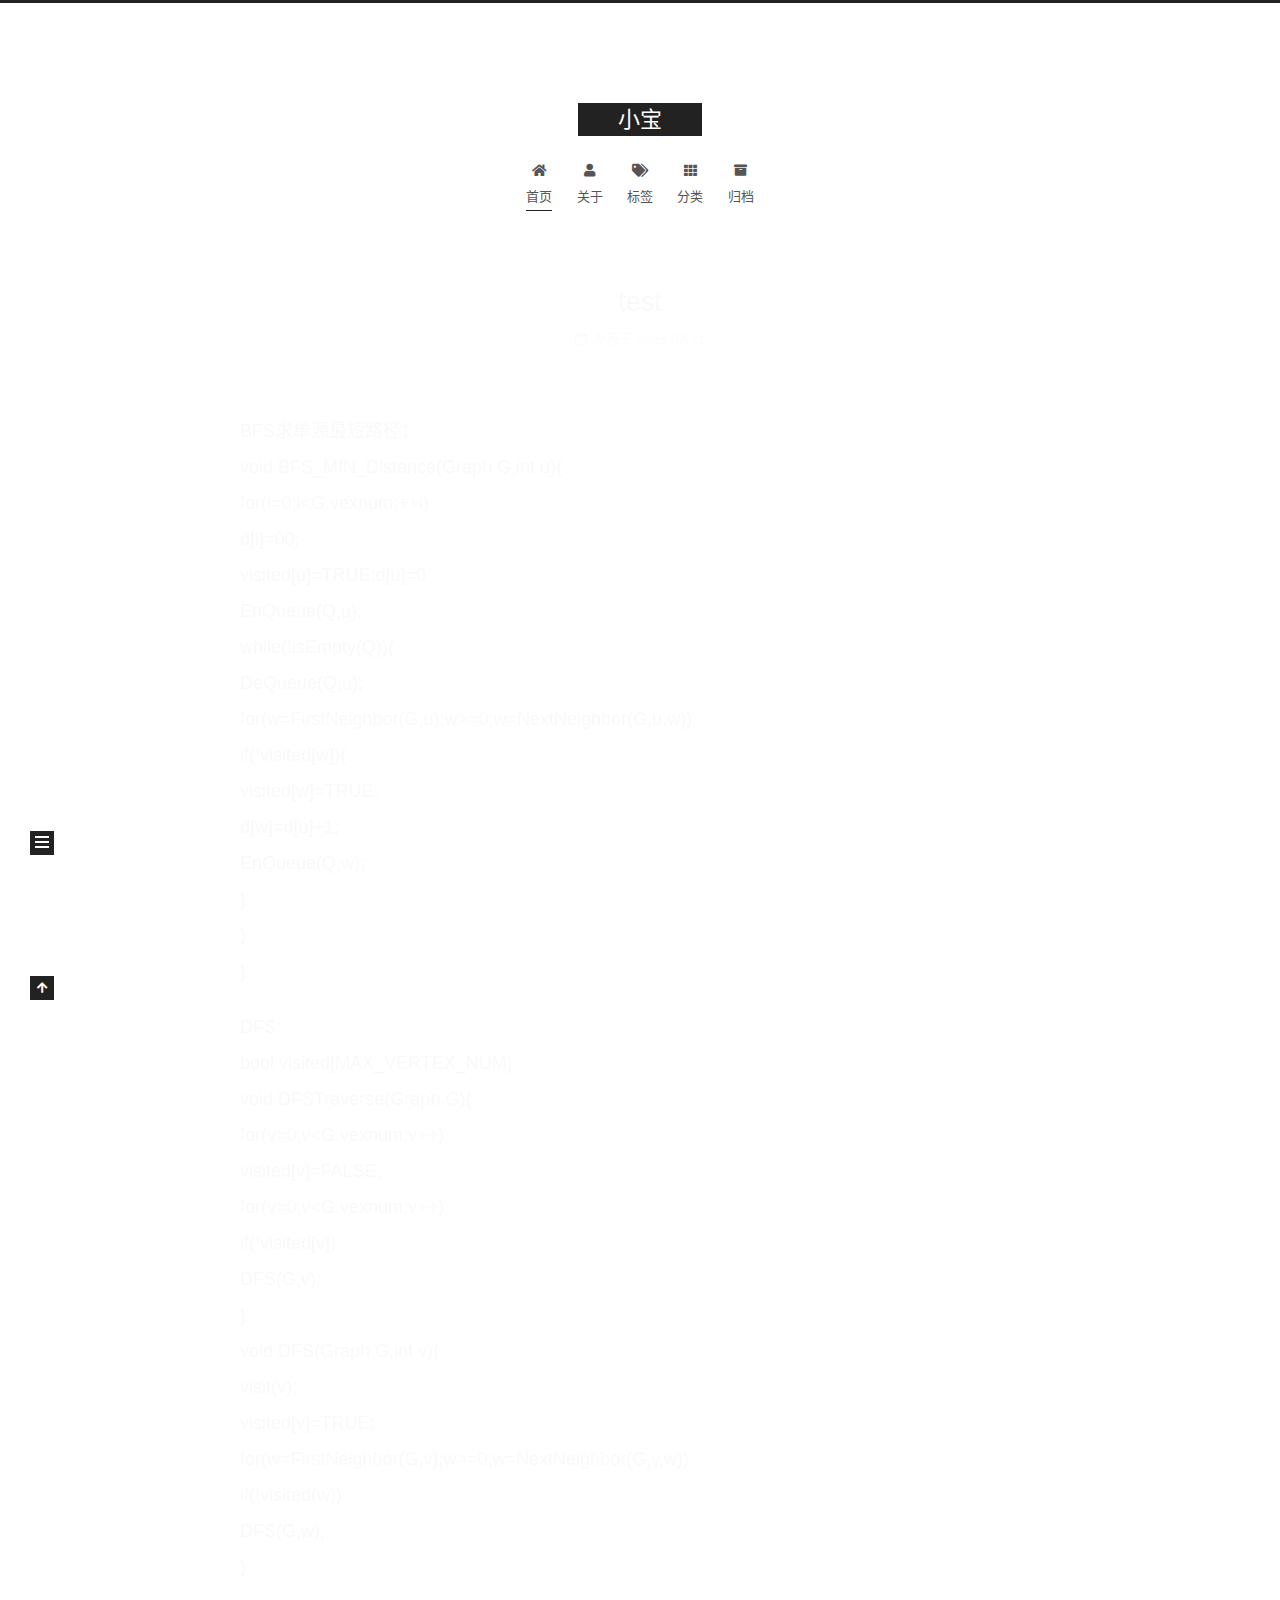
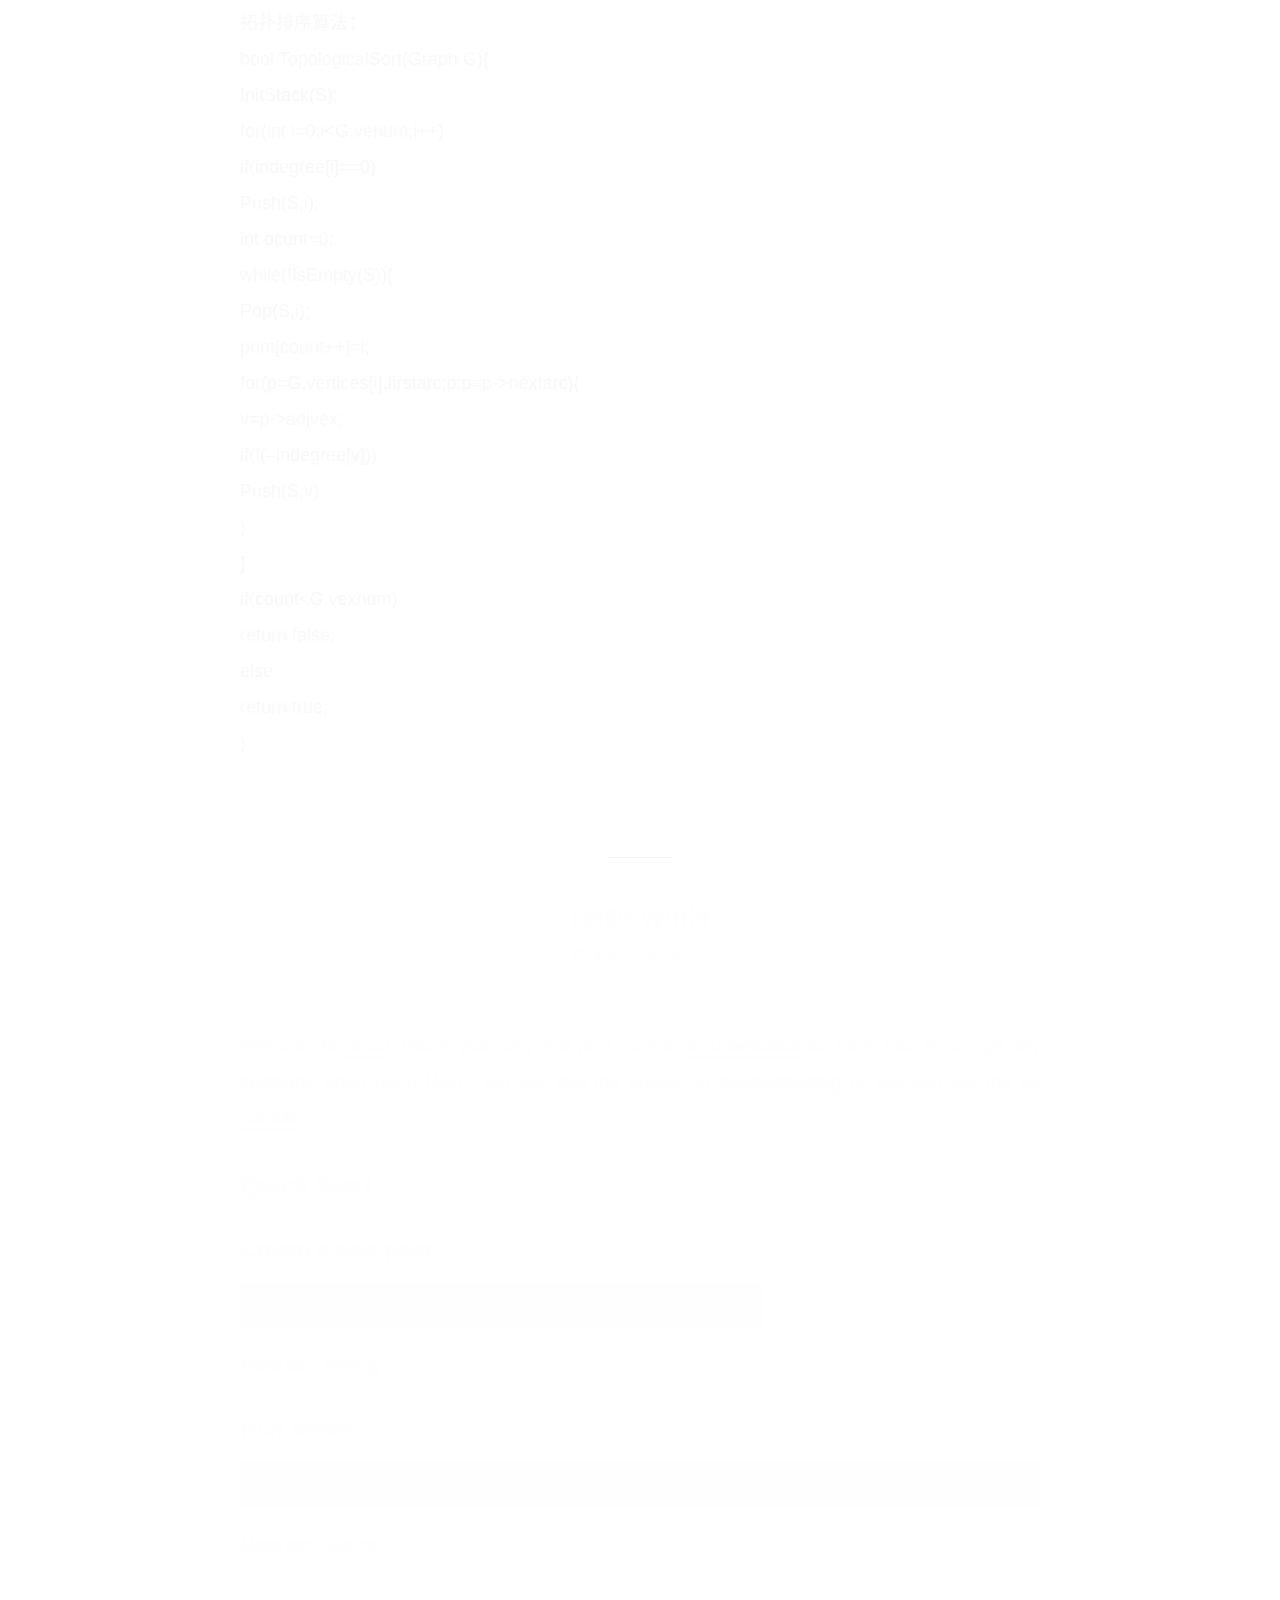
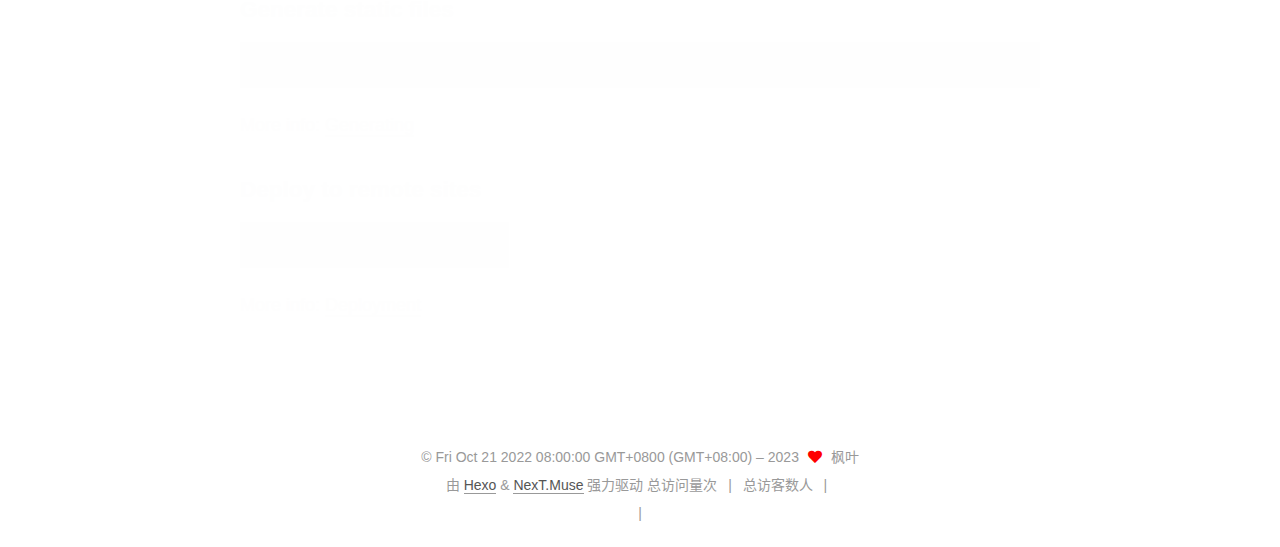
<file: index.html>
<!DOCTYPE html>
<html lang="zh-CN">
<head>
  <meta charset="UTF-8">
<meta name="viewport" content="width=device-width, initial-scale=1, maximum-scale=2">
<meta name="theme-color" content="#222">
<meta name="generator" content="Hexo 6.3.0">
  <link rel="apple-touch-icon" sizes="180x180" href="/images/apple-touch-icon-next.png">
  <link rel="icon" type="image/png" sizes="32x32" href="/images/favicon-32x32-next.png">
  <link rel="icon" type="image/png" sizes="16x16" href="/images/favicon-16x16-next.png">
  <link rel="mask-icon" href="/images/logo.svg" color="#222">

<link rel="stylesheet" href="/css/main.css">


<link rel="stylesheet" href="/lib/font-awesome/css/all.min.css">

<script id="hexo-configurations">
    var NexT = window.NexT || {};
    var CONFIG = {"hostname":"example.com","root":"/","scheme":"Muse","version":"7.8.0","exturl":false,"sidebar":{"position":"left","display":"post","padding":18,"offset":12,"onmobile":false},"copycode":{"enable":false,"show_result":false,"style":null},"back2top":{"enable":true,"sidebar":false,"scrollpercent":false},"bookmark":{"enable":false,"color":"#222","save":"auto"},"fancybox":false,"mediumzoom":false,"lazyload":false,"pangu":false,"comments":{"style":"tabs","active":null,"storage":true,"lazyload":false,"nav":null},"algolia":{"hits":{"per_page":10},"labels":{"input_placeholder":"Search for Posts","hits_empty":"We didn't find any results for the search: ${query}","hits_stats":"${hits} results found in ${time} ms"}},"localsearch":{"enable":false,"trigger":"auto","top_n_per_article":1,"unescape":false,"preload":false},"motion":{"enable":true,"async":false,"transition":{"post_block":"fadeIn","post_header":"slideDownIn","post_body":"slideDownIn","coll_header":"slideLeftIn","sidebar":"slideUpIn"}}};
  </script>

  <meta name="description" content="The most painful things I have ever encountered are regret and betrayal.">
<meta property="og:type" content="website">
<meta property="og:title" content="小宝">
<meta property="og:url" content="http://example.com/index.html">
<meta property="og:site_name" content="小宝">
<meta property="og:description" content="The most painful things I have ever encountered are regret and betrayal.">
<meta property="og:locale" content="zh_CN">
<meta property="article:author" content="枫叶">
<meta name="twitter:card" content="summary">

<link rel="canonical" href="http://example.com/">


<script id="page-configurations">
  // https://hexo.io/docs/variables.html
  CONFIG.page = {
    sidebar: "",
    isHome : true,
    isPost : false,
    lang   : 'zh-CN'
  };
</script>

  <title>小宝</title>
  






  <noscript>
  <style>
  .use-motion .brand,
  .use-motion .menu-item,
  .sidebar-inner,
  .use-motion .post-block,
  .use-motion .pagination,
  .use-motion .comments,
  .use-motion .post-header,
  .use-motion .post-body,
  .use-motion .collection-header { opacity: initial; }

  .use-motion .site-title,
  .use-motion .site-subtitle {
    opacity: initial;
    top: initial;
  }

  .use-motion .logo-line-before i { left: initial; }
  .use-motion .logo-line-after i { right: initial; }
  </style>
</noscript>

</head>

<body itemscope itemtype="http://schema.org/WebPage">
  <div class="container use-motion">
    <div class="headband"></div>

    <header class="header" itemscope itemtype="http://schema.org/WPHeader">
      <div class="header-inner"><div class="site-brand-container">
  <div class="site-nav-toggle">
    <div class="toggle" aria-label="切换导航栏">
      <span class="toggle-line toggle-line-first"></span>
      <span class="toggle-line toggle-line-middle"></span>
      <span class="toggle-line toggle-line-last"></span>
    </div>
  </div>

  <div class="site-meta">

    <a href="/" class="brand" rel="start">
      <span class="logo-line-before"><i></i></span>
      <h1 class="site-title">小宝</h1>
      <span class="logo-line-after"><i></i></span>
    </a>
  </div>

  <div class="site-nav-right">
    <div class="toggle popup-trigger">
    </div>
  </div>
</div>




<nav class="site-nav">
  <ul id="menu" class="main-menu menu">
        <li class="menu-item menu-item-home">

    <a href="/" rel="section"><i class="fa fa-home fa-fw"></i>首页</a>

  </li>
        <li class="menu-item menu-item-about">

    <a href="/about/" rel="section"><i class="fa fa-user fa-fw"></i>关于</a>

  </li>
        <li class="menu-item menu-item-tags">

    <a href="/tags/" rel="section"><i class="fa fa-tags fa-fw"></i>标签</a>

  </li>
        <li class="menu-item menu-item-categories">

    <a href="/categories/" rel="section"><i class="fa fa-th fa-fw"></i>分类</a>

  </li>
        <li class="menu-item menu-item-archives">

    <a href="/archives/" rel="section"><i class="fa fa-archive fa-fw"></i>归档</a>

  </li>
  </ul>
</nav>




</div>
    </header>

    
  <div class="back-to-top">
    <i class="fa fa-arrow-up"></i>
    <span>0%</span>
  </div>


    <main class="main">
      <div class="main-inner">
        <div class="content-wrap">
          

          <div class="content index posts-expand">
            
      
  
  
  <article itemscope itemtype="http://schema.org/Article" class="post-block" lang="zh-CN">
    <link itemprop="mainEntityOfPage" href="http://example.com/2023/07/21/%E5%9B%BE/">

    <span hidden itemprop="author" itemscope itemtype="http://schema.org/Person">
      <meta itemprop="image" content="/images/avatar.gif">
      <meta itemprop="name" content="枫叶">
      <meta itemprop="description" content="The most painful things I have ever encountered are regret and betrayal.">
    </span>

    <span hidden itemprop="publisher" itemscope itemtype="http://schema.org/Organization">
      <meta itemprop="name" content="小宝">
    </span>
      <header class="post-header">
        <h2 class="post-title" itemprop="name headline">
          
            <a href="/2023/07/21/%E5%9B%BE/" class="post-title-link" itemprop="url">test</a>
        </h2>

        <div class="post-meta">
            <span class="post-meta-item">
              <span class="post-meta-item-icon">
                <i class="far fa-calendar"></i>
              </span>
              <span class="post-meta-item-text">发表于</span>
              

              <time title="创建时间：2023-07-21 10:44:24 / 修改时间：10:44:40" itemprop="dateCreated datePublished" datetime="2023-07-21T10:44:24+08:00">2023-07-21</time>
            </span>

          

        </div>
      </header>

    
    
    
    <div class="post-body" itemprop="articleBody">

      
          <p>BFS求单源最短路径：<br>void BFS_MIN_Distance(Graph G,int u){<br>    for(i&#x3D;0;i&lt;G.vexnum;++i)<br>        d[i]&#x3D;00;<br>    visited[u]&#x3D;TRUE;d[u]&#x3D;0<br>    EnQueue(Q,u);<br>    while(!isEmpty(Q)){<br>        DeQueue(Q,u);<br>        for(w&#x3D;FirstNeighbor(G,u);w&gt;&#x3D;0;w&#x3D;NextNeighbor(G,u,w))<br>            if(!visited[w]){<br>                visited[w]&#x3D;TRUE;<br>                d[w]&#x3D;d[u]+1;<br>                EnQueue(Q,w);<br>            }<br>    }<br>}</p>
<p>DFS:<br>bool visited[MAX_VERTEX_NUM]<br>void DFSTraverse(Graph G){<br>    for(v&#x3D;0;v&lt;G.vexnum;v++)<br>        visited[v]&#x3D;FALSE;<br>    for(v&#x3D;0;v&lt;G.vexnum;v++)<br>        if(!visited[v])<br>            DFS(G,v);<br>}<br>void DFS(Graph G,int v){<br>    visit(v);<br>    visited[v]&#x3D;TRUE;<br>    for(w&#x3D;FirstNeighbor(G,v);w&gt;&#x3D;0;w&#x3D;NextNeighbor(G,v,w))<br>        if(!visited(w))<br>            DFS(G,w);<br>}</p>
<p>拓扑排序算法：<br>bool TopologicalSort(Graph G){<br>    InitStack(S);<br>    for(int i&#x3D;0;i&lt;G.venum;i++)<br>        if(indegree[i]&#x3D;&#x3D;0)<br>            Push(S,i);<br>    int ocunt&#x3D;0;<br>    while(!IsEmpty(S)){<br>        Pop(S,i);<br>        print[count++]&#x3D;i;<br>        for(p&#x3D;G.vertices[i].firstarc;p;p&#x3D;p-&gt;nextarc){<br>            v&#x3D;p-&gt;adjvex;<br>            if(!(–indegree[v]))<br>                Push(S,v)<br>        }<br>    }<br>    if(count&lt;G.vexnum)<br>        return false;<br>    else<br>        return true;<br>}</p>

      
    </div>

    
    
    
      <footer class="post-footer">
        <div class="post-eof"></div>
      </footer>
  </article>
  
  
  

      
  
  
  <article itemscope itemtype="http://schema.org/Article" class="post-block" lang="zh-CN">
    <link itemprop="mainEntityOfPage" href="http://example.com/2022/10/21/hello-world/">

    <span hidden itemprop="author" itemscope itemtype="http://schema.org/Person">
      <meta itemprop="image" content="/images/avatar.gif">
      <meta itemprop="name" content="枫叶">
      <meta itemprop="description" content="The most painful things I have ever encountered are regret and betrayal.">
    </span>

    <span hidden itemprop="publisher" itemscope itemtype="http://schema.org/Organization">
      <meta itemprop="name" content="小宝">
    </span>
      <header class="post-header">
        <h2 class="post-title" itemprop="name headline">
          
            <a href="/2022/10/21/hello-world/" class="post-title-link" itemprop="url">Hello World</a>
        </h2>

        <div class="post-meta">
            <span class="post-meta-item">
              <span class="post-meta-item-icon">
                <i class="far fa-calendar"></i>
              </span>
              <span class="post-meta-item-text">发表于</span>

              <time title="创建时间：2022-10-21 16:10:18" itemprop="dateCreated datePublished" datetime="2022-10-21T16:10:18+08:00">2022-10-21</time>
            </span>

          

        </div>
      </header>

    
    
    
    <div class="post-body" itemprop="articleBody">

      
          <p>Welcome to <a target="_blank" rel="noopener" href="https://hexo.io/">Hexo</a>! This is your very first post. Check <a target="_blank" rel="noopener" href="https://hexo.io/docs/">documentation</a> for more info. If you get any problems when using Hexo, you can find the answer in <a target="_blank" rel="noopener" href="https://hexo.io/docs/troubleshooting.html">troubleshooting</a> or you can ask me on <a target="_blank" rel="noopener" href="https://github.com/hexojs/hexo/issues">GitHub</a>.</p>
<h2 id="Quick-Start"><a href="#Quick-Start" class="headerlink" title="Quick Start"></a>Quick Start</h2><h3 id="Create-a-new-post"><a href="#Create-a-new-post" class="headerlink" title="Create a new post"></a>Create a new post</h3><figure class="highlight bash"><table><tr><td class="gutter"><pre><span class="line">1</span><br></pre></td><td class="code"><pre><span class="line">$ hexo new <span class="string">&quot;My New Post&quot;</span></span><br></pre></td></tr></table></figure>

<p>More info: <a target="_blank" rel="noopener" href="https://hexo.io/docs/writing.html">Writing</a></p>
<h3 id="Run-server"><a href="#Run-server" class="headerlink" title="Run server"></a>Run server</h3><figure class="highlight bash"><table><tr><td class="gutter"><pre><span class="line">1</span><br></pre></td><td class="code"><pre><span class="line">$ hexo server</span><br></pre></td></tr></table></figure>

<p>More info: <a target="_blank" rel="noopener" href="https://hexo.io/docs/server.html">Server</a></p>
<h3 id="Generate-static-files"><a href="#Generate-static-files" class="headerlink" title="Generate static files"></a>Generate static files</h3><figure class="highlight bash"><table><tr><td class="gutter"><pre><span class="line">1</span><br></pre></td><td class="code"><pre><span class="line">$ hexo generate</span><br></pre></td></tr></table></figure>

<p>More info: <a target="_blank" rel="noopener" href="https://hexo.io/docs/generating.html">Generating</a></p>
<h3 id="Deploy-to-remote-sites"><a href="#Deploy-to-remote-sites" class="headerlink" title="Deploy to remote sites"></a>Deploy to remote sites</h3><figure class="highlight bash"><table><tr><td class="gutter"><pre><span class="line">1</span><br></pre></td><td class="code"><pre><span class="line">$ hexo deploy</span><br></pre></td></tr></table></figure>

<p>More info: <a target="_blank" rel="noopener" href="https://hexo.io/docs/one-command-deployment.html">Deployment</a></p>

      
    </div>

    
    
    
      <footer class="post-footer">
        <div class="post-eof"></div>
      </footer>
  </article>
  
  
  


  



          </div>
          

<script>
  window.addEventListener('tabs:register', () => {
    let { activeClass } = CONFIG.comments;
    if (CONFIG.comments.storage) {
      activeClass = localStorage.getItem('comments_active') || activeClass;
    }
    if (activeClass) {
      let activeTab = document.querySelector(`a[href="#comment-${activeClass}"]`);
      if (activeTab) {
        activeTab.click();
      }
    }
  });
  if (CONFIG.comments.storage) {
    window.addEventListener('tabs:click', event => {
      if (!event.target.matches('.tabs-comment .tab-content .tab-pane')) return;
      let commentClass = event.target.classList[1];
      localStorage.setItem('comments_active', commentClass);
    });
  }
</script>

        </div>
          
  
  <div class="toggle sidebar-toggle">
    <span class="toggle-line toggle-line-first"></span>
    <span class="toggle-line toggle-line-middle"></span>
    <span class="toggle-line toggle-line-last"></span>
  </div>

  <aside class="sidebar">
    <div class="sidebar-inner">

      <ul class="sidebar-nav motion-element">
        <li class="sidebar-nav-toc">
          文章目录
        </li>
        <li class="sidebar-nav-overview">
          站点概览
        </li>
      </ul>

      <!--noindex-->
      <div class="post-toc-wrap sidebar-panel">
      </div>
      <!--/noindex-->

      <div class="site-overview-wrap sidebar-panel">
        <div class="site-author motion-element" itemprop="author" itemscope itemtype="http://schema.org/Person">
  <p class="site-author-name" itemprop="name">枫叶</p>
  <div class="site-description" itemprop="description">The most painful things I have ever encountered are regret and betrayal.</div>
</div>
<div class="site-state-wrap motion-element">
  <nav class="site-state">
      <div class="site-state-item site-state-posts">
          <a href="/archives/">
        
          <span class="site-state-item-count">2</span>
          <span class="site-state-item-name">日志</span>
        </a>
      </div>
  </nav>
</div>



      </div>

    </div>
  </aside>
  <div id="sidebar-dimmer"></div>


      </div>
    </main>

    <footer class="footer">
      <div class="footer-inner">
        

        

<div class="copyright">
  
  &copy; Fri Oct 21 2022 08:00:00 GMT+0800 (GMT+08:00) – 
  <span itemprop="copyrightYear">2023</span>
  <span class="with-love">
    <i class="fa fa-heart"></i>
  </span>
  <span class="author" itemprop="copyrightHolder">枫叶</span>
</div>
  <div class="powered-by">由 <a href="https://hexo.io/" class="theme-link" rel="noopener" target="_blank">Hexo</a> & <a href="https://muse.theme-next.org/" class="theme-link" rel="noopener" target="_blank">NexT.Muse</a> 强力驱动
  </div>

    <script async src="//dn-lbstatics.qbox.me/busuanzi/2.3/busuanzi.pure.mini.js"></script>

    <span id="busuanzi_container_site_pv">总访问量<span id="busuanzi_value_site_pv"></span>次</span>
    <span class="post-meta-divider">|</span>
    <span id="busuanzi_container_site_uv">总访客数<span id="busuanzi_value_site_uv"></span>人</span>
    <span class="post-meta-divider">|</span>
<!-- 不蒜子计数初始值纠正 -->
<script>
$(document).ready(function() {

    var int = setInterval(fixCount, 50);  // 50ms周期检测函数
    var countOffset = 20000;  // 初始化首次数据

    function fixCount() {            
       if (document.getElementById("busuanzi_container_site_pv").style.display != "none")
        {
            $("#busuanzi_value_site_pv").html(parseInt($("#busuanzi_value_site_pv").html()) + countOffset); 
            clearInterval(int);
        }                  
        if ($("#busuanzi_container_site_pv").css("display") != "none")
        {
            $("#busuanzi_value_site_uv").html(parseInt($("#busuanzi_value_site_uv").html()) + countOffset); // 加上初始数据 
            clearInterval(int); // 停止检测
        }  
    }
       	
});
</script> 

        
<div class="busuanzi-count">
  <script async src="https://busuanzi.ibruce.info/busuanzi/2.3/busuanzi.pure.mini.js"></script>
    <span class="post-meta-item" id="busuanzi_container_site_uv" style="display: none;">
      <span class="post-meta-item-icon">
        <i class="fa fa-user"></i>
      </span>
      <span class="site-uv" title="总访客量">
        <span id="busuanzi_value_site_uv"></span>
      </span>
    </span>
    <span class="post-meta-divider">|</span>
    <span class="post-meta-item" id="busuanzi_container_site_pv" style="display: none;">
      <span class="post-meta-item-icon">
        <i class="fa fa-eye"></i>
      </span>
      <span class="site-pv" title="总访问量">
        <span id="busuanzi_value_site_pv"></span>
      </span>
    </span>
</div>








      </div>
    </footer>
  </div>

  
  <script src="/lib/anime.min.js"></script>
  <script src="/lib/velocity/velocity.min.js"></script>
  <script src="/lib/velocity/velocity.ui.min.js"></script>

<script src="/js/utils.js"></script>

<script src="/js/motion.js"></script>


<script src="/js/schemes/muse.js"></script>


<script src="/js/next-boot.js"></script>




  















  

  

</body>
</html>
</file>
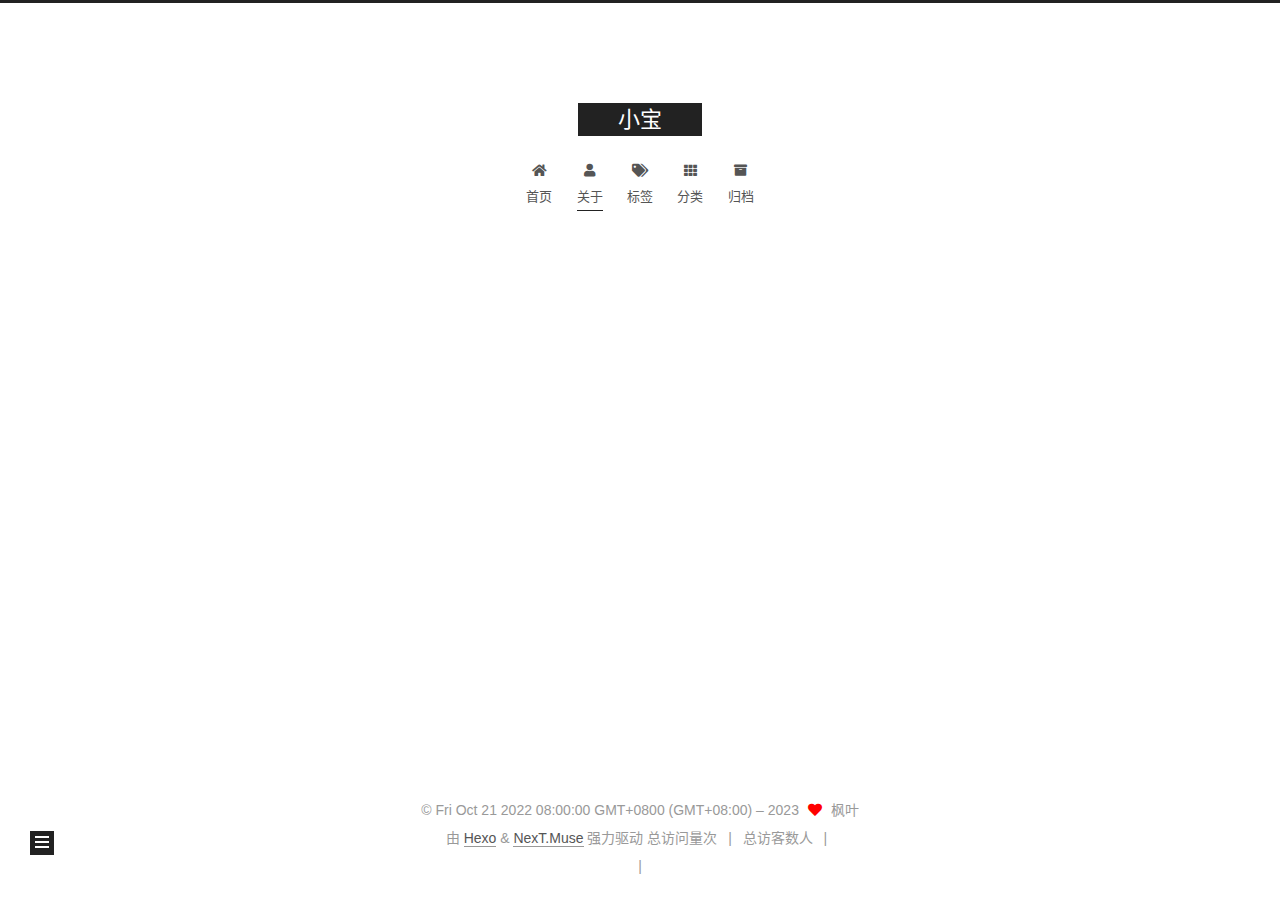
<file: about/index.html>
<!DOCTYPE html>
<html lang="zh-CN">
<head>
  <meta charset="UTF-8">
<meta name="viewport" content="width=device-width, initial-scale=1, maximum-scale=2">
<meta name="theme-color" content="#222">
<meta name="generator" content="Hexo 6.3.0">
  <link rel="apple-touch-icon" sizes="180x180" href="/images/apple-touch-icon-next.png">
  <link rel="icon" type="image/png" sizes="32x32" href="/images/favicon-32x32-next.png">
  <link rel="icon" type="image/png" sizes="16x16" href="/images/favicon-16x16-next.png">
  <link rel="mask-icon" href="/images/logo.svg" color="#222">

<link rel="stylesheet" href="/css/main.css">


<link rel="stylesheet" href="/lib/font-awesome/css/all.min.css">

<script id="hexo-configurations">
    var NexT = window.NexT || {};
    var CONFIG = {"hostname":"example.com","root":"/","scheme":"Muse","version":"7.8.0","exturl":false,"sidebar":{"position":"left","display":"post","padding":18,"offset":12,"onmobile":false},"copycode":{"enable":false,"show_result":false,"style":null},"back2top":{"enable":true,"sidebar":false,"scrollpercent":false},"bookmark":{"enable":false,"color":"#222","save":"auto"},"fancybox":false,"mediumzoom":false,"lazyload":false,"pangu":false,"comments":{"style":"tabs","active":null,"storage":true,"lazyload":false,"nav":null},"algolia":{"hits":{"per_page":10},"labels":{"input_placeholder":"Search for Posts","hits_empty":"We didn't find any results for the search: ${query}","hits_stats":"${hits} results found in ${time} ms"}},"localsearch":{"enable":false,"trigger":"auto","top_n_per_article":1,"unescape":false,"preload":false},"motion":{"enable":true,"async":false,"transition":{"post_block":"fadeIn","post_header":"slideDownIn","post_body":"slideDownIn","coll_header":"slideLeftIn","sidebar":"slideUpIn"}}};
  </script>

  <meta property="og:type" content="website">
<meta property="og:title" content="小宝">
<meta property="og:url" content="http://example.com/about/index.html">
<meta property="og:site_name" content="小宝">
<meta property="og:locale" content="zh_CN">
<meta property="article:published_time" content="2023-07-21T04:37:19.413Z">
<meta property="article:modified_time" content="2023-07-21T04:37:19.413Z">
<meta property="article:author" content="枫叶">
<meta name="twitter:card" content="summary">

<link rel="canonical" href="http://example.com/about/">


<script id="page-configurations">
  // https://hexo.io/docs/variables.html
  CONFIG.page = {
    sidebar: "",
    isHome : false,
    isPost : false,
    lang   : 'zh-CN'
  };
</script>

  <title> | 小宝
</title>
  






  <noscript>
  <style>
  .use-motion .brand,
  .use-motion .menu-item,
  .sidebar-inner,
  .use-motion .post-block,
  .use-motion .pagination,
  .use-motion .comments,
  .use-motion .post-header,
  .use-motion .post-body,
  .use-motion .collection-header { opacity: initial; }

  .use-motion .site-title,
  .use-motion .site-subtitle {
    opacity: initial;
    top: initial;
  }

  .use-motion .logo-line-before i { left: initial; }
  .use-motion .logo-line-after i { right: initial; }
  </style>
</noscript>

</head>

<body itemscope itemtype="http://schema.org/WebPage">
  <div class="container use-motion">
    <div class="headband"></div>

    <header class="header" itemscope itemtype="http://schema.org/WPHeader">
      <div class="header-inner"><div class="site-brand-container">
  <div class="site-nav-toggle">
    <div class="toggle" aria-label="切换导航栏">
      <span class="toggle-line toggle-line-first"></span>
      <span class="toggle-line toggle-line-middle"></span>
      <span class="toggle-line toggle-line-last"></span>
    </div>
  </div>

  <div class="site-meta">

    <a href="/" class="brand" rel="start">
      <span class="logo-line-before"><i></i></span>
      <h1 class="site-title">小宝</h1>
      <span class="logo-line-after"><i></i></span>
    </a>
  </div>

  <div class="site-nav-right">
    <div class="toggle popup-trigger">
    </div>
  </div>
</div>




<nav class="site-nav">
  <ul id="menu" class="main-menu menu">
        <li class="menu-item menu-item-home">

    <a href="/" rel="section"><i class="fa fa-home fa-fw"></i>首页</a>

  </li>
        <li class="menu-item menu-item-about">

    <a href="/about/" rel="section"><i class="fa fa-user fa-fw"></i>关于</a>

  </li>
        <li class="menu-item menu-item-tags">

    <a href="/tags/" rel="section"><i class="fa fa-tags fa-fw"></i>标签</a>

  </li>
        <li class="menu-item menu-item-categories">

    <a href="/categories/" rel="section"><i class="fa fa-th fa-fw"></i>分类</a>

  </li>
        <li class="menu-item menu-item-archives">

    <a href="/archives/" rel="section"><i class="fa fa-archive fa-fw"></i>归档</a>

  </li>
  </ul>
</nav>




</div>
    </header>

    
  <div class="back-to-top">
    <i class="fa fa-arrow-up"></i>
    <span>0%</span>
  </div>


    <main class="main">
      <div class="main-inner">
        <div class="content-wrap">
          
  
  

          <div class="content page posts-expand">
            

    
    
    
    <div class="post-block" lang="zh-CN">
      <header class="post-header">

<h1 class="post-title" itemprop="name headline">
</h1>

<div class="post-meta">
  

</div>

</header>

      
      
      
      <div class="post-body">
          <hr>
<hr>

      </div>
      
      
      
    </div>
    

    
    
    


          </div>
          

<script>
  window.addEventListener('tabs:register', () => {
    let { activeClass } = CONFIG.comments;
    if (CONFIG.comments.storage) {
      activeClass = localStorage.getItem('comments_active') || activeClass;
    }
    if (activeClass) {
      let activeTab = document.querySelector(`a[href="#comment-${activeClass}"]`);
      if (activeTab) {
        activeTab.click();
      }
    }
  });
  if (CONFIG.comments.storage) {
    window.addEventListener('tabs:click', event => {
      if (!event.target.matches('.tabs-comment .tab-content .tab-pane')) return;
      let commentClass = event.target.classList[1];
      localStorage.setItem('comments_active', commentClass);
    });
  }
</script>

        </div>
          
  
  <div class="toggle sidebar-toggle">
    <span class="toggle-line toggle-line-first"></span>
    <span class="toggle-line toggle-line-middle"></span>
    <span class="toggle-line toggle-line-last"></span>
  </div>

  <aside class="sidebar">
    <div class="sidebar-inner">

      <ul class="sidebar-nav motion-element">
        <li class="sidebar-nav-toc">
          文章目录
        </li>
        <li class="sidebar-nav-overview">
          站点概览
        </li>
      </ul>

      <!--noindex-->
      <div class="post-toc-wrap sidebar-panel">
      </div>
      <!--/noindex-->

      <div class="site-overview-wrap sidebar-panel">
        <div class="site-author motion-element" itemprop="author" itemscope itemtype="http://schema.org/Person">
  <p class="site-author-name" itemprop="name">枫叶</p>
  <div class="site-description" itemprop="description">The most painful things I have ever encountered are regret and betrayal.</div>
</div>
<div class="site-state-wrap motion-element">
  <nav class="site-state">
      <div class="site-state-item site-state-posts">
          <a href="/archives/">
        
          <span class="site-state-item-count">2</span>
          <span class="site-state-item-name">日志</span>
        </a>
      </div>
  </nav>
</div>



      </div>

    </div>
  </aside>
  <div id="sidebar-dimmer"></div>


      </div>
    </main>

    <footer class="footer">
      <div class="footer-inner">
        

        

<div class="copyright">
  
  &copy; Fri Oct 21 2022 08:00:00 GMT+0800 (GMT+08:00) – 
  <span itemprop="copyrightYear">2023</span>
  <span class="with-love">
    <i class="fa fa-heart"></i>
  </span>
  <span class="author" itemprop="copyrightHolder">枫叶</span>
</div>
  <div class="powered-by">由 <a href="https://hexo.io/" class="theme-link" rel="noopener" target="_blank">Hexo</a> & <a href="https://muse.theme-next.org/" class="theme-link" rel="noopener" target="_blank">NexT.Muse</a> 强力驱动
  </div>

    <script async src="//dn-lbstatics.qbox.me/busuanzi/2.3/busuanzi.pure.mini.js"></script>

    <span id="busuanzi_container_site_pv">总访问量<span id="busuanzi_value_site_pv"></span>次</span>
    <span class="post-meta-divider">|</span>
    <span id="busuanzi_container_site_uv">总访客数<span id="busuanzi_value_site_uv"></span>人</span>
    <span class="post-meta-divider">|</span>
<!-- 不蒜子计数初始值纠正 -->
<script>
$(document).ready(function() {

    var int = setInterval(fixCount, 50);  // 50ms周期检测函数
    var countOffset = 20000;  // 初始化首次数据

    function fixCount() {            
       if (document.getElementById("busuanzi_container_site_pv").style.display != "none")
        {
            $("#busuanzi_value_site_pv").html(parseInt($("#busuanzi_value_site_pv").html()) + countOffset); 
            clearInterval(int);
        }                  
        if ($("#busuanzi_container_site_pv").css("display") != "none")
        {
            $("#busuanzi_value_site_uv").html(parseInt($("#busuanzi_value_site_uv").html()) + countOffset); // 加上初始数据 
            clearInterval(int); // 停止检测
        }  
    }
       	
});
</script> 

        
<div class="busuanzi-count">
  <script async src="https://busuanzi.ibruce.info/busuanzi/2.3/busuanzi.pure.mini.js"></script>
    <span class="post-meta-item" id="busuanzi_container_site_uv" style="display: none;">
      <span class="post-meta-item-icon">
        <i class="fa fa-user"></i>
      </span>
      <span class="site-uv" title="总访客量">
        <span id="busuanzi_value_site_uv"></span>
      </span>
    </span>
    <span class="post-meta-divider">|</span>
    <span class="post-meta-item" id="busuanzi_container_site_pv" style="display: none;">
      <span class="post-meta-item-icon">
        <i class="fa fa-eye"></i>
      </span>
      <span class="site-pv" title="总访问量">
        <span id="busuanzi_value_site_pv"></span>
      </span>
    </span>
</div>








      </div>
    </footer>
  </div>

  
  <script src="/lib/anime.min.js"></script>
  <script src="/lib/velocity/velocity.min.js"></script>
  <script src="/lib/velocity/velocity.ui.min.js"></script>

<script src="/js/utils.js"></script>

<script src="/js/motion.js"></script>


<script src="/js/schemes/muse.js"></script>


<script src="/js/next-boot.js"></script>




  















  

  

</body>
</html>
</file>
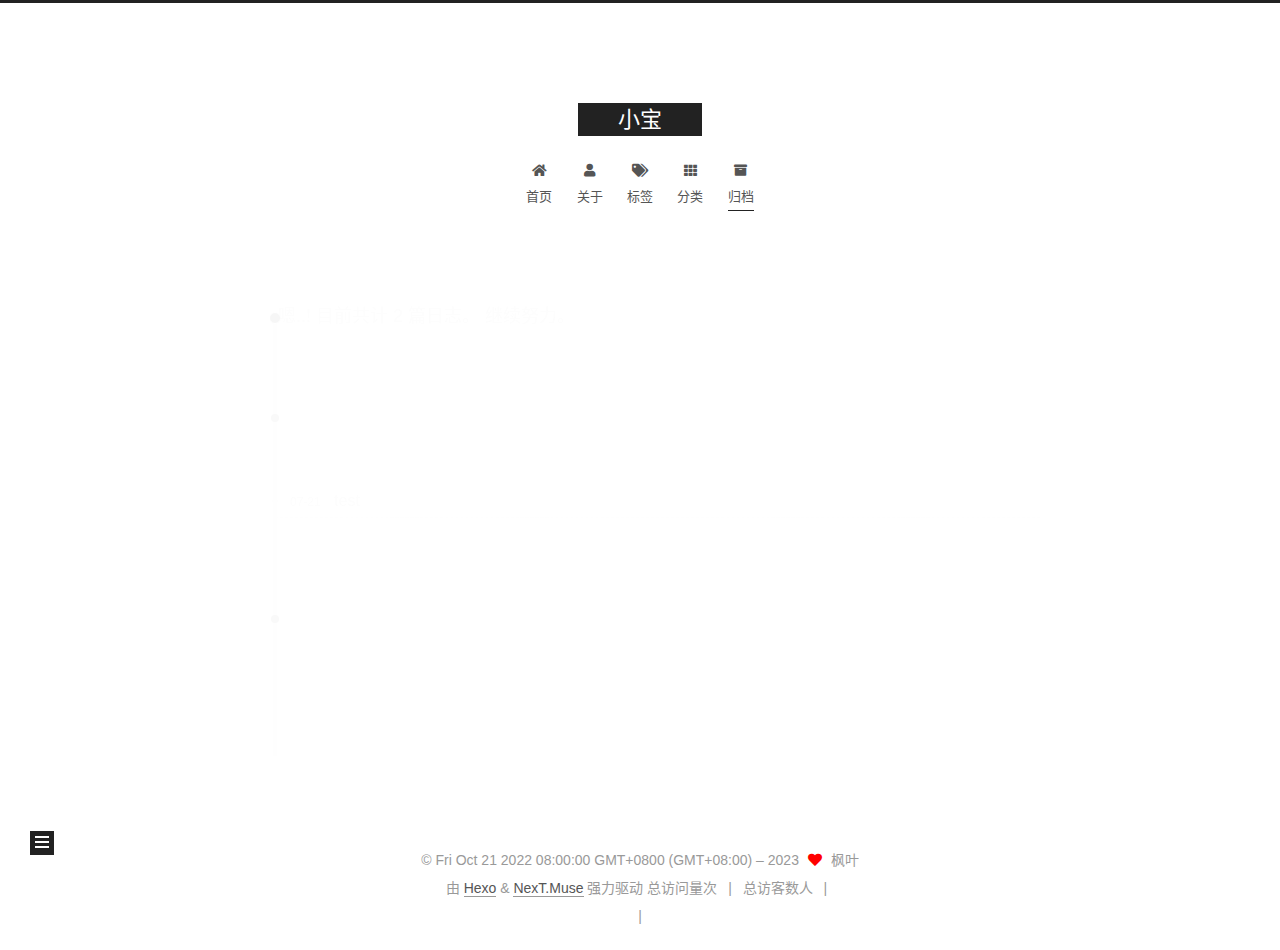
<file: archives/index.html>
<!DOCTYPE html>
<html lang="zh-CN">
<head>
  <meta charset="UTF-8">
<meta name="viewport" content="width=device-width, initial-scale=1, maximum-scale=2">
<meta name="theme-color" content="#222">
<meta name="generator" content="Hexo 6.3.0">
  <link rel="apple-touch-icon" sizes="180x180" href="/images/apple-touch-icon-next.png">
  <link rel="icon" type="image/png" sizes="32x32" href="/images/favicon-32x32-next.png">
  <link rel="icon" type="image/png" sizes="16x16" href="/images/favicon-16x16-next.png">
  <link rel="mask-icon" href="/images/logo.svg" color="#222">

<link rel="stylesheet" href="/css/main.css">


<link rel="stylesheet" href="/lib/font-awesome/css/all.min.css">

<script id="hexo-configurations">
    var NexT = window.NexT || {};
    var CONFIG = {"hostname":"example.com","root":"/","scheme":"Muse","version":"7.8.0","exturl":false,"sidebar":{"position":"left","display":"post","padding":18,"offset":12,"onmobile":false},"copycode":{"enable":false,"show_result":false,"style":null},"back2top":{"enable":true,"sidebar":false,"scrollpercent":false},"bookmark":{"enable":false,"color":"#222","save":"auto"},"fancybox":false,"mediumzoom":false,"lazyload":false,"pangu":false,"comments":{"style":"tabs","active":null,"storage":true,"lazyload":false,"nav":null},"algolia":{"hits":{"per_page":10},"labels":{"input_placeholder":"Search for Posts","hits_empty":"We didn't find any results for the search: ${query}","hits_stats":"${hits} results found in ${time} ms"}},"localsearch":{"enable":false,"trigger":"auto","top_n_per_article":1,"unescape":false,"preload":false},"motion":{"enable":true,"async":false,"transition":{"post_block":"fadeIn","post_header":"slideDownIn","post_body":"slideDownIn","coll_header":"slideLeftIn","sidebar":"slideUpIn"}}};
  </script>

  <meta name="description" content="The most painful things I have ever encountered are regret and betrayal.">
<meta property="og:type" content="website">
<meta property="og:title" content="小宝">
<meta property="og:url" content="http://example.com/archives/index.html">
<meta property="og:site_name" content="小宝">
<meta property="og:description" content="The most painful things I have ever encountered are regret and betrayal.">
<meta property="og:locale" content="zh_CN">
<meta property="article:author" content="枫叶">
<meta name="twitter:card" content="summary">

<link rel="canonical" href="http://example.com/archives/">


<script id="page-configurations">
  // https://hexo.io/docs/variables.html
  CONFIG.page = {
    sidebar: "",
    isHome : false,
    isPost : false,
    lang   : 'zh-CN'
  };
</script>

  <title>归档 | 小宝</title>
  






  <noscript>
  <style>
  .use-motion .brand,
  .use-motion .menu-item,
  .sidebar-inner,
  .use-motion .post-block,
  .use-motion .pagination,
  .use-motion .comments,
  .use-motion .post-header,
  .use-motion .post-body,
  .use-motion .collection-header { opacity: initial; }

  .use-motion .site-title,
  .use-motion .site-subtitle {
    opacity: initial;
    top: initial;
  }

  .use-motion .logo-line-before i { left: initial; }
  .use-motion .logo-line-after i { right: initial; }
  </style>
</noscript>

</head>

<body itemscope itemtype="http://schema.org/WebPage">
  <div class="container use-motion">
    <div class="headband"></div>

    <header class="header" itemscope itemtype="http://schema.org/WPHeader">
      <div class="header-inner"><div class="site-brand-container">
  <div class="site-nav-toggle">
    <div class="toggle" aria-label="切换导航栏">
      <span class="toggle-line toggle-line-first"></span>
      <span class="toggle-line toggle-line-middle"></span>
      <span class="toggle-line toggle-line-last"></span>
    </div>
  </div>

  <div class="site-meta">

    <a href="/" class="brand" rel="start">
      <span class="logo-line-before"><i></i></span>
      <h1 class="site-title">小宝</h1>
      <span class="logo-line-after"><i></i></span>
    </a>
  </div>

  <div class="site-nav-right">
    <div class="toggle popup-trigger">
    </div>
  </div>
</div>




<nav class="site-nav">
  <ul id="menu" class="main-menu menu">
        <li class="menu-item menu-item-home">

    <a href="/" rel="section"><i class="fa fa-home fa-fw"></i>首页</a>

  </li>
        <li class="menu-item menu-item-about">

    <a href="/about/" rel="section"><i class="fa fa-user fa-fw"></i>关于</a>

  </li>
        <li class="menu-item menu-item-tags">

    <a href="/tags/" rel="section"><i class="fa fa-tags fa-fw"></i>标签</a>

  </li>
        <li class="menu-item menu-item-categories">

    <a href="/categories/" rel="section"><i class="fa fa-th fa-fw"></i>分类</a>

  </li>
        <li class="menu-item menu-item-archives">

    <a href="/archives/" rel="section"><i class="fa fa-archive fa-fw"></i>归档</a>

  </li>
  </ul>
</nav>




</div>
    </header>

    
  <div class="back-to-top">
    <i class="fa fa-arrow-up"></i>
    <span>0%</span>
  </div>


    <main class="main">
      <div class="main-inner">
        <div class="content-wrap">
          

          <div class="content archive">
            

  
  
  
  <div class="post-block">
    <div class="posts-collapse">
      <div class="collection-title">
        <span class="collection-header">嗯..! 目前共计 2 篇日志。 继续努力。</span>
      </div>

      
    <div class="collection-year">
      <span class="collection-header">2023</span>
    </div>

  <article itemscope itemtype="http://schema.org/Article">
    <header class="post-header">

      <div class="post-meta">
        <time itemprop="dateCreated"
              datetime="2023-07-21T10:44:24+08:00"
              content="2023-07-21">
          07-21
        </time>
      </div>

      <div class="post-title">
          <a class="post-title-link" href="/2023/07/21/%E5%9B%BE/" itemprop="url">
            <span itemprop="name">test</span>
          </a>
      </div>

    </header>
  </article>
    <div class="collection-year">
      <span class="collection-header">2022</span>
    </div>

  <article itemscope itemtype="http://schema.org/Article">
    <header class="post-header">

      <div class="post-meta">
        <time itemprop="dateCreated"
              datetime="2022-10-21T16:10:18+08:00"
              content="2022-10-21">
          10-21
        </time>
      </div>

      <div class="post-title">
          <a class="post-title-link" href="/2022/10/21/hello-world/" itemprop="url">
            <span itemprop="name">Hello World</span>
          </a>
      </div>

    </header>
  </article>


    </div>
  </div>
  
  
  

  



          </div>
          

<script>
  window.addEventListener('tabs:register', () => {
    let { activeClass } = CONFIG.comments;
    if (CONFIG.comments.storage) {
      activeClass = localStorage.getItem('comments_active') || activeClass;
    }
    if (activeClass) {
      let activeTab = document.querySelector(`a[href="#comment-${activeClass}"]`);
      if (activeTab) {
        activeTab.click();
      }
    }
  });
  if (CONFIG.comments.storage) {
    window.addEventListener('tabs:click', event => {
      if (!event.target.matches('.tabs-comment .tab-content .tab-pane')) return;
      let commentClass = event.target.classList[1];
      localStorage.setItem('comments_active', commentClass);
    });
  }
</script>

        </div>
          
  
  <div class="toggle sidebar-toggle">
    <span class="toggle-line toggle-line-first"></span>
    <span class="toggle-line toggle-line-middle"></span>
    <span class="toggle-line toggle-line-last"></span>
  </div>

  <aside class="sidebar">
    <div class="sidebar-inner">

      <ul class="sidebar-nav motion-element">
        <li class="sidebar-nav-toc">
          文章目录
        </li>
        <li class="sidebar-nav-overview">
          站点概览
        </li>
      </ul>

      <!--noindex-->
      <div class="post-toc-wrap sidebar-panel">
      </div>
      <!--/noindex-->

      <div class="site-overview-wrap sidebar-panel">
        <div class="site-author motion-element" itemprop="author" itemscope itemtype="http://schema.org/Person">
  <p class="site-author-name" itemprop="name">枫叶</p>
  <div class="site-description" itemprop="description">The most painful things I have ever encountered are regret and betrayal.</div>
</div>
<div class="site-state-wrap motion-element">
  <nav class="site-state">
      <div class="site-state-item site-state-posts">
          <a href="/archives/">
        
          <span class="site-state-item-count">2</span>
          <span class="site-state-item-name">日志</span>
        </a>
      </div>
  </nav>
</div>



      </div>

    </div>
  </aside>
  <div id="sidebar-dimmer"></div>


      </div>
    </main>

    <footer class="footer">
      <div class="footer-inner">
        

        

<div class="copyright">
  
  &copy; Fri Oct 21 2022 08:00:00 GMT+0800 (GMT+08:00) – 
  <span itemprop="copyrightYear">2023</span>
  <span class="with-love">
    <i class="fa fa-heart"></i>
  </span>
  <span class="author" itemprop="copyrightHolder">枫叶</span>
</div>
  <div class="powered-by">由 <a href="https://hexo.io/" class="theme-link" rel="noopener" target="_blank">Hexo</a> & <a href="https://muse.theme-next.org/" class="theme-link" rel="noopener" target="_blank">NexT.Muse</a> 强力驱动
  </div>

    <script async src="//dn-lbstatics.qbox.me/busuanzi/2.3/busuanzi.pure.mini.js"></script>

    <span id="busuanzi_container_site_pv">总访问量<span id="busuanzi_value_site_pv"></span>次</span>
    <span class="post-meta-divider">|</span>
    <span id="busuanzi_container_site_uv">总访客数<span id="busuanzi_value_site_uv"></span>人</span>
    <span class="post-meta-divider">|</span>
<!-- 不蒜子计数初始值纠正 -->
<script>
$(document).ready(function() {

    var int = setInterval(fixCount, 50);  // 50ms周期检测函数
    var countOffset = 20000;  // 初始化首次数据

    function fixCount() {            
       if (document.getElementById("busuanzi_container_site_pv").style.display != "none")
        {
            $("#busuanzi_value_site_pv").html(parseInt($("#busuanzi_value_site_pv").html()) + countOffset); 
            clearInterval(int);
        }                  
        if ($("#busuanzi_container_site_pv").css("display") != "none")
        {
            $("#busuanzi_value_site_uv").html(parseInt($("#busuanzi_value_site_uv").html()) + countOffset); // 加上初始数据 
            clearInterval(int); // 停止检测
        }  
    }
       	
});
</script> 

        
<div class="busuanzi-count">
  <script async src="https://busuanzi.ibruce.info/busuanzi/2.3/busuanzi.pure.mini.js"></script>
    <span class="post-meta-item" id="busuanzi_container_site_uv" style="display: none;">
      <span class="post-meta-item-icon">
        <i class="fa fa-user"></i>
      </span>
      <span class="site-uv" title="总访客量">
        <span id="busuanzi_value_site_uv"></span>
      </span>
    </span>
    <span class="post-meta-divider">|</span>
    <span class="post-meta-item" id="busuanzi_container_site_pv" style="display: none;">
      <span class="post-meta-item-icon">
        <i class="fa fa-eye"></i>
      </span>
      <span class="site-pv" title="总访问量">
        <span id="busuanzi_value_site_pv"></span>
      </span>
    </span>
</div>








      </div>
    </footer>
  </div>

  
  <script src="/lib/anime.min.js"></script>
  <script src="/lib/velocity/velocity.min.js"></script>
  <script src="/lib/velocity/velocity.ui.min.js"></script>

<script src="/js/utils.js"></script>

<script src="/js/motion.js"></script>


<script src="/js/schemes/muse.js"></script>


<script src="/js/next-boot.js"></script>




  















  

  

</body>
</html>
</file>
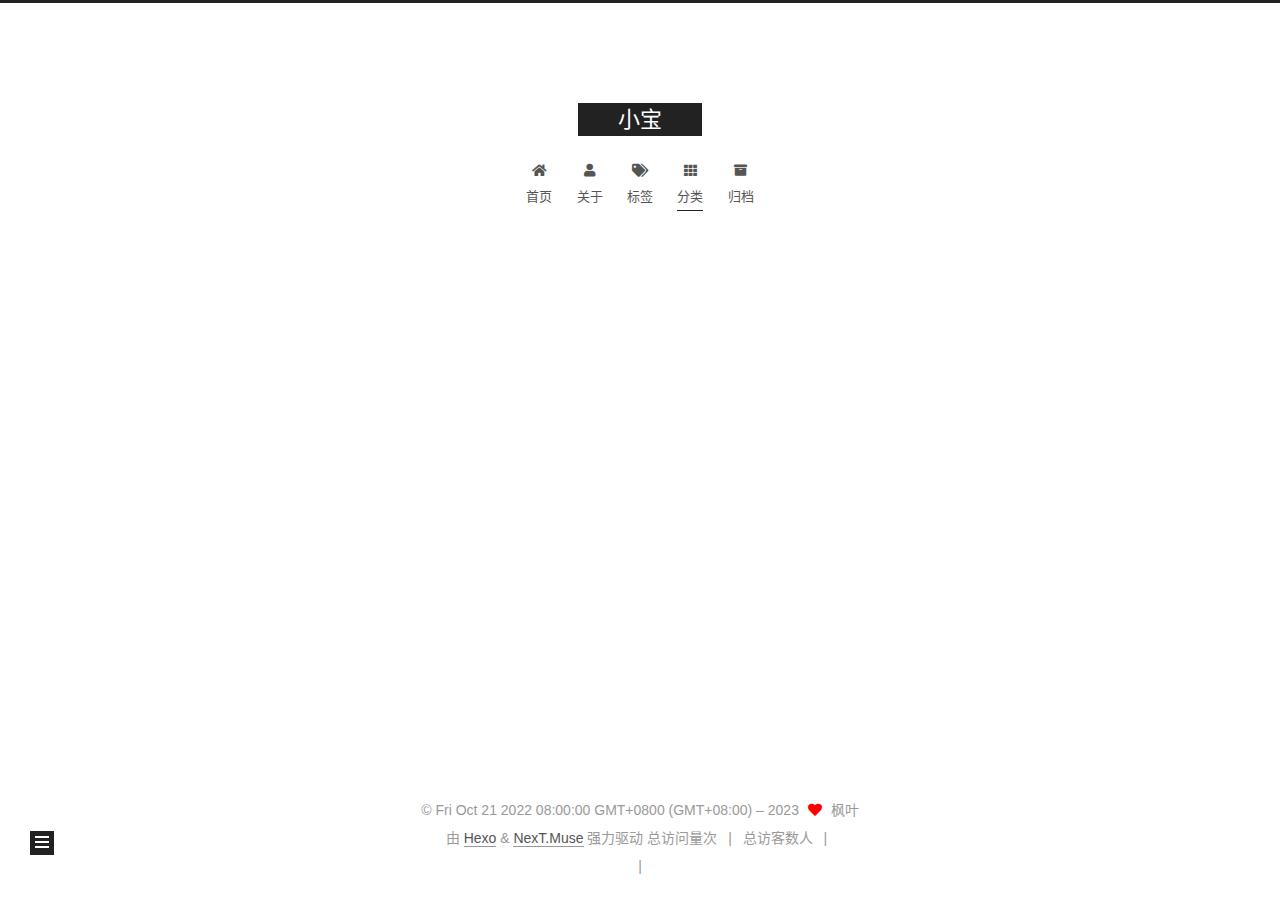
<file: categories/index.html>
<!DOCTYPE html>
<html lang="zh-CN">
<head>
  <meta charset="UTF-8">
<meta name="viewport" content="width=device-width, initial-scale=1, maximum-scale=2">
<meta name="theme-color" content="#222">
<meta name="generator" content="Hexo 6.3.0">
  <link rel="apple-touch-icon" sizes="180x180" href="/images/apple-touch-icon-next.png">
  <link rel="icon" type="image/png" sizes="32x32" href="/images/favicon-32x32-next.png">
  <link rel="icon" type="image/png" sizes="16x16" href="/images/favicon-16x16-next.png">
  <link rel="mask-icon" href="/images/logo.svg" color="#222">

<link rel="stylesheet" href="/css/main.css">


<link rel="stylesheet" href="/lib/font-awesome/css/all.min.css">

<script id="hexo-configurations">
    var NexT = window.NexT || {};
    var CONFIG = {"hostname":"example.com","root":"/","scheme":"Muse","version":"7.8.0","exturl":false,"sidebar":{"position":"left","display":"post","padding":18,"offset":12,"onmobile":false},"copycode":{"enable":false,"show_result":false,"style":null},"back2top":{"enable":true,"sidebar":false,"scrollpercent":false},"bookmark":{"enable":false,"color":"#222","save":"auto"},"fancybox":false,"mediumzoom":false,"lazyload":false,"pangu":false,"comments":{"style":"tabs","active":null,"storage":true,"lazyload":false,"nav":null},"algolia":{"hits":{"per_page":10},"labels":{"input_placeholder":"Search for Posts","hits_empty":"We didn't find any results for the search: ${query}","hits_stats":"${hits} results found in ${time} ms"}},"localsearch":{"enable":false,"trigger":"auto","top_n_per_article":1,"unescape":false,"preload":false},"motion":{"enable":true,"async":false,"transition":{"post_block":"fadeIn","post_header":"slideDownIn","post_body":"slideDownIn","coll_header":"slideLeftIn","sidebar":"slideUpIn"}}};
  </script>

  <meta property="og:type" content="website">
<meta property="og:title" content="小宝">
<meta property="og:url" content="http://example.com/categories/index.html">
<meta property="og:site_name" content="小宝">
<meta property="og:locale" content="zh_CN">
<meta property="article:published_time" content="2023-07-21T04:37:53.223Z">
<meta property="article:modified_time" content="2023-07-21T04:37:53.223Z">
<meta property="article:author" content="枫叶">
<meta name="twitter:card" content="summary">

<link rel="canonical" href="http://example.com/categories/">


<script id="page-configurations">
  // https://hexo.io/docs/variables.html
  CONFIG.page = {
    sidebar: "",
    isHome : false,
    isPost : false,
    lang   : 'zh-CN'
  };
</script>

  <title> | 小宝
</title>
  






  <noscript>
  <style>
  .use-motion .brand,
  .use-motion .menu-item,
  .sidebar-inner,
  .use-motion .post-block,
  .use-motion .pagination,
  .use-motion .comments,
  .use-motion .post-header,
  .use-motion .post-body,
  .use-motion .collection-header { opacity: initial; }

  .use-motion .site-title,
  .use-motion .site-subtitle {
    opacity: initial;
    top: initial;
  }

  .use-motion .logo-line-before i { left: initial; }
  .use-motion .logo-line-after i { right: initial; }
  </style>
</noscript>

</head>

<body itemscope itemtype="http://schema.org/WebPage">
  <div class="container use-motion">
    <div class="headband"></div>

    <header class="header" itemscope itemtype="http://schema.org/WPHeader">
      <div class="header-inner"><div class="site-brand-container">
  <div class="site-nav-toggle">
    <div class="toggle" aria-label="切换导航栏">
      <span class="toggle-line toggle-line-first"></span>
      <span class="toggle-line toggle-line-middle"></span>
      <span class="toggle-line toggle-line-last"></span>
    </div>
  </div>

  <div class="site-meta">

    <a href="/" class="brand" rel="start">
      <span class="logo-line-before"><i></i></span>
      <h1 class="site-title">小宝</h1>
      <span class="logo-line-after"><i></i></span>
    </a>
  </div>

  <div class="site-nav-right">
    <div class="toggle popup-trigger">
    </div>
  </div>
</div>




<nav class="site-nav">
  <ul id="menu" class="main-menu menu">
        <li class="menu-item menu-item-home">

    <a href="/" rel="section"><i class="fa fa-home fa-fw"></i>首页</a>

  </li>
        <li class="menu-item menu-item-about">

    <a href="/about/" rel="section"><i class="fa fa-user fa-fw"></i>关于</a>

  </li>
        <li class="menu-item menu-item-tags">

    <a href="/tags/" rel="section"><i class="fa fa-tags fa-fw"></i>标签</a>

  </li>
        <li class="menu-item menu-item-categories">

    <a href="/categories/" rel="section"><i class="fa fa-th fa-fw"></i>分类</a>

  </li>
        <li class="menu-item menu-item-archives">

    <a href="/archives/" rel="section"><i class="fa fa-archive fa-fw"></i>归档</a>

  </li>
  </ul>
</nav>




</div>
    </header>

    
  <div class="back-to-top">
    <i class="fa fa-arrow-up"></i>
    <span>0%</span>
  </div>


    <main class="main">
      <div class="main-inner">
        <div class="content-wrap">
          
  
  

          <div class="content page posts-expand">
            

    
    
    
    <div class="post-block" lang="zh-CN">
      <header class="post-header">

<h1 class="post-title" itemprop="name headline">
</h1>

<div class="post-meta">
  

</div>

</header>

      
      
      
      <div class="post-body">
          <hr>
<hr>

      </div>
      
      
      
    </div>
    

    
    
    


          </div>
          

<script>
  window.addEventListener('tabs:register', () => {
    let { activeClass } = CONFIG.comments;
    if (CONFIG.comments.storage) {
      activeClass = localStorage.getItem('comments_active') || activeClass;
    }
    if (activeClass) {
      let activeTab = document.querySelector(`a[href="#comment-${activeClass}"]`);
      if (activeTab) {
        activeTab.click();
      }
    }
  });
  if (CONFIG.comments.storage) {
    window.addEventListener('tabs:click', event => {
      if (!event.target.matches('.tabs-comment .tab-content .tab-pane')) return;
      let commentClass = event.target.classList[1];
      localStorage.setItem('comments_active', commentClass);
    });
  }
</script>

        </div>
          
  
  <div class="toggle sidebar-toggle">
    <span class="toggle-line toggle-line-first"></span>
    <span class="toggle-line toggle-line-middle"></span>
    <span class="toggle-line toggle-line-last"></span>
  </div>

  <aside class="sidebar">
    <div class="sidebar-inner">

      <ul class="sidebar-nav motion-element">
        <li class="sidebar-nav-toc">
          文章目录
        </li>
        <li class="sidebar-nav-overview">
          站点概览
        </li>
      </ul>

      <!--noindex-->
      <div class="post-toc-wrap sidebar-panel">
      </div>
      <!--/noindex-->

      <div class="site-overview-wrap sidebar-panel">
        <div class="site-author motion-element" itemprop="author" itemscope itemtype="http://schema.org/Person">
  <p class="site-author-name" itemprop="name">枫叶</p>
  <div class="site-description" itemprop="description">The most painful things I have ever encountered are regret and betrayal.</div>
</div>
<div class="site-state-wrap motion-element">
  <nav class="site-state">
      <div class="site-state-item site-state-posts">
          <a href="/archives/">
        
          <span class="site-state-item-count">2</span>
          <span class="site-state-item-name">日志</span>
        </a>
      </div>
  </nav>
</div>



      </div>

    </div>
  </aside>
  <div id="sidebar-dimmer"></div>


      </div>
    </main>

    <footer class="footer">
      <div class="footer-inner">
        

        

<div class="copyright">
  
  &copy; Fri Oct 21 2022 08:00:00 GMT+0800 (GMT+08:00) – 
  <span itemprop="copyrightYear">2023</span>
  <span class="with-love">
    <i class="fa fa-heart"></i>
  </span>
  <span class="author" itemprop="copyrightHolder">枫叶</span>
</div>
  <div class="powered-by">由 <a href="https://hexo.io/" class="theme-link" rel="noopener" target="_blank">Hexo</a> & <a href="https://muse.theme-next.org/" class="theme-link" rel="noopener" target="_blank">NexT.Muse</a> 强力驱动
  </div>

    <script async src="//dn-lbstatics.qbox.me/busuanzi/2.3/busuanzi.pure.mini.js"></script>

    <span id="busuanzi_container_site_pv">总访问量<span id="busuanzi_value_site_pv"></span>次</span>
    <span class="post-meta-divider">|</span>
    <span id="busuanzi_container_site_uv">总访客数<span id="busuanzi_value_site_uv"></span>人</span>
    <span class="post-meta-divider">|</span>
<!-- 不蒜子计数初始值纠正 -->
<script>
$(document).ready(function() {

    var int = setInterval(fixCount, 50);  // 50ms周期检测函数
    var countOffset = 20000;  // 初始化首次数据

    function fixCount() {            
       if (document.getElementById("busuanzi_container_site_pv").style.display != "none")
        {
            $("#busuanzi_value_site_pv").html(parseInt($("#busuanzi_value_site_pv").html()) + countOffset); 
            clearInterval(int);
        }                  
        if ($("#busuanzi_container_site_pv").css("display") != "none")
        {
            $("#busuanzi_value_site_uv").html(parseInt($("#busuanzi_value_site_uv").html()) + countOffset); // 加上初始数据 
            clearInterval(int); // 停止检测
        }  
    }
       	
});
</script> 

        
<div class="busuanzi-count">
  <script async src="https://busuanzi.ibruce.info/busuanzi/2.3/busuanzi.pure.mini.js"></script>
    <span class="post-meta-item" id="busuanzi_container_site_uv" style="display: none;">
      <span class="post-meta-item-icon">
        <i class="fa fa-user"></i>
      </span>
      <span class="site-uv" title="总访客量">
        <span id="busuanzi_value_site_uv"></span>
      </span>
    </span>
    <span class="post-meta-divider">|</span>
    <span class="post-meta-item" id="busuanzi_container_site_pv" style="display: none;">
      <span class="post-meta-item-icon">
        <i class="fa fa-eye"></i>
      </span>
      <span class="site-pv" title="总访问量">
        <span id="busuanzi_value_site_pv"></span>
      </span>
    </span>
</div>








      </div>
    </footer>
  </div>

  
  <script src="/lib/anime.min.js"></script>
  <script src="/lib/velocity/velocity.min.js"></script>
  <script src="/lib/velocity/velocity.ui.min.js"></script>

<script src="/js/utils.js"></script>

<script src="/js/motion.js"></script>


<script src="/js/schemes/muse.js"></script>


<script src="/js/next-boot.js"></script>




  















  

  

</body>
</html>
</file>
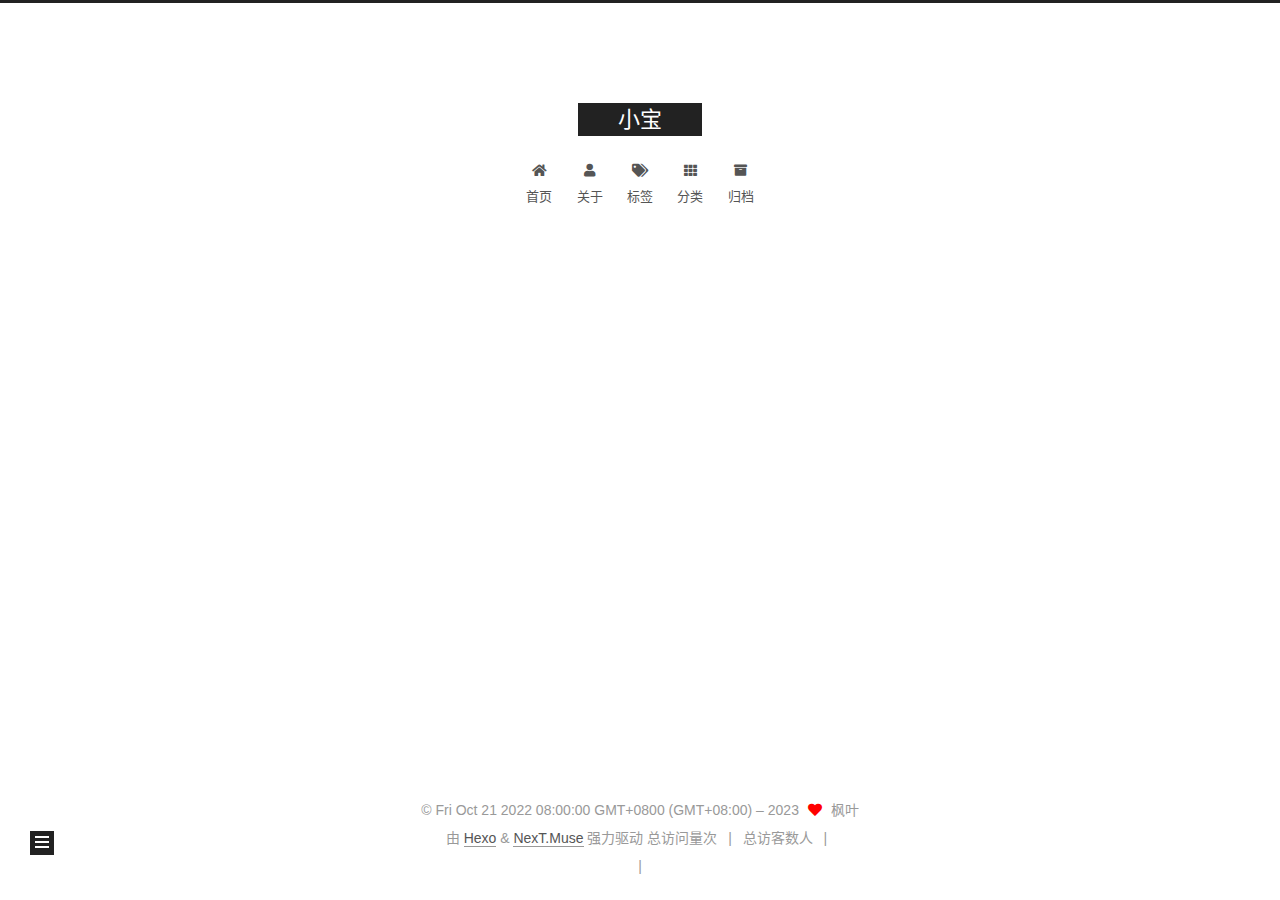
<file: resources/index.html>
<!DOCTYPE html>
<html lang="zh-CN">
<head>
  <meta charset="UTF-8">
<meta name="viewport" content="width=device-width, initial-scale=1, maximum-scale=2">
<meta name="theme-color" content="#222">
<meta name="generator" content="Hexo 6.3.0">
  <link rel="apple-touch-icon" sizes="180x180" href="/images/apple-touch-icon-next.png">
  <link rel="icon" type="image/png" sizes="32x32" href="/images/favicon-32x32-next.png">
  <link rel="icon" type="image/png" sizes="16x16" href="/images/favicon-16x16-next.png">
  <link rel="mask-icon" href="/images/logo.svg" color="#222">

<link rel="stylesheet" href="/css/main.css">


<link rel="stylesheet" href="/lib/font-awesome/css/all.min.css">

<script id="hexo-configurations">
    var NexT = window.NexT || {};
    var CONFIG = {"hostname":"example.com","root":"/","scheme":"Muse","version":"7.8.0","exturl":false,"sidebar":{"position":"left","display":"post","padding":18,"offset":12,"onmobile":false},"copycode":{"enable":false,"show_result":false,"style":null},"back2top":{"enable":true,"sidebar":false,"scrollpercent":false},"bookmark":{"enable":false,"color":"#222","save":"auto"},"fancybox":false,"mediumzoom":false,"lazyload":false,"pangu":false,"comments":{"style":"tabs","active":null,"storage":true,"lazyload":false,"nav":null},"algolia":{"hits":{"per_page":10},"labels":{"input_placeholder":"Search for Posts","hits_empty":"We didn't find any results for the search: ${query}","hits_stats":"${hits} results found in ${time} ms"}},"localsearch":{"enable":false,"trigger":"auto","top_n_per_article":1,"unescape":false,"preload":false},"motion":{"enable":true,"async":false,"transition":{"post_block":"fadeIn","post_header":"slideDownIn","post_body":"slideDownIn","coll_header":"slideLeftIn","sidebar":"slideUpIn"}}};
  </script>

  <meta property="og:type" content="website">
<meta property="og:title" content="小宝">
<meta property="og:url" content="http://example.com/resources/index.html">
<meta property="og:site_name" content="小宝">
<meta property="og:locale" content="zh_CN">
<meta property="article:published_time" content="2023-07-21T04:38:05.254Z">
<meta property="article:modified_time" content="2023-07-21T04:38:05.254Z">
<meta property="article:author" content="枫叶">
<meta name="twitter:card" content="summary">

<link rel="canonical" href="http://example.com/resources/">


<script id="page-configurations">
  // https://hexo.io/docs/variables.html
  CONFIG.page = {
    sidebar: "",
    isHome : false,
    isPost : false,
    lang   : 'zh-CN'
  };
</script>

  <title> | 小宝
</title>
  






  <noscript>
  <style>
  .use-motion .brand,
  .use-motion .menu-item,
  .sidebar-inner,
  .use-motion .post-block,
  .use-motion .pagination,
  .use-motion .comments,
  .use-motion .post-header,
  .use-motion .post-body,
  .use-motion .collection-header { opacity: initial; }

  .use-motion .site-title,
  .use-motion .site-subtitle {
    opacity: initial;
    top: initial;
  }

  .use-motion .logo-line-before i { left: initial; }
  .use-motion .logo-line-after i { right: initial; }
  </style>
</noscript>

</head>

<body itemscope itemtype="http://schema.org/WebPage">
  <div class="container use-motion">
    <div class="headband"></div>

    <header class="header" itemscope itemtype="http://schema.org/WPHeader">
      <div class="header-inner"><div class="site-brand-container">
  <div class="site-nav-toggle">
    <div class="toggle" aria-label="切换导航栏">
      <span class="toggle-line toggle-line-first"></span>
      <span class="toggle-line toggle-line-middle"></span>
      <span class="toggle-line toggle-line-last"></span>
    </div>
  </div>

  <div class="site-meta">

    <a href="/" class="brand" rel="start">
      <span class="logo-line-before"><i></i></span>
      <h1 class="site-title">小宝</h1>
      <span class="logo-line-after"><i></i></span>
    </a>
  </div>

  <div class="site-nav-right">
    <div class="toggle popup-trigger">
    </div>
  </div>
</div>




<nav class="site-nav">
  <ul id="menu" class="main-menu menu">
        <li class="menu-item menu-item-home">

    <a href="/" rel="section"><i class="fa fa-home fa-fw"></i>首页</a>

  </li>
        <li class="menu-item menu-item-about">

    <a href="/about/" rel="section"><i class="fa fa-user fa-fw"></i>关于</a>

  </li>
        <li class="menu-item menu-item-tags">

    <a href="/tags/" rel="section"><i class="fa fa-tags fa-fw"></i>标签</a>

  </li>
        <li class="menu-item menu-item-categories">

    <a href="/categories/" rel="section"><i class="fa fa-th fa-fw"></i>分类</a>

  </li>
        <li class="menu-item menu-item-archives">

    <a href="/archives/" rel="section"><i class="fa fa-archive fa-fw"></i>归档</a>

  </li>
  </ul>
</nav>




</div>
    </header>

    
  <div class="back-to-top">
    <i class="fa fa-arrow-up"></i>
    <span>0%</span>
  </div>


    <main class="main">
      <div class="main-inner">
        <div class="content-wrap">
          
  
  

          <div class="content page posts-expand">
            

    
    
    
    <div class="post-block" lang="zh-CN">
      <header class="post-header">

<h1 class="post-title" itemprop="name headline">
</h1>

<div class="post-meta">
  

</div>

</header>

      
      
      
      <div class="post-body">
          <hr>
<hr>

      </div>
      
      
      
    </div>
    

    
    
    


          </div>
          

<script>
  window.addEventListener('tabs:register', () => {
    let { activeClass } = CONFIG.comments;
    if (CONFIG.comments.storage) {
      activeClass = localStorage.getItem('comments_active') || activeClass;
    }
    if (activeClass) {
      let activeTab = document.querySelector(`a[href="#comment-${activeClass}"]`);
      if (activeTab) {
        activeTab.click();
      }
    }
  });
  if (CONFIG.comments.storage) {
    window.addEventListener('tabs:click', event => {
      if (!event.target.matches('.tabs-comment .tab-content .tab-pane')) return;
      let commentClass = event.target.classList[1];
      localStorage.setItem('comments_active', commentClass);
    });
  }
</script>

        </div>
          
  
  <div class="toggle sidebar-toggle">
    <span class="toggle-line toggle-line-first"></span>
    <span class="toggle-line toggle-line-middle"></span>
    <span class="toggle-line toggle-line-last"></span>
  </div>

  <aside class="sidebar">
    <div class="sidebar-inner">

      <ul class="sidebar-nav motion-element">
        <li class="sidebar-nav-toc">
          文章目录
        </li>
        <li class="sidebar-nav-overview">
          站点概览
        </li>
      </ul>

      <!--noindex-->
      <div class="post-toc-wrap sidebar-panel">
      </div>
      <!--/noindex-->

      <div class="site-overview-wrap sidebar-panel">
        <div class="site-author motion-element" itemprop="author" itemscope itemtype="http://schema.org/Person">
  <p class="site-author-name" itemprop="name">枫叶</p>
  <div class="site-description" itemprop="description">The most painful things I have ever encountered are regret and betrayal.</div>
</div>
<div class="site-state-wrap motion-element">
  <nav class="site-state">
      <div class="site-state-item site-state-posts">
          <a href="/archives/">
        
          <span class="site-state-item-count">2</span>
          <span class="site-state-item-name">日志</span>
        </a>
      </div>
  </nav>
</div>



      </div>

    </div>
  </aside>
  <div id="sidebar-dimmer"></div>


      </div>
    </main>

    <footer class="footer">
      <div class="footer-inner">
        

        

<div class="copyright">
  
  &copy; Fri Oct 21 2022 08:00:00 GMT+0800 (GMT+08:00) – 
  <span itemprop="copyrightYear">2023</span>
  <span class="with-love">
    <i class="fa fa-heart"></i>
  </span>
  <span class="author" itemprop="copyrightHolder">枫叶</span>
</div>
  <div class="powered-by">由 <a href="https://hexo.io/" class="theme-link" rel="noopener" target="_blank">Hexo</a> & <a href="https://muse.theme-next.org/" class="theme-link" rel="noopener" target="_blank">NexT.Muse</a> 强力驱动
  </div>

    <script async src="//dn-lbstatics.qbox.me/busuanzi/2.3/busuanzi.pure.mini.js"></script>

    <span id="busuanzi_container_site_pv">总访问量<span id="busuanzi_value_site_pv"></span>次</span>
    <span class="post-meta-divider">|</span>
    <span id="busuanzi_container_site_uv">总访客数<span id="busuanzi_value_site_uv"></span>人</span>
    <span class="post-meta-divider">|</span>
<!-- 不蒜子计数初始值纠正 -->
<script>
$(document).ready(function() {

    var int = setInterval(fixCount, 50);  // 50ms周期检测函数
    var countOffset = 20000;  // 初始化首次数据

    function fixCount() {            
       if (document.getElementById("busuanzi_container_site_pv").style.display != "none")
        {
            $("#busuanzi_value_site_pv").html(parseInt($("#busuanzi_value_site_pv").html()) + countOffset); 
            clearInterval(int);
        }                  
        if ($("#busuanzi_container_site_pv").css("display") != "none")
        {
            $("#busuanzi_value_site_uv").html(parseInt($("#busuanzi_value_site_uv").html()) + countOffset); // 加上初始数据 
            clearInterval(int); // 停止检测
        }  
    }
       	
});
</script> 

        
<div class="busuanzi-count">
  <script async src="https://busuanzi.ibruce.info/busuanzi/2.3/busuanzi.pure.mini.js"></script>
    <span class="post-meta-item" id="busuanzi_container_site_uv" style="display: none;">
      <span class="post-meta-item-icon">
        <i class="fa fa-user"></i>
      </span>
      <span class="site-uv" title="总访客量">
        <span id="busuanzi_value_site_uv"></span>
      </span>
    </span>
    <span class="post-meta-divider">|</span>
    <span class="post-meta-item" id="busuanzi_container_site_pv" style="display: none;">
      <span class="post-meta-item-icon">
        <i class="fa fa-eye"></i>
      </span>
      <span class="site-pv" title="总访问量">
        <span id="busuanzi_value_site_pv"></span>
      </span>
    </span>
</div>








      </div>
    </footer>
  </div>

  
  <script src="/lib/anime.min.js"></script>
  <script src="/lib/velocity/velocity.min.js"></script>
  <script src="/lib/velocity/velocity.ui.min.js"></script>

<script src="/js/utils.js"></script>

<script src="/js/motion.js"></script>


<script src="/js/schemes/muse.js"></script>


<script src="/js/next-boot.js"></script>




  















  

  

</body>
</html>
</file>
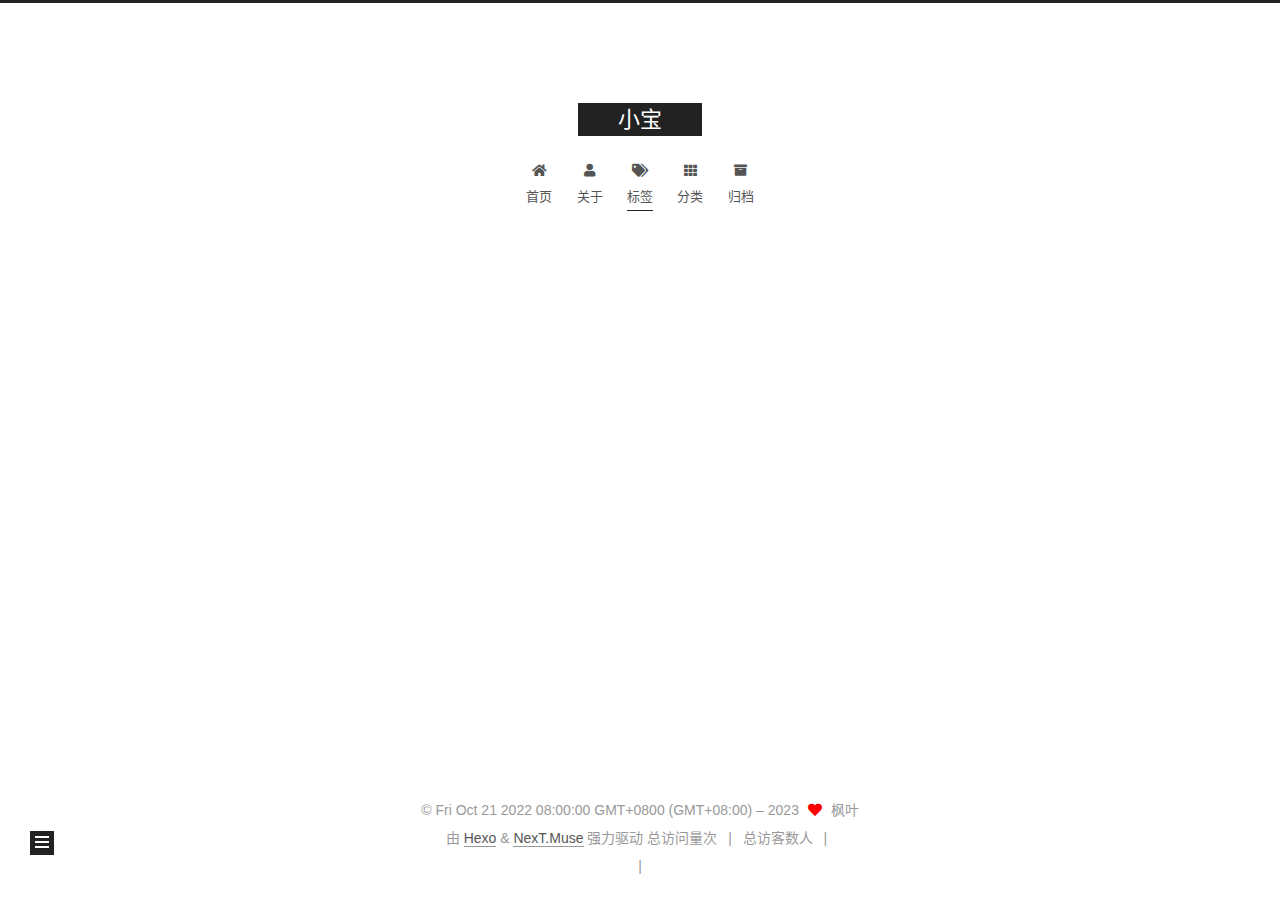
<file: tags/index.html>
<!DOCTYPE html>
<html lang="zh-CN">
<head>
  <meta charset="UTF-8">
<meta name="viewport" content="width=device-width, initial-scale=1, maximum-scale=2">
<meta name="theme-color" content="#222">
<meta name="generator" content="Hexo 6.3.0">
  <link rel="apple-touch-icon" sizes="180x180" href="/images/apple-touch-icon-next.png">
  <link rel="icon" type="image/png" sizes="32x32" href="/images/favicon-32x32-next.png">
  <link rel="icon" type="image/png" sizes="16x16" href="/images/favicon-16x16-next.png">
  <link rel="mask-icon" href="/images/logo.svg" color="#222">

<link rel="stylesheet" href="/css/main.css">


<link rel="stylesheet" href="/lib/font-awesome/css/all.min.css">

<script id="hexo-configurations">
    var NexT = window.NexT || {};
    var CONFIG = {"hostname":"example.com","root":"/","scheme":"Muse","version":"7.8.0","exturl":false,"sidebar":{"position":"left","display":"post","padding":18,"offset":12,"onmobile":false},"copycode":{"enable":false,"show_result":false,"style":null},"back2top":{"enable":true,"sidebar":false,"scrollpercent":false},"bookmark":{"enable":false,"color":"#222","save":"auto"},"fancybox":false,"mediumzoom":false,"lazyload":false,"pangu":false,"comments":{"style":"tabs","active":null,"storage":true,"lazyload":false,"nav":null},"algolia":{"hits":{"per_page":10},"labels":{"input_placeholder":"Search for Posts","hits_empty":"We didn't find any results for the search: ${query}","hits_stats":"${hits} results found in ${time} ms"}},"localsearch":{"enable":false,"trigger":"auto","top_n_per_article":1,"unescape":false,"preload":false},"motion":{"enable":true,"async":false,"transition":{"post_block":"fadeIn","post_header":"slideDownIn","post_body":"slideDownIn","coll_header":"slideLeftIn","sidebar":"slideUpIn"}}};
  </script>

  <meta property="og:type" content="website">
<meta property="og:title" content="小宝">
<meta property="og:url" content="http://example.com/tags/index.html">
<meta property="og:site_name" content="小宝">
<meta property="og:locale" content="zh_CN">
<meta property="article:published_time" content="2023-07-21T04:38:16.170Z">
<meta property="article:modified_time" content="2023-07-21T04:38:16.170Z">
<meta property="article:author" content="枫叶">
<meta name="twitter:card" content="summary">

<link rel="canonical" href="http://example.com/tags/">


<script id="page-configurations">
  // https://hexo.io/docs/variables.html
  CONFIG.page = {
    sidebar: "",
    isHome : false,
    isPost : false,
    lang   : 'zh-CN'
  };
</script>

  <title> | 小宝
</title>
  






  <noscript>
  <style>
  .use-motion .brand,
  .use-motion .menu-item,
  .sidebar-inner,
  .use-motion .post-block,
  .use-motion .pagination,
  .use-motion .comments,
  .use-motion .post-header,
  .use-motion .post-body,
  .use-motion .collection-header { opacity: initial; }

  .use-motion .site-title,
  .use-motion .site-subtitle {
    opacity: initial;
    top: initial;
  }

  .use-motion .logo-line-before i { left: initial; }
  .use-motion .logo-line-after i { right: initial; }
  </style>
</noscript>

</head>

<body itemscope itemtype="http://schema.org/WebPage">
  <div class="container use-motion">
    <div class="headband"></div>

    <header class="header" itemscope itemtype="http://schema.org/WPHeader">
      <div class="header-inner"><div class="site-brand-container">
  <div class="site-nav-toggle">
    <div class="toggle" aria-label="切换导航栏">
      <span class="toggle-line toggle-line-first"></span>
      <span class="toggle-line toggle-line-middle"></span>
      <span class="toggle-line toggle-line-last"></span>
    </div>
  </div>

  <div class="site-meta">

    <a href="/" class="brand" rel="start">
      <span class="logo-line-before"><i></i></span>
      <h1 class="site-title">小宝</h1>
      <span class="logo-line-after"><i></i></span>
    </a>
  </div>

  <div class="site-nav-right">
    <div class="toggle popup-trigger">
    </div>
  </div>
</div>




<nav class="site-nav">
  <ul id="menu" class="main-menu menu">
        <li class="menu-item menu-item-home">

    <a href="/" rel="section"><i class="fa fa-home fa-fw"></i>首页</a>

  </li>
        <li class="menu-item menu-item-about">

    <a href="/about/" rel="section"><i class="fa fa-user fa-fw"></i>关于</a>

  </li>
        <li class="menu-item menu-item-tags">

    <a href="/tags/" rel="section"><i class="fa fa-tags fa-fw"></i>标签</a>

  </li>
        <li class="menu-item menu-item-categories">

    <a href="/categories/" rel="section"><i class="fa fa-th fa-fw"></i>分类</a>

  </li>
        <li class="menu-item menu-item-archives">

    <a href="/archives/" rel="section"><i class="fa fa-archive fa-fw"></i>归档</a>

  </li>
  </ul>
</nav>




</div>
    </header>

    
  <div class="back-to-top">
    <i class="fa fa-arrow-up"></i>
    <span>0%</span>
  </div>


    <main class="main">
      <div class="main-inner">
        <div class="content-wrap">
          
  
  

          <div class="content page posts-expand">
            

    
    
    
    <div class="post-block" lang="zh-CN">
      <header class="post-header">

<h1 class="post-title" itemprop="name headline">
</h1>

<div class="post-meta">
  

</div>

</header>

      
      
      
      <div class="post-body">
          <hr>
<hr>

      </div>
      
      
      
    </div>
    

    
    
    


          </div>
          

<script>
  window.addEventListener('tabs:register', () => {
    let { activeClass } = CONFIG.comments;
    if (CONFIG.comments.storage) {
      activeClass = localStorage.getItem('comments_active') || activeClass;
    }
    if (activeClass) {
      let activeTab = document.querySelector(`a[href="#comment-${activeClass}"]`);
      if (activeTab) {
        activeTab.click();
      }
    }
  });
  if (CONFIG.comments.storage) {
    window.addEventListener('tabs:click', event => {
      if (!event.target.matches('.tabs-comment .tab-content .tab-pane')) return;
      let commentClass = event.target.classList[1];
      localStorage.setItem('comments_active', commentClass);
    });
  }
</script>

        </div>
          
  
  <div class="toggle sidebar-toggle">
    <span class="toggle-line toggle-line-first"></span>
    <span class="toggle-line toggle-line-middle"></span>
    <span class="toggle-line toggle-line-last"></span>
  </div>

  <aside class="sidebar">
    <div class="sidebar-inner">

      <ul class="sidebar-nav motion-element">
        <li class="sidebar-nav-toc">
          文章目录
        </li>
        <li class="sidebar-nav-overview">
          站点概览
        </li>
      </ul>

      <!--noindex-->
      <div class="post-toc-wrap sidebar-panel">
      </div>
      <!--/noindex-->

      <div class="site-overview-wrap sidebar-panel">
        <div class="site-author motion-element" itemprop="author" itemscope itemtype="http://schema.org/Person">
  <p class="site-author-name" itemprop="name">枫叶</p>
  <div class="site-description" itemprop="description">The most painful things I have ever encountered are regret and betrayal.</div>
</div>
<div class="site-state-wrap motion-element">
  <nav class="site-state">
      <div class="site-state-item site-state-posts">
          <a href="/archives/">
        
          <span class="site-state-item-count">2</span>
          <span class="site-state-item-name">日志</span>
        </a>
      </div>
  </nav>
</div>



      </div>

    </div>
  </aside>
  <div id="sidebar-dimmer"></div>


      </div>
    </main>

    <footer class="footer">
      <div class="footer-inner">
        

        

<div class="copyright">
  
  &copy; Fri Oct 21 2022 08:00:00 GMT+0800 (GMT+08:00) – 
  <span itemprop="copyrightYear">2023</span>
  <span class="with-love">
    <i class="fa fa-heart"></i>
  </span>
  <span class="author" itemprop="copyrightHolder">枫叶</span>
</div>
  <div class="powered-by">由 <a href="https://hexo.io/" class="theme-link" rel="noopener" target="_blank">Hexo</a> & <a href="https://muse.theme-next.org/" class="theme-link" rel="noopener" target="_blank">NexT.Muse</a> 强力驱动
  </div>

    <script async src="//dn-lbstatics.qbox.me/busuanzi/2.3/busuanzi.pure.mini.js"></script>

    <span id="busuanzi_container_site_pv">总访问量<span id="busuanzi_value_site_pv"></span>次</span>
    <span class="post-meta-divider">|</span>
    <span id="busuanzi_container_site_uv">总访客数<span id="busuanzi_value_site_uv"></span>人</span>
    <span class="post-meta-divider">|</span>
<!-- 不蒜子计数初始值纠正 -->
<script>
$(document).ready(function() {

    var int = setInterval(fixCount, 50);  // 50ms周期检测函数
    var countOffset = 20000;  // 初始化首次数据

    function fixCount() {            
       if (document.getElementById("busuanzi_container_site_pv").style.display != "none")
        {
            $("#busuanzi_value_site_pv").html(parseInt($("#busuanzi_value_site_pv").html()) + countOffset); 
            clearInterval(int);
        }                  
        if ($("#busuanzi_container_site_pv").css("display") != "none")
        {
            $("#busuanzi_value_site_uv").html(parseInt($("#busuanzi_value_site_uv").html()) + countOffset); // 加上初始数据 
            clearInterval(int); // 停止检测
        }  
    }
       	
});
</script> 

        
<div class="busuanzi-count">
  <script async src="https://busuanzi.ibruce.info/busuanzi/2.3/busuanzi.pure.mini.js"></script>
    <span class="post-meta-item" id="busuanzi_container_site_uv" style="display: none;">
      <span class="post-meta-item-icon">
        <i class="fa fa-user"></i>
      </span>
      <span class="site-uv" title="总访客量">
        <span id="busuanzi_value_site_uv"></span>
      </span>
    </span>
    <span class="post-meta-divider">|</span>
    <span class="post-meta-item" id="busuanzi_container_site_pv" style="display: none;">
      <span class="post-meta-item-icon">
        <i class="fa fa-eye"></i>
      </span>
      <span class="site-pv" title="总访问量">
        <span id="busuanzi_value_site_pv"></span>
      </span>
    </span>
</div>








      </div>
    </footer>
  </div>

  
  <script src="/lib/anime.min.js"></script>
  <script src="/lib/velocity/velocity.min.js"></script>
  <script src="/lib/velocity/velocity.ui.min.js"></script>

<script src="/js/utils.js"></script>

<script src="/js/motion.js"></script>


<script src="/js/schemes/muse.js"></script>


<script src="/js/next-boot.js"></script>




  















  

  

</body>
</html>
</file>
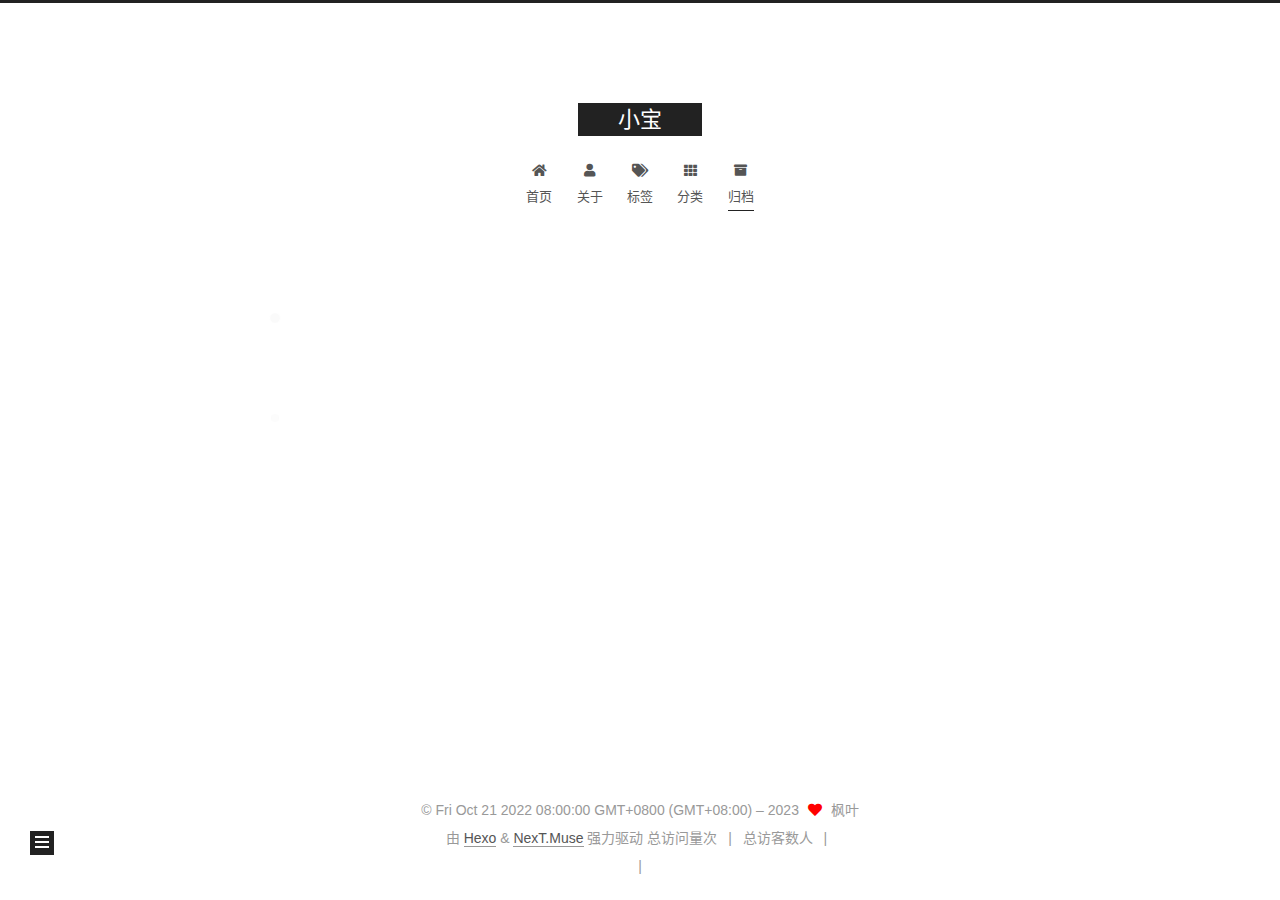
<file: archives/2022/index.html>
<!DOCTYPE html>
<html lang="zh-CN">
<head>
  <meta charset="UTF-8">
<meta name="viewport" content="width=device-width, initial-scale=1, maximum-scale=2">
<meta name="theme-color" content="#222">
<meta name="generator" content="Hexo 6.3.0">
  <link rel="apple-touch-icon" sizes="180x180" href="/images/apple-touch-icon-next.png">
  <link rel="icon" type="image/png" sizes="32x32" href="/images/favicon-32x32-next.png">
  <link rel="icon" type="image/png" sizes="16x16" href="/images/favicon-16x16-next.png">
  <link rel="mask-icon" href="/images/logo.svg" color="#222">

<link rel="stylesheet" href="/css/main.css">


<link rel="stylesheet" href="/lib/font-awesome/css/all.min.css">

<script id="hexo-configurations">
    var NexT = window.NexT || {};
    var CONFIG = {"hostname":"example.com","root":"/","scheme":"Muse","version":"7.8.0","exturl":false,"sidebar":{"position":"left","display":"post","padding":18,"offset":12,"onmobile":false},"copycode":{"enable":false,"show_result":false,"style":null},"back2top":{"enable":true,"sidebar":false,"scrollpercent":false},"bookmark":{"enable":false,"color":"#222","save":"auto"},"fancybox":false,"mediumzoom":false,"lazyload":false,"pangu":false,"comments":{"style":"tabs","active":null,"storage":true,"lazyload":false,"nav":null},"algolia":{"hits":{"per_page":10},"labels":{"input_placeholder":"Search for Posts","hits_empty":"We didn't find any results for the search: ${query}","hits_stats":"${hits} results found in ${time} ms"}},"localsearch":{"enable":false,"trigger":"auto","top_n_per_article":1,"unescape":false,"preload":false},"motion":{"enable":true,"async":false,"transition":{"post_block":"fadeIn","post_header":"slideDownIn","post_body":"slideDownIn","coll_header":"slideLeftIn","sidebar":"slideUpIn"}}};
  </script>

  <meta name="description" content="The most painful things I have ever encountered are regret and betrayal.">
<meta property="og:type" content="website">
<meta property="og:title" content="小宝">
<meta property="og:url" content="http://example.com/archives/2022/index.html">
<meta property="og:site_name" content="小宝">
<meta property="og:description" content="The most painful things I have ever encountered are regret and betrayal.">
<meta property="og:locale" content="zh_CN">
<meta property="article:author" content="枫叶">
<meta name="twitter:card" content="summary">

<link rel="canonical" href="http://example.com/archives/2022/">


<script id="page-configurations">
  // https://hexo.io/docs/variables.html
  CONFIG.page = {
    sidebar: "",
    isHome : false,
    isPost : false,
    lang   : 'zh-CN'
  };
</script>

  <title>归档 | 小宝</title>
  






  <noscript>
  <style>
  .use-motion .brand,
  .use-motion .menu-item,
  .sidebar-inner,
  .use-motion .post-block,
  .use-motion .pagination,
  .use-motion .comments,
  .use-motion .post-header,
  .use-motion .post-body,
  .use-motion .collection-header { opacity: initial; }

  .use-motion .site-title,
  .use-motion .site-subtitle {
    opacity: initial;
    top: initial;
  }

  .use-motion .logo-line-before i { left: initial; }
  .use-motion .logo-line-after i { right: initial; }
  </style>
</noscript>

</head>

<body itemscope itemtype="http://schema.org/WebPage">
  <div class="container use-motion">
    <div class="headband"></div>

    <header class="header" itemscope itemtype="http://schema.org/WPHeader">
      <div class="header-inner"><div class="site-brand-container">
  <div class="site-nav-toggle">
    <div class="toggle" aria-label="切换导航栏">
      <span class="toggle-line toggle-line-first"></span>
      <span class="toggle-line toggle-line-middle"></span>
      <span class="toggle-line toggle-line-last"></span>
    </div>
  </div>

  <div class="site-meta">

    <a href="/" class="brand" rel="start">
      <span class="logo-line-before"><i></i></span>
      <h1 class="site-title">小宝</h1>
      <span class="logo-line-after"><i></i></span>
    </a>
  </div>

  <div class="site-nav-right">
    <div class="toggle popup-trigger">
    </div>
  </div>
</div>




<nav class="site-nav">
  <ul id="menu" class="main-menu menu">
        <li class="menu-item menu-item-home">

    <a href="/" rel="section"><i class="fa fa-home fa-fw"></i>首页</a>

  </li>
        <li class="menu-item menu-item-about">

    <a href="/about/" rel="section"><i class="fa fa-user fa-fw"></i>关于</a>

  </li>
        <li class="menu-item menu-item-tags">

    <a href="/tags/" rel="section"><i class="fa fa-tags fa-fw"></i>标签</a>

  </li>
        <li class="menu-item menu-item-categories">

    <a href="/categories/" rel="section"><i class="fa fa-th fa-fw"></i>分类</a>

  </li>
        <li class="menu-item menu-item-archives">

    <a href="/archives/" rel="section"><i class="fa fa-archive fa-fw"></i>归档</a>

  </li>
  </ul>
</nav>




</div>
    </header>

    
  <div class="back-to-top">
    <i class="fa fa-arrow-up"></i>
    <span>0%</span>
  </div>


    <main class="main">
      <div class="main-inner">
        <div class="content-wrap">
          

          <div class="content archive">
            

  
  
  
  <div class="post-block">
    <div class="posts-collapse">
      <div class="collection-title">
        <span class="collection-header">嗯..! 目前共计 2 篇日志。 继续努力。</span>
      </div>

      
    <div class="collection-year">
      <span class="collection-header">2022</span>
    </div>

  <article itemscope itemtype="http://schema.org/Article">
    <header class="post-header">

      <div class="post-meta">
        <time itemprop="dateCreated"
              datetime="2022-10-21T16:10:18+08:00"
              content="2022-10-21">
          10-21
        </time>
      </div>

      <div class="post-title">
          <a class="post-title-link" href="/2022/10/21/hello-world/" itemprop="url">
            <span itemprop="name">Hello World</span>
          </a>
      </div>

    </header>
  </article>


    </div>
  </div>
  
  
  

  



          </div>
          

<script>
  window.addEventListener('tabs:register', () => {
    let { activeClass } = CONFIG.comments;
    if (CONFIG.comments.storage) {
      activeClass = localStorage.getItem('comments_active') || activeClass;
    }
    if (activeClass) {
      let activeTab = document.querySelector(`a[href="#comment-${activeClass}"]`);
      if (activeTab) {
        activeTab.click();
      }
    }
  });
  if (CONFIG.comments.storage) {
    window.addEventListener('tabs:click', event => {
      if (!event.target.matches('.tabs-comment .tab-content .tab-pane')) return;
      let commentClass = event.target.classList[1];
      localStorage.setItem('comments_active', commentClass);
    });
  }
</script>

        </div>
          
  
  <div class="toggle sidebar-toggle">
    <span class="toggle-line toggle-line-first"></span>
    <span class="toggle-line toggle-line-middle"></span>
    <span class="toggle-line toggle-line-last"></span>
  </div>

  <aside class="sidebar">
    <div class="sidebar-inner">

      <ul class="sidebar-nav motion-element">
        <li class="sidebar-nav-toc">
          文章目录
        </li>
        <li class="sidebar-nav-overview">
          站点概览
        </li>
      </ul>

      <!--noindex-->
      <div class="post-toc-wrap sidebar-panel">
      </div>
      <!--/noindex-->

      <div class="site-overview-wrap sidebar-panel">
        <div class="site-author motion-element" itemprop="author" itemscope itemtype="http://schema.org/Person">
  <p class="site-author-name" itemprop="name">枫叶</p>
  <div class="site-description" itemprop="description">The most painful things I have ever encountered are regret and betrayal.</div>
</div>
<div class="site-state-wrap motion-element">
  <nav class="site-state">
      <div class="site-state-item site-state-posts">
          <a href="/archives/">
        
          <span class="site-state-item-count">2</span>
          <span class="site-state-item-name">日志</span>
        </a>
      </div>
  </nav>
</div>



      </div>

    </div>
  </aside>
  <div id="sidebar-dimmer"></div>


      </div>
    </main>

    <footer class="footer">
      <div class="footer-inner">
        

        

<div class="copyright">
  
  &copy; Fri Oct 21 2022 08:00:00 GMT+0800 (GMT+08:00) – 
  <span itemprop="copyrightYear">2023</span>
  <span class="with-love">
    <i class="fa fa-heart"></i>
  </span>
  <span class="author" itemprop="copyrightHolder">枫叶</span>
</div>
  <div class="powered-by">由 <a href="https://hexo.io/" class="theme-link" rel="noopener" target="_blank">Hexo</a> & <a href="https://muse.theme-next.org/" class="theme-link" rel="noopener" target="_blank">NexT.Muse</a> 强力驱动
  </div>

    <script async src="//dn-lbstatics.qbox.me/busuanzi/2.3/busuanzi.pure.mini.js"></script>

    <span id="busuanzi_container_site_pv">总访问量<span id="busuanzi_value_site_pv"></span>次</span>
    <span class="post-meta-divider">|</span>
    <span id="busuanzi_container_site_uv">总访客数<span id="busuanzi_value_site_uv"></span>人</span>
    <span class="post-meta-divider">|</span>
<!-- 不蒜子计数初始值纠正 -->
<script>
$(document).ready(function() {

    var int = setInterval(fixCount, 50);  // 50ms周期检测函数
    var countOffset = 20000;  // 初始化首次数据

    function fixCount() {            
       if (document.getElementById("busuanzi_container_site_pv").style.display != "none")
        {
            $("#busuanzi_value_site_pv").html(parseInt($("#busuanzi_value_site_pv").html()) + countOffset); 
            clearInterval(int);
        }                  
        if ($("#busuanzi_container_site_pv").css("display") != "none")
        {
            $("#busuanzi_value_site_uv").html(parseInt($("#busuanzi_value_site_uv").html()) + countOffset); // 加上初始数据 
            clearInterval(int); // 停止检测
        }  
    }
       	
});
</script> 

        
<div class="busuanzi-count">
  <script async src="https://busuanzi.ibruce.info/busuanzi/2.3/busuanzi.pure.mini.js"></script>
    <span class="post-meta-item" id="busuanzi_container_site_uv" style="display: none;">
      <span class="post-meta-item-icon">
        <i class="fa fa-user"></i>
      </span>
      <span class="site-uv" title="总访客量">
        <span id="busuanzi_value_site_uv"></span>
      </span>
    </span>
    <span class="post-meta-divider">|</span>
    <span class="post-meta-item" id="busuanzi_container_site_pv" style="display: none;">
      <span class="post-meta-item-icon">
        <i class="fa fa-eye"></i>
      </span>
      <span class="site-pv" title="总访问量">
        <span id="busuanzi_value_site_pv"></span>
      </span>
    </span>
</div>








      </div>
    </footer>
  </div>

  
  <script src="/lib/anime.min.js"></script>
  <script src="/lib/velocity/velocity.min.js"></script>
  <script src="/lib/velocity/velocity.ui.min.js"></script>

<script src="/js/utils.js"></script>

<script src="/js/motion.js"></script>


<script src="/js/schemes/muse.js"></script>


<script src="/js/next-boot.js"></script>




  















  

  

</body>
</html>
</file>
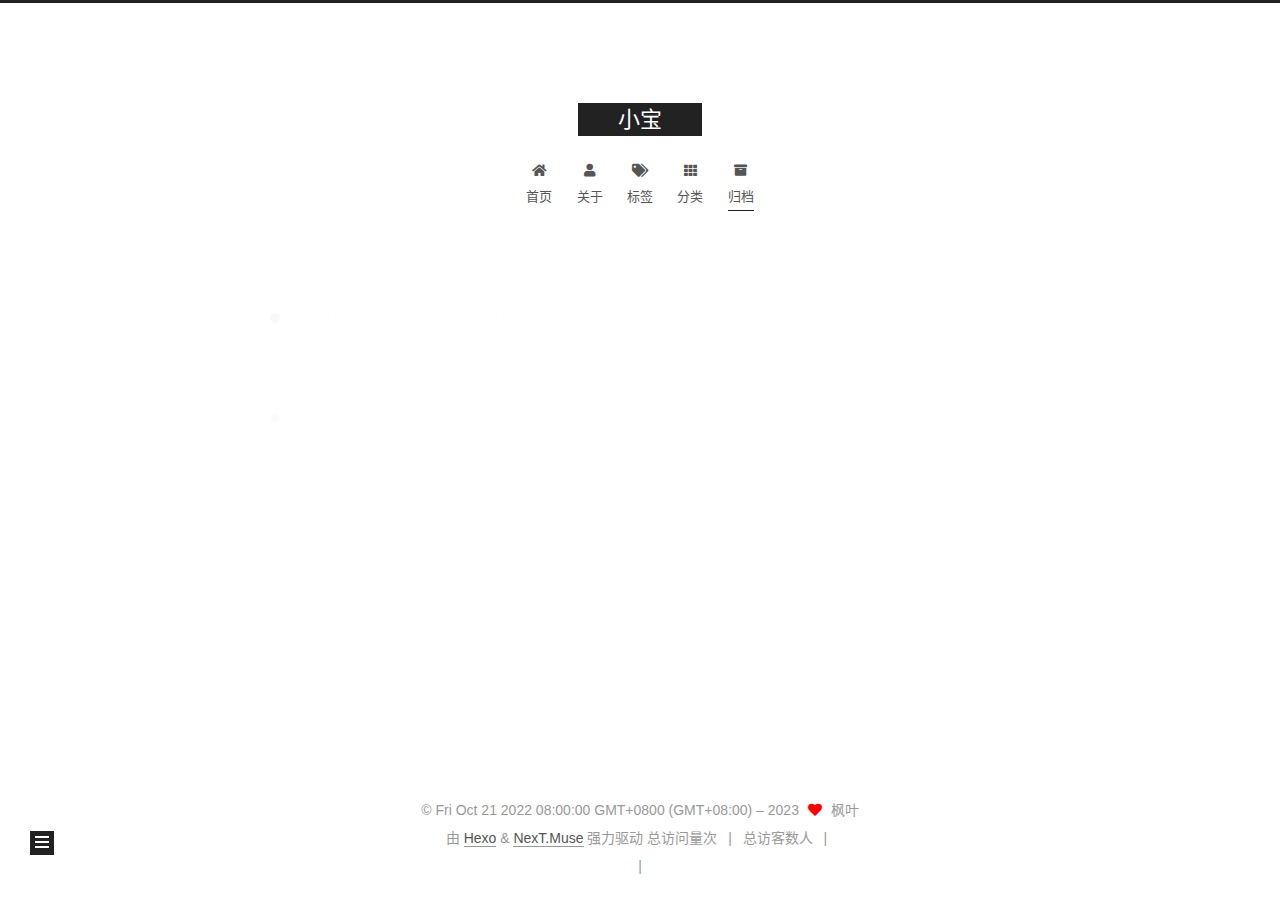
<file: archives/2023/index.html>
<!DOCTYPE html>
<html lang="zh-CN">
<head>
  <meta charset="UTF-8">
<meta name="viewport" content="width=device-width, initial-scale=1, maximum-scale=2">
<meta name="theme-color" content="#222">
<meta name="generator" content="Hexo 6.3.0">
  <link rel="apple-touch-icon" sizes="180x180" href="/images/apple-touch-icon-next.png">
  <link rel="icon" type="image/png" sizes="32x32" href="/images/favicon-32x32-next.png">
  <link rel="icon" type="image/png" sizes="16x16" href="/images/favicon-16x16-next.png">
  <link rel="mask-icon" href="/images/logo.svg" color="#222">

<link rel="stylesheet" href="/css/main.css">


<link rel="stylesheet" href="/lib/font-awesome/css/all.min.css">

<script id="hexo-configurations">
    var NexT = window.NexT || {};
    var CONFIG = {"hostname":"example.com","root":"/","scheme":"Muse","version":"7.8.0","exturl":false,"sidebar":{"position":"left","display":"post","padding":18,"offset":12,"onmobile":false},"copycode":{"enable":false,"show_result":false,"style":null},"back2top":{"enable":true,"sidebar":false,"scrollpercent":false},"bookmark":{"enable":false,"color":"#222","save":"auto"},"fancybox":false,"mediumzoom":false,"lazyload":false,"pangu":false,"comments":{"style":"tabs","active":null,"storage":true,"lazyload":false,"nav":null},"algolia":{"hits":{"per_page":10},"labels":{"input_placeholder":"Search for Posts","hits_empty":"We didn't find any results for the search: ${query}","hits_stats":"${hits} results found in ${time} ms"}},"localsearch":{"enable":false,"trigger":"auto","top_n_per_article":1,"unescape":false,"preload":false},"motion":{"enable":true,"async":false,"transition":{"post_block":"fadeIn","post_header":"slideDownIn","post_body":"slideDownIn","coll_header":"slideLeftIn","sidebar":"slideUpIn"}}};
  </script>

  <meta name="description" content="The most painful things I have ever encountered are regret and betrayal.">
<meta property="og:type" content="website">
<meta property="og:title" content="小宝">
<meta property="og:url" content="http://example.com/archives/2023/index.html">
<meta property="og:site_name" content="小宝">
<meta property="og:description" content="The most painful things I have ever encountered are regret and betrayal.">
<meta property="og:locale" content="zh_CN">
<meta property="article:author" content="枫叶">
<meta name="twitter:card" content="summary">

<link rel="canonical" href="http://example.com/archives/2023/">


<script id="page-configurations">
  // https://hexo.io/docs/variables.html
  CONFIG.page = {
    sidebar: "",
    isHome : false,
    isPost : false,
    lang   : 'zh-CN'
  };
</script>

  <title>归档 | 小宝</title>
  






  <noscript>
  <style>
  .use-motion .brand,
  .use-motion .menu-item,
  .sidebar-inner,
  .use-motion .post-block,
  .use-motion .pagination,
  .use-motion .comments,
  .use-motion .post-header,
  .use-motion .post-body,
  .use-motion .collection-header { opacity: initial; }

  .use-motion .site-title,
  .use-motion .site-subtitle {
    opacity: initial;
    top: initial;
  }

  .use-motion .logo-line-before i { left: initial; }
  .use-motion .logo-line-after i { right: initial; }
  </style>
</noscript>

</head>

<body itemscope itemtype="http://schema.org/WebPage">
  <div class="container use-motion">
    <div class="headband"></div>

    <header class="header" itemscope itemtype="http://schema.org/WPHeader">
      <div class="header-inner"><div class="site-brand-container">
  <div class="site-nav-toggle">
    <div class="toggle" aria-label="切换导航栏">
      <span class="toggle-line toggle-line-first"></span>
      <span class="toggle-line toggle-line-middle"></span>
      <span class="toggle-line toggle-line-last"></span>
    </div>
  </div>

  <div class="site-meta">

    <a href="/" class="brand" rel="start">
      <span class="logo-line-before"><i></i></span>
      <h1 class="site-title">小宝</h1>
      <span class="logo-line-after"><i></i></span>
    </a>
  </div>

  <div class="site-nav-right">
    <div class="toggle popup-trigger">
    </div>
  </div>
</div>




<nav class="site-nav">
  <ul id="menu" class="main-menu menu">
        <li class="menu-item menu-item-home">

    <a href="/" rel="section"><i class="fa fa-home fa-fw"></i>首页</a>

  </li>
        <li class="menu-item menu-item-about">

    <a href="/about/" rel="section"><i class="fa fa-user fa-fw"></i>关于</a>

  </li>
        <li class="menu-item menu-item-tags">

    <a href="/tags/" rel="section"><i class="fa fa-tags fa-fw"></i>标签</a>

  </li>
        <li class="menu-item menu-item-categories">

    <a href="/categories/" rel="section"><i class="fa fa-th fa-fw"></i>分类</a>

  </li>
        <li class="menu-item menu-item-archives">

    <a href="/archives/" rel="section"><i class="fa fa-archive fa-fw"></i>归档</a>

  </li>
  </ul>
</nav>




</div>
    </header>

    
  <div class="back-to-top">
    <i class="fa fa-arrow-up"></i>
    <span>0%</span>
  </div>


    <main class="main">
      <div class="main-inner">
        <div class="content-wrap">
          

          <div class="content archive">
            

  
  
  
  <div class="post-block">
    <div class="posts-collapse">
      <div class="collection-title">
        <span class="collection-header">嗯..! 目前共计 2 篇日志。 继续努力。</span>
      </div>

      
    <div class="collection-year">
      <span class="collection-header">2023</span>
    </div>

  <article itemscope itemtype="http://schema.org/Article">
    <header class="post-header">

      <div class="post-meta">
        <time itemprop="dateCreated"
              datetime="2023-07-21T10:44:24+08:00"
              content="2023-07-21">
          07-21
        </time>
      </div>

      <div class="post-title">
          <a class="post-title-link" href="/2023/07/21/%E5%9B%BE/" itemprop="url">
            <span itemprop="name">test</span>
          </a>
      </div>

    </header>
  </article>


    </div>
  </div>
  
  
  

  



          </div>
          

<script>
  window.addEventListener('tabs:register', () => {
    let { activeClass } = CONFIG.comments;
    if (CONFIG.comments.storage) {
      activeClass = localStorage.getItem('comments_active') || activeClass;
    }
    if (activeClass) {
      let activeTab = document.querySelector(`a[href="#comment-${activeClass}"]`);
      if (activeTab) {
        activeTab.click();
      }
    }
  });
  if (CONFIG.comments.storage) {
    window.addEventListener('tabs:click', event => {
      if (!event.target.matches('.tabs-comment .tab-content .tab-pane')) return;
      let commentClass = event.target.classList[1];
      localStorage.setItem('comments_active', commentClass);
    });
  }
</script>

        </div>
          
  
  <div class="toggle sidebar-toggle">
    <span class="toggle-line toggle-line-first"></span>
    <span class="toggle-line toggle-line-middle"></span>
    <span class="toggle-line toggle-line-last"></span>
  </div>

  <aside class="sidebar">
    <div class="sidebar-inner">

      <ul class="sidebar-nav motion-element">
        <li class="sidebar-nav-toc">
          文章目录
        </li>
        <li class="sidebar-nav-overview">
          站点概览
        </li>
      </ul>

      <!--noindex-->
      <div class="post-toc-wrap sidebar-panel">
      </div>
      <!--/noindex-->

      <div class="site-overview-wrap sidebar-panel">
        <div class="site-author motion-element" itemprop="author" itemscope itemtype="http://schema.org/Person">
  <p class="site-author-name" itemprop="name">枫叶</p>
  <div class="site-description" itemprop="description">The most painful things I have ever encountered are regret and betrayal.</div>
</div>
<div class="site-state-wrap motion-element">
  <nav class="site-state">
      <div class="site-state-item site-state-posts">
          <a href="/archives/">
        
          <span class="site-state-item-count">2</span>
          <span class="site-state-item-name">日志</span>
        </a>
      </div>
  </nav>
</div>



      </div>

    </div>
  </aside>
  <div id="sidebar-dimmer"></div>


      </div>
    </main>

    <footer class="footer">
      <div class="footer-inner">
        

        

<div class="copyright">
  
  &copy; Fri Oct 21 2022 08:00:00 GMT+0800 (GMT+08:00) – 
  <span itemprop="copyrightYear">2023</span>
  <span class="with-love">
    <i class="fa fa-heart"></i>
  </span>
  <span class="author" itemprop="copyrightHolder">枫叶</span>
</div>
  <div class="powered-by">由 <a href="https://hexo.io/" class="theme-link" rel="noopener" target="_blank">Hexo</a> & <a href="https://muse.theme-next.org/" class="theme-link" rel="noopener" target="_blank">NexT.Muse</a> 强力驱动
  </div>

    <script async src="//dn-lbstatics.qbox.me/busuanzi/2.3/busuanzi.pure.mini.js"></script>

    <span id="busuanzi_container_site_pv">总访问量<span id="busuanzi_value_site_pv"></span>次</span>
    <span class="post-meta-divider">|</span>
    <span id="busuanzi_container_site_uv">总访客数<span id="busuanzi_value_site_uv"></span>人</span>
    <span class="post-meta-divider">|</span>
<!-- 不蒜子计数初始值纠正 -->
<script>
$(document).ready(function() {

    var int = setInterval(fixCount, 50);  // 50ms周期检测函数
    var countOffset = 20000;  // 初始化首次数据

    function fixCount() {            
       if (document.getElementById("busuanzi_container_site_pv").style.display != "none")
        {
            $("#busuanzi_value_site_pv").html(parseInt($("#busuanzi_value_site_pv").html()) + countOffset); 
            clearInterval(int);
        }                  
        if ($("#busuanzi_container_site_pv").css("display") != "none")
        {
            $("#busuanzi_value_site_uv").html(parseInt($("#busuanzi_value_site_uv").html()) + countOffset); // 加上初始数据 
            clearInterval(int); // 停止检测
        }  
    }
       	
});
</script> 

        
<div class="busuanzi-count">
  <script async src="https://busuanzi.ibruce.info/busuanzi/2.3/busuanzi.pure.mini.js"></script>
    <span class="post-meta-item" id="busuanzi_container_site_uv" style="display: none;">
      <span class="post-meta-item-icon">
        <i class="fa fa-user"></i>
      </span>
      <span class="site-uv" title="总访客量">
        <span id="busuanzi_value_site_uv"></span>
      </span>
    </span>
    <span class="post-meta-divider">|</span>
    <span class="post-meta-item" id="busuanzi_container_site_pv" style="display: none;">
      <span class="post-meta-item-icon">
        <i class="fa fa-eye"></i>
      </span>
      <span class="site-pv" title="总访问量">
        <span id="busuanzi_value_site_pv"></span>
      </span>
    </span>
</div>








      </div>
    </footer>
  </div>

  
  <script src="/lib/anime.min.js"></script>
  <script src="/lib/velocity/velocity.min.js"></script>
  <script src="/lib/velocity/velocity.ui.min.js"></script>

<script src="/js/utils.js"></script>

<script src="/js/motion.js"></script>


<script src="/js/schemes/muse.js"></script>


<script src="/js/next-boot.js"></script>




  















  

  

</body>
</html>
</file>
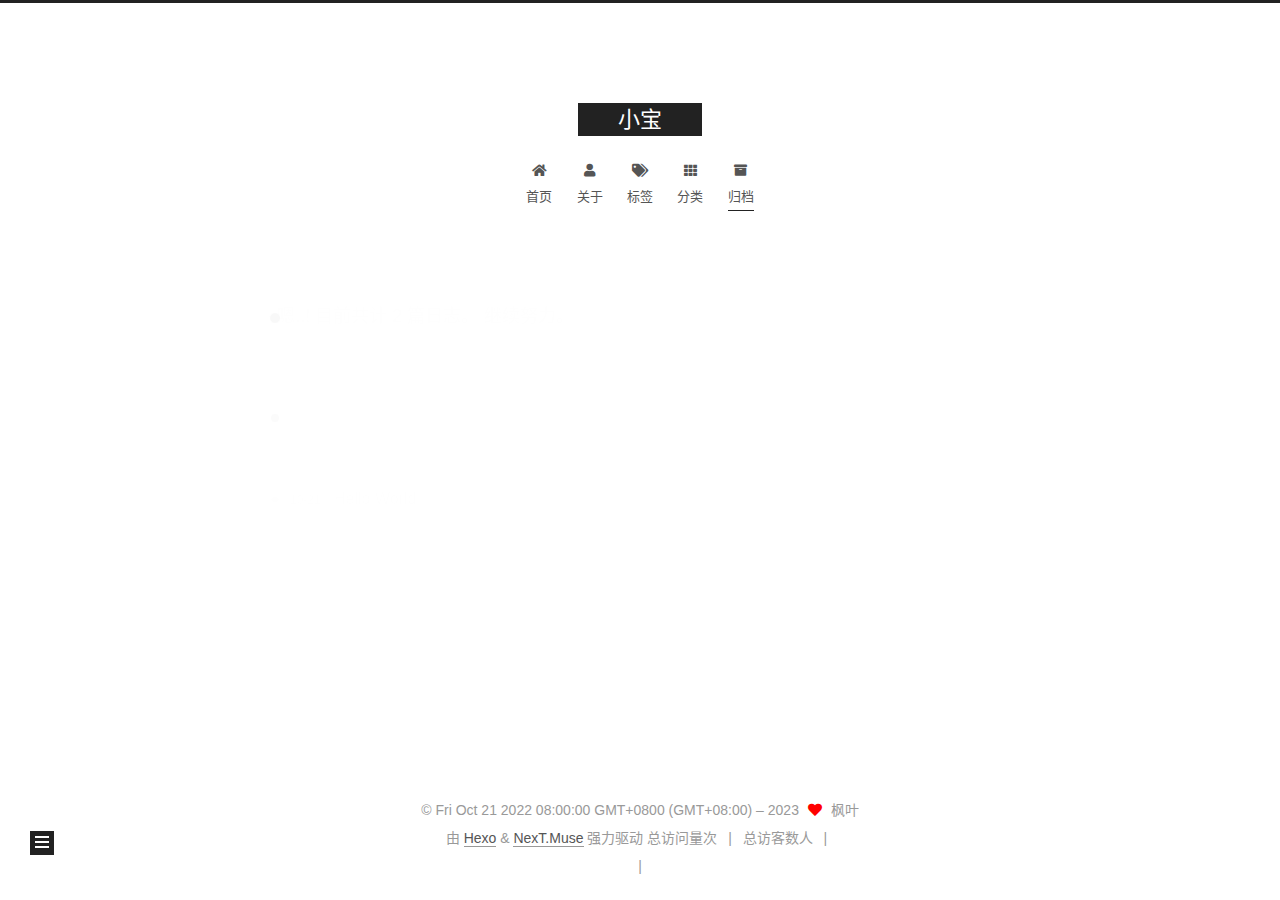
<file: archives/2022/10/index.html>
<!DOCTYPE html>
<html lang="zh-CN">
<head>
  <meta charset="UTF-8">
<meta name="viewport" content="width=device-width, initial-scale=1, maximum-scale=2">
<meta name="theme-color" content="#222">
<meta name="generator" content="Hexo 6.3.0">
  <link rel="apple-touch-icon" sizes="180x180" href="/images/apple-touch-icon-next.png">
  <link rel="icon" type="image/png" sizes="32x32" href="/images/favicon-32x32-next.png">
  <link rel="icon" type="image/png" sizes="16x16" href="/images/favicon-16x16-next.png">
  <link rel="mask-icon" href="/images/logo.svg" color="#222">

<link rel="stylesheet" href="/css/main.css">


<link rel="stylesheet" href="/lib/font-awesome/css/all.min.css">

<script id="hexo-configurations">
    var NexT = window.NexT || {};
    var CONFIG = {"hostname":"example.com","root":"/","scheme":"Muse","version":"7.8.0","exturl":false,"sidebar":{"position":"left","display":"post","padding":18,"offset":12,"onmobile":false},"copycode":{"enable":false,"show_result":false,"style":null},"back2top":{"enable":true,"sidebar":false,"scrollpercent":false},"bookmark":{"enable":false,"color":"#222","save":"auto"},"fancybox":false,"mediumzoom":false,"lazyload":false,"pangu":false,"comments":{"style":"tabs","active":null,"storage":true,"lazyload":false,"nav":null},"algolia":{"hits":{"per_page":10},"labels":{"input_placeholder":"Search for Posts","hits_empty":"We didn't find any results for the search: ${query}","hits_stats":"${hits} results found in ${time} ms"}},"localsearch":{"enable":false,"trigger":"auto","top_n_per_article":1,"unescape":false,"preload":false},"motion":{"enable":true,"async":false,"transition":{"post_block":"fadeIn","post_header":"slideDownIn","post_body":"slideDownIn","coll_header":"slideLeftIn","sidebar":"slideUpIn"}}};
  </script>

  <meta name="description" content="The most painful things I have ever encountered are regret and betrayal.">
<meta property="og:type" content="website">
<meta property="og:title" content="小宝">
<meta property="og:url" content="http://example.com/archives/2022/10/index.html">
<meta property="og:site_name" content="小宝">
<meta property="og:description" content="The most painful things I have ever encountered are regret and betrayal.">
<meta property="og:locale" content="zh_CN">
<meta property="article:author" content="枫叶">
<meta name="twitter:card" content="summary">

<link rel="canonical" href="http://example.com/archives/2022/10/">


<script id="page-configurations">
  // https://hexo.io/docs/variables.html
  CONFIG.page = {
    sidebar: "",
    isHome : false,
    isPost : false,
    lang   : 'zh-CN'
  };
</script>

  <title>归档 | 小宝</title>
  






  <noscript>
  <style>
  .use-motion .brand,
  .use-motion .menu-item,
  .sidebar-inner,
  .use-motion .post-block,
  .use-motion .pagination,
  .use-motion .comments,
  .use-motion .post-header,
  .use-motion .post-body,
  .use-motion .collection-header { opacity: initial; }

  .use-motion .site-title,
  .use-motion .site-subtitle {
    opacity: initial;
    top: initial;
  }

  .use-motion .logo-line-before i { left: initial; }
  .use-motion .logo-line-after i { right: initial; }
  </style>
</noscript>

</head>

<body itemscope itemtype="http://schema.org/WebPage">
  <div class="container use-motion">
    <div class="headband"></div>

    <header class="header" itemscope itemtype="http://schema.org/WPHeader">
      <div class="header-inner"><div class="site-brand-container">
  <div class="site-nav-toggle">
    <div class="toggle" aria-label="切换导航栏">
      <span class="toggle-line toggle-line-first"></span>
      <span class="toggle-line toggle-line-middle"></span>
      <span class="toggle-line toggle-line-last"></span>
    </div>
  </div>

  <div class="site-meta">

    <a href="/" class="brand" rel="start">
      <span class="logo-line-before"><i></i></span>
      <h1 class="site-title">小宝</h1>
      <span class="logo-line-after"><i></i></span>
    </a>
  </div>

  <div class="site-nav-right">
    <div class="toggle popup-trigger">
    </div>
  </div>
</div>




<nav class="site-nav">
  <ul id="menu" class="main-menu menu">
        <li class="menu-item menu-item-home">

    <a href="/" rel="section"><i class="fa fa-home fa-fw"></i>首页</a>

  </li>
        <li class="menu-item menu-item-about">

    <a href="/about/" rel="section"><i class="fa fa-user fa-fw"></i>关于</a>

  </li>
        <li class="menu-item menu-item-tags">

    <a href="/tags/" rel="section"><i class="fa fa-tags fa-fw"></i>标签</a>

  </li>
        <li class="menu-item menu-item-categories">

    <a href="/categories/" rel="section"><i class="fa fa-th fa-fw"></i>分类</a>

  </li>
        <li class="menu-item menu-item-archives">

    <a href="/archives/" rel="section"><i class="fa fa-archive fa-fw"></i>归档</a>

  </li>
  </ul>
</nav>




</div>
    </header>

    
  <div class="back-to-top">
    <i class="fa fa-arrow-up"></i>
    <span>0%</span>
  </div>


    <main class="main">
      <div class="main-inner">
        <div class="content-wrap">
          

          <div class="content archive">
            

  
  
  
  <div class="post-block">
    <div class="posts-collapse">
      <div class="collection-title">
        <span class="collection-header">嗯..! 目前共计 2 篇日志。 继续努力。</span>
      </div>

      
    <div class="collection-year">
      <span class="collection-header">2022</span>
    </div>

  <article itemscope itemtype="http://schema.org/Article">
    <header class="post-header">

      <div class="post-meta">
        <time itemprop="dateCreated"
              datetime="2022-10-21T16:10:18+08:00"
              content="2022-10-21">
          10-21
        </time>
      </div>

      <div class="post-title">
          <a class="post-title-link" href="/2022/10/21/hello-world/" itemprop="url">
            <span itemprop="name">Hello World</span>
          </a>
      </div>

    </header>
  </article>


    </div>
  </div>
  
  
  

  



          </div>
          

<script>
  window.addEventListener('tabs:register', () => {
    let { activeClass } = CONFIG.comments;
    if (CONFIG.comments.storage) {
      activeClass = localStorage.getItem('comments_active') || activeClass;
    }
    if (activeClass) {
      let activeTab = document.querySelector(`a[href="#comment-${activeClass}"]`);
      if (activeTab) {
        activeTab.click();
      }
    }
  });
  if (CONFIG.comments.storage) {
    window.addEventListener('tabs:click', event => {
      if (!event.target.matches('.tabs-comment .tab-content .tab-pane')) return;
      let commentClass = event.target.classList[1];
      localStorage.setItem('comments_active', commentClass);
    });
  }
</script>

        </div>
          
  
  <div class="toggle sidebar-toggle">
    <span class="toggle-line toggle-line-first"></span>
    <span class="toggle-line toggle-line-middle"></span>
    <span class="toggle-line toggle-line-last"></span>
  </div>

  <aside class="sidebar">
    <div class="sidebar-inner">

      <ul class="sidebar-nav motion-element">
        <li class="sidebar-nav-toc">
          文章目录
        </li>
        <li class="sidebar-nav-overview">
          站点概览
        </li>
      </ul>

      <!--noindex-->
      <div class="post-toc-wrap sidebar-panel">
      </div>
      <!--/noindex-->

      <div class="site-overview-wrap sidebar-panel">
        <div class="site-author motion-element" itemprop="author" itemscope itemtype="http://schema.org/Person">
  <p class="site-author-name" itemprop="name">枫叶</p>
  <div class="site-description" itemprop="description">The most painful things I have ever encountered are regret and betrayal.</div>
</div>
<div class="site-state-wrap motion-element">
  <nav class="site-state">
      <div class="site-state-item site-state-posts">
          <a href="/archives/">
        
          <span class="site-state-item-count">2</span>
          <span class="site-state-item-name">日志</span>
        </a>
      </div>
  </nav>
</div>



      </div>

    </div>
  </aside>
  <div id="sidebar-dimmer"></div>


      </div>
    </main>

    <footer class="footer">
      <div class="footer-inner">
        

        

<div class="copyright">
  
  &copy; Fri Oct 21 2022 08:00:00 GMT+0800 (GMT+08:00) – 
  <span itemprop="copyrightYear">2023</span>
  <span class="with-love">
    <i class="fa fa-heart"></i>
  </span>
  <span class="author" itemprop="copyrightHolder">枫叶</span>
</div>
  <div class="powered-by">由 <a href="https://hexo.io/" class="theme-link" rel="noopener" target="_blank">Hexo</a> & <a href="https://muse.theme-next.org/" class="theme-link" rel="noopener" target="_blank">NexT.Muse</a> 强力驱动
  </div>

    <script async src="//dn-lbstatics.qbox.me/busuanzi/2.3/busuanzi.pure.mini.js"></script>

    <span id="busuanzi_container_site_pv">总访问量<span id="busuanzi_value_site_pv"></span>次</span>
    <span class="post-meta-divider">|</span>
    <span id="busuanzi_container_site_uv">总访客数<span id="busuanzi_value_site_uv"></span>人</span>
    <span class="post-meta-divider">|</span>
<!-- 不蒜子计数初始值纠正 -->
<script>
$(document).ready(function() {

    var int = setInterval(fixCount, 50);  // 50ms周期检测函数
    var countOffset = 20000;  // 初始化首次数据

    function fixCount() {            
       if (document.getElementById("busuanzi_container_site_pv").style.display != "none")
        {
            $("#busuanzi_value_site_pv").html(parseInt($("#busuanzi_value_site_pv").html()) + countOffset); 
            clearInterval(int);
        }                  
        if ($("#busuanzi_container_site_pv").css("display") != "none")
        {
            $("#busuanzi_value_site_uv").html(parseInt($("#busuanzi_value_site_uv").html()) + countOffset); // 加上初始数据 
            clearInterval(int); // 停止检测
        }  
    }
       	
});
</script> 

        
<div class="busuanzi-count">
  <script async src="https://busuanzi.ibruce.info/busuanzi/2.3/busuanzi.pure.mini.js"></script>
    <span class="post-meta-item" id="busuanzi_container_site_uv" style="display: none;">
      <span class="post-meta-item-icon">
        <i class="fa fa-user"></i>
      </span>
      <span class="site-uv" title="总访客量">
        <span id="busuanzi_value_site_uv"></span>
      </span>
    </span>
    <span class="post-meta-divider">|</span>
    <span class="post-meta-item" id="busuanzi_container_site_pv" style="display: none;">
      <span class="post-meta-item-icon">
        <i class="fa fa-eye"></i>
      </span>
      <span class="site-pv" title="总访问量">
        <span id="busuanzi_value_site_pv"></span>
      </span>
    </span>
</div>








      </div>
    </footer>
  </div>

  
  <script src="/lib/anime.min.js"></script>
  <script src="/lib/velocity/velocity.min.js"></script>
  <script src="/lib/velocity/velocity.ui.min.js"></script>

<script src="/js/utils.js"></script>

<script src="/js/motion.js"></script>


<script src="/js/schemes/muse.js"></script>


<script src="/js/next-boot.js"></script>




  















  

  

</body>
</html>
</file>
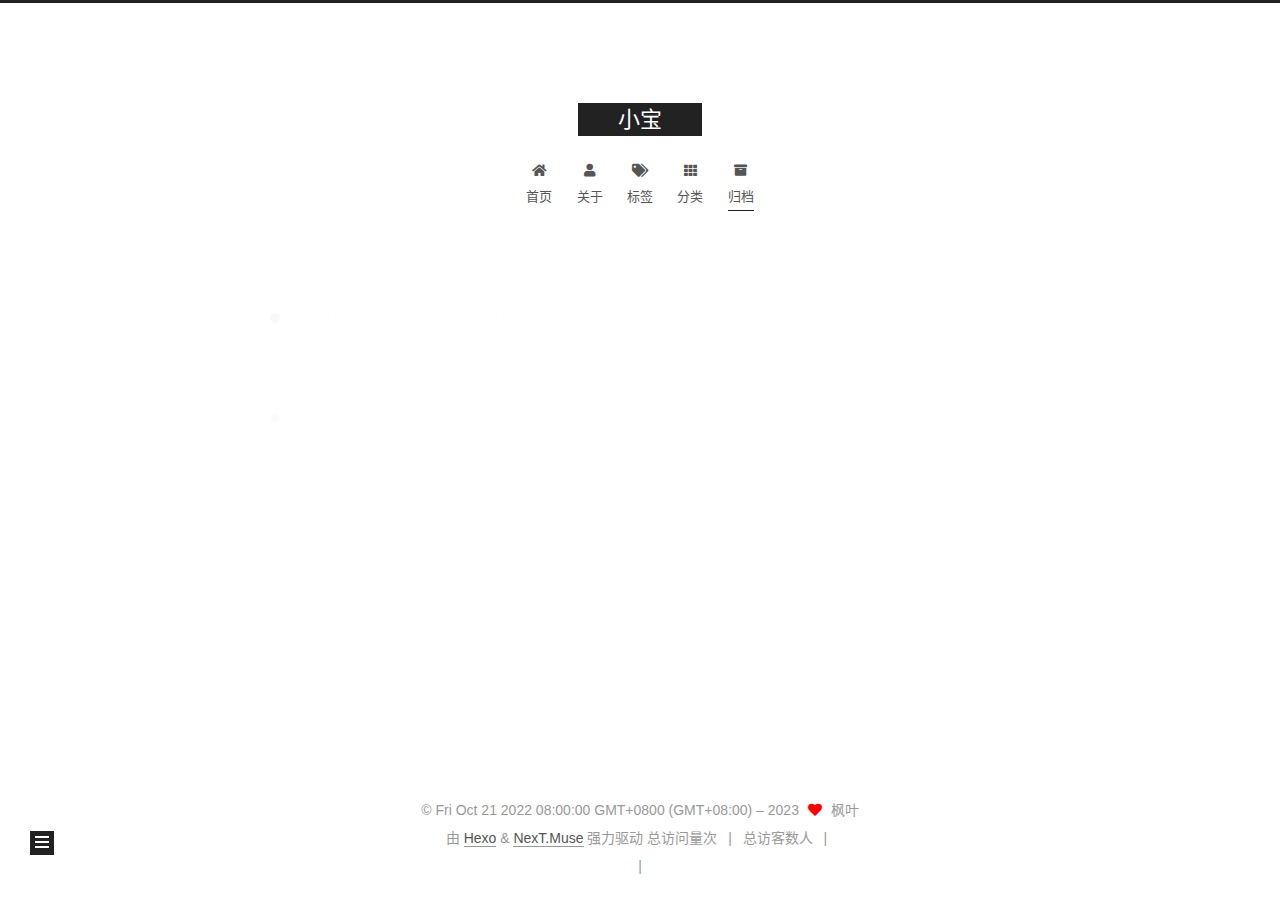
<file: archives/2023/07/index.html>
<!DOCTYPE html>
<html lang="zh-CN">
<head>
  <meta charset="UTF-8">
<meta name="viewport" content="width=device-width, initial-scale=1, maximum-scale=2">
<meta name="theme-color" content="#222">
<meta name="generator" content="Hexo 6.3.0">
  <link rel="apple-touch-icon" sizes="180x180" href="/images/apple-touch-icon-next.png">
  <link rel="icon" type="image/png" sizes="32x32" href="/images/favicon-32x32-next.png">
  <link rel="icon" type="image/png" sizes="16x16" href="/images/favicon-16x16-next.png">
  <link rel="mask-icon" href="/images/logo.svg" color="#222">

<link rel="stylesheet" href="/css/main.css">


<link rel="stylesheet" href="/lib/font-awesome/css/all.min.css">

<script id="hexo-configurations">
    var NexT = window.NexT || {};
    var CONFIG = {"hostname":"example.com","root":"/","scheme":"Muse","version":"7.8.0","exturl":false,"sidebar":{"position":"left","display":"post","padding":18,"offset":12,"onmobile":false},"copycode":{"enable":false,"show_result":false,"style":null},"back2top":{"enable":true,"sidebar":false,"scrollpercent":false},"bookmark":{"enable":false,"color":"#222","save":"auto"},"fancybox":false,"mediumzoom":false,"lazyload":false,"pangu":false,"comments":{"style":"tabs","active":null,"storage":true,"lazyload":false,"nav":null},"algolia":{"hits":{"per_page":10},"labels":{"input_placeholder":"Search for Posts","hits_empty":"We didn't find any results for the search: ${query}","hits_stats":"${hits} results found in ${time} ms"}},"localsearch":{"enable":false,"trigger":"auto","top_n_per_article":1,"unescape":false,"preload":false},"motion":{"enable":true,"async":false,"transition":{"post_block":"fadeIn","post_header":"slideDownIn","post_body":"slideDownIn","coll_header":"slideLeftIn","sidebar":"slideUpIn"}}};
  </script>

  <meta name="description" content="The most painful things I have ever encountered are regret and betrayal.">
<meta property="og:type" content="website">
<meta property="og:title" content="小宝">
<meta property="og:url" content="http://example.com/archives/2023/07/index.html">
<meta property="og:site_name" content="小宝">
<meta property="og:description" content="The most painful things I have ever encountered are regret and betrayal.">
<meta property="og:locale" content="zh_CN">
<meta property="article:author" content="枫叶">
<meta name="twitter:card" content="summary">

<link rel="canonical" href="http://example.com/archives/2023/07/">


<script id="page-configurations">
  // https://hexo.io/docs/variables.html
  CONFIG.page = {
    sidebar: "",
    isHome : false,
    isPost : false,
    lang   : 'zh-CN'
  };
</script>

  <title>归档 | 小宝</title>
  






  <noscript>
  <style>
  .use-motion .brand,
  .use-motion .menu-item,
  .sidebar-inner,
  .use-motion .post-block,
  .use-motion .pagination,
  .use-motion .comments,
  .use-motion .post-header,
  .use-motion .post-body,
  .use-motion .collection-header { opacity: initial; }

  .use-motion .site-title,
  .use-motion .site-subtitle {
    opacity: initial;
    top: initial;
  }

  .use-motion .logo-line-before i { left: initial; }
  .use-motion .logo-line-after i { right: initial; }
  </style>
</noscript>

</head>

<body itemscope itemtype="http://schema.org/WebPage">
  <div class="container use-motion">
    <div class="headband"></div>

    <header class="header" itemscope itemtype="http://schema.org/WPHeader">
      <div class="header-inner"><div class="site-brand-container">
  <div class="site-nav-toggle">
    <div class="toggle" aria-label="切换导航栏">
      <span class="toggle-line toggle-line-first"></span>
      <span class="toggle-line toggle-line-middle"></span>
      <span class="toggle-line toggle-line-last"></span>
    </div>
  </div>

  <div class="site-meta">

    <a href="/" class="brand" rel="start">
      <span class="logo-line-before"><i></i></span>
      <h1 class="site-title">小宝</h1>
      <span class="logo-line-after"><i></i></span>
    </a>
  </div>

  <div class="site-nav-right">
    <div class="toggle popup-trigger">
    </div>
  </div>
</div>




<nav class="site-nav">
  <ul id="menu" class="main-menu menu">
        <li class="menu-item menu-item-home">

    <a href="/" rel="section"><i class="fa fa-home fa-fw"></i>首页</a>

  </li>
        <li class="menu-item menu-item-about">

    <a href="/about/" rel="section"><i class="fa fa-user fa-fw"></i>关于</a>

  </li>
        <li class="menu-item menu-item-tags">

    <a href="/tags/" rel="section"><i class="fa fa-tags fa-fw"></i>标签</a>

  </li>
        <li class="menu-item menu-item-categories">

    <a href="/categories/" rel="section"><i class="fa fa-th fa-fw"></i>分类</a>

  </li>
        <li class="menu-item menu-item-archives">

    <a href="/archives/" rel="section"><i class="fa fa-archive fa-fw"></i>归档</a>

  </li>
  </ul>
</nav>




</div>
    </header>

    
  <div class="back-to-top">
    <i class="fa fa-arrow-up"></i>
    <span>0%</span>
  </div>


    <main class="main">
      <div class="main-inner">
        <div class="content-wrap">
          

          <div class="content archive">
            

  
  
  
  <div class="post-block">
    <div class="posts-collapse">
      <div class="collection-title">
        <span class="collection-header">嗯..! 目前共计 2 篇日志。 继续努力。</span>
      </div>

      
    <div class="collection-year">
      <span class="collection-header">2023</span>
    </div>

  <article itemscope itemtype="http://schema.org/Article">
    <header class="post-header">

      <div class="post-meta">
        <time itemprop="dateCreated"
              datetime="2023-07-21T10:44:24+08:00"
              content="2023-07-21">
          07-21
        </time>
      </div>

      <div class="post-title">
          <a class="post-title-link" href="/2023/07/21/%E5%9B%BE/" itemprop="url">
            <span itemprop="name">test</span>
          </a>
      </div>

    </header>
  </article>


    </div>
  </div>
  
  
  

  



          </div>
          

<script>
  window.addEventListener('tabs:register', () => {
    let { activeClass } = CONFIG.comments;
    if (CONFIG.comments.storage) {
      activeClass = localStorage.getItem('comments_active') || activeClass;
    }
    if (activeClass) {
      let activeTab = document.querySelector(`a[href="#comment-${activeClass}"]`);
      if (activeTab) {
        activeTab.click();
      }
    }
  });
  if (CONFIG.comments.storage) {
    window.addEventListener('tabs:click', event => {
      if (!event.target.matches('.tabs-comment .tab-content .tab-pane')) return;
      let commentClass = event.target.classList[1];
      localStorage.setItem('comments_active', commentClass);
    });
  }
</script>

        </div>
          
  
  <div class="toggle sidebar-toggle">
    <span class="toggle-line toggle-line-first"></span>
    <span class="toggle-line toggle-line-middle"></span>
    <span class="toggle-line toggle-line-last"></span>
  </div>

  <aside class="sidebar">
    <div class="sidebar-inner">

      <ul class="sidebar-nav motion-element">
        <li class="sidebar-nav-toc">
          文章目录
        </li>
        <li class="sidebar-nav-overview">
          站点概览
        </li>
      </ul>

      <!--noindex-->
      <div class="post-toc-wrap sidebar-panel">
      </div>
      <!--/noindex-->

      <div class="site-overview-wrap sidebar-panel">
        <div class="site-author motion-element" itemprop="author" itemscope itemtype="http://schema.org/Person">
  <p class="site-author-name" itemprop="name">枫叶</p>
  <div class="site-description" itemprop="description">The most painful things I have ever encountered are regret and betrayal.</div>
</div>
<div class="site-state-wrap motion-element">
  <nav class="site-state">
      <div class="site-state-item site-state-posts">
          <a href="/archives/">
        
          <span class="site-state-item-count">2</span>
          <span class="site-state-item-name">日志</span>
        </a>
      </div>
  </nav>
</div>



      </div>

    </div>
  </aside>
  <div id="sidebar-dimmer"></div>


      </div>
    </main>

    <footer class="footer">
      <div class="footer-inner">
        

        

<div class="copyright">
  
  &copy; Fri Oct 21 2022 08:00:00 GMT+0800 (GMT+08:00) – 
  <span itemprop="copyrightYear">2023</span>
  <span class="with-love">
    <i class="fa fa-heart"></i>
  </span>
  <span class="author" itemprop="copyrightHolder">枫叶</span>
</div>
  <div class="powered-by">由 <a href="https://hexo.io/" class="theme-link" rel="noopener" target="_blank">Hexo</a> & <a href="https://muse.theme-next.org/" class="theme-link" rel="noopener" target="_blank">NexT.Muse</a> 强力驱动
  </div>

    <script async src="//dn-lbstatics.qbox.me/busuanzi/2.3/busuanzi.pure.mini.js"></script>

    <span id="busuanzi_container_site_pv">总访问量<span id="busuanzi_value_site_pv"></span>次</span>
    <span class="post-meta-divider">|</span>
    <span id="busuanzi_container_site_uv">总访客数<span id="busuanzi_value_site_uv"></span>人</span>
    <span class="post-meta-divider">|</span>
<!-- 不蒜子计数初始值纠正 -->
<script>
$(document).ready(function() {

    var int = setInterval(fixCount, 50);  // 50ms周期检测函数
    var countOffset = 20000;  // 初始化首次数据

    function fixCount() {            
       if (document.getElementById("busuanzi_container_site_pv").style.display != "none")
        {
            $("#busuanzi_value_site_pv").html(parseInt($("#busuanzi_value_site_pv").html()) + countOffset); 
            clearInterval(int);
        }                  
        if ($("#busuanzi_container_site_pv").css("display") != "none")
        {
            $("#busuanzi_value_site_uv").html(parseInt($("#busuanzi_value_site_uv").html()) + countOffset); // 加上初始数据 
            clearInterval(int); // 停止检测
        }  
    }
       	
});
</script> 

        
<div class="busuanzi-count">
  <script async src="https://busuanzi.ibruce.info/busuanzi/2.3/busuanzi.pure.mini.js"></script>
    <span class="post-meta-item" id="busuanzi_container_site_uv" style="display: none;">
      <span class="post-meta-item-icon">
        <i class="fa fa-user"></i>
      </span>
      <span class="site-uv" title="总访客量">
        <span id="busuanzi_value_site_uv"></span>
      </span>
    </span>
    <span class="post-meta-divider">|</span>
    <span class="post-meta-item" id="busuanzi_container_site_pv" style="display: none;">
      <span class="post-meta-item-icon">
        <i class="fa fa-eye"></i>
      </span>
      <span class="site-pv" title="总访问量">
        <span id="busuanzi_value_site_pv"></span>
      </span>
    </span>
</div>








      </div>
    </footer>
  </div>

  
  <script src="/lib/anime.min.js"></script>
  <script src="/lib/velocity/velocity.min.js"></script>
  <script src="/lib/velocity/velocity.ui.min.js"></script>

<script src="/js/utils.js"></script>

<script src="/js/motion.js"></script>


<script src="/js/schemes/muse.js"></script>


<script src="/js/next-boot.js"></script>




  















  

  

</body>
</html>
</file>
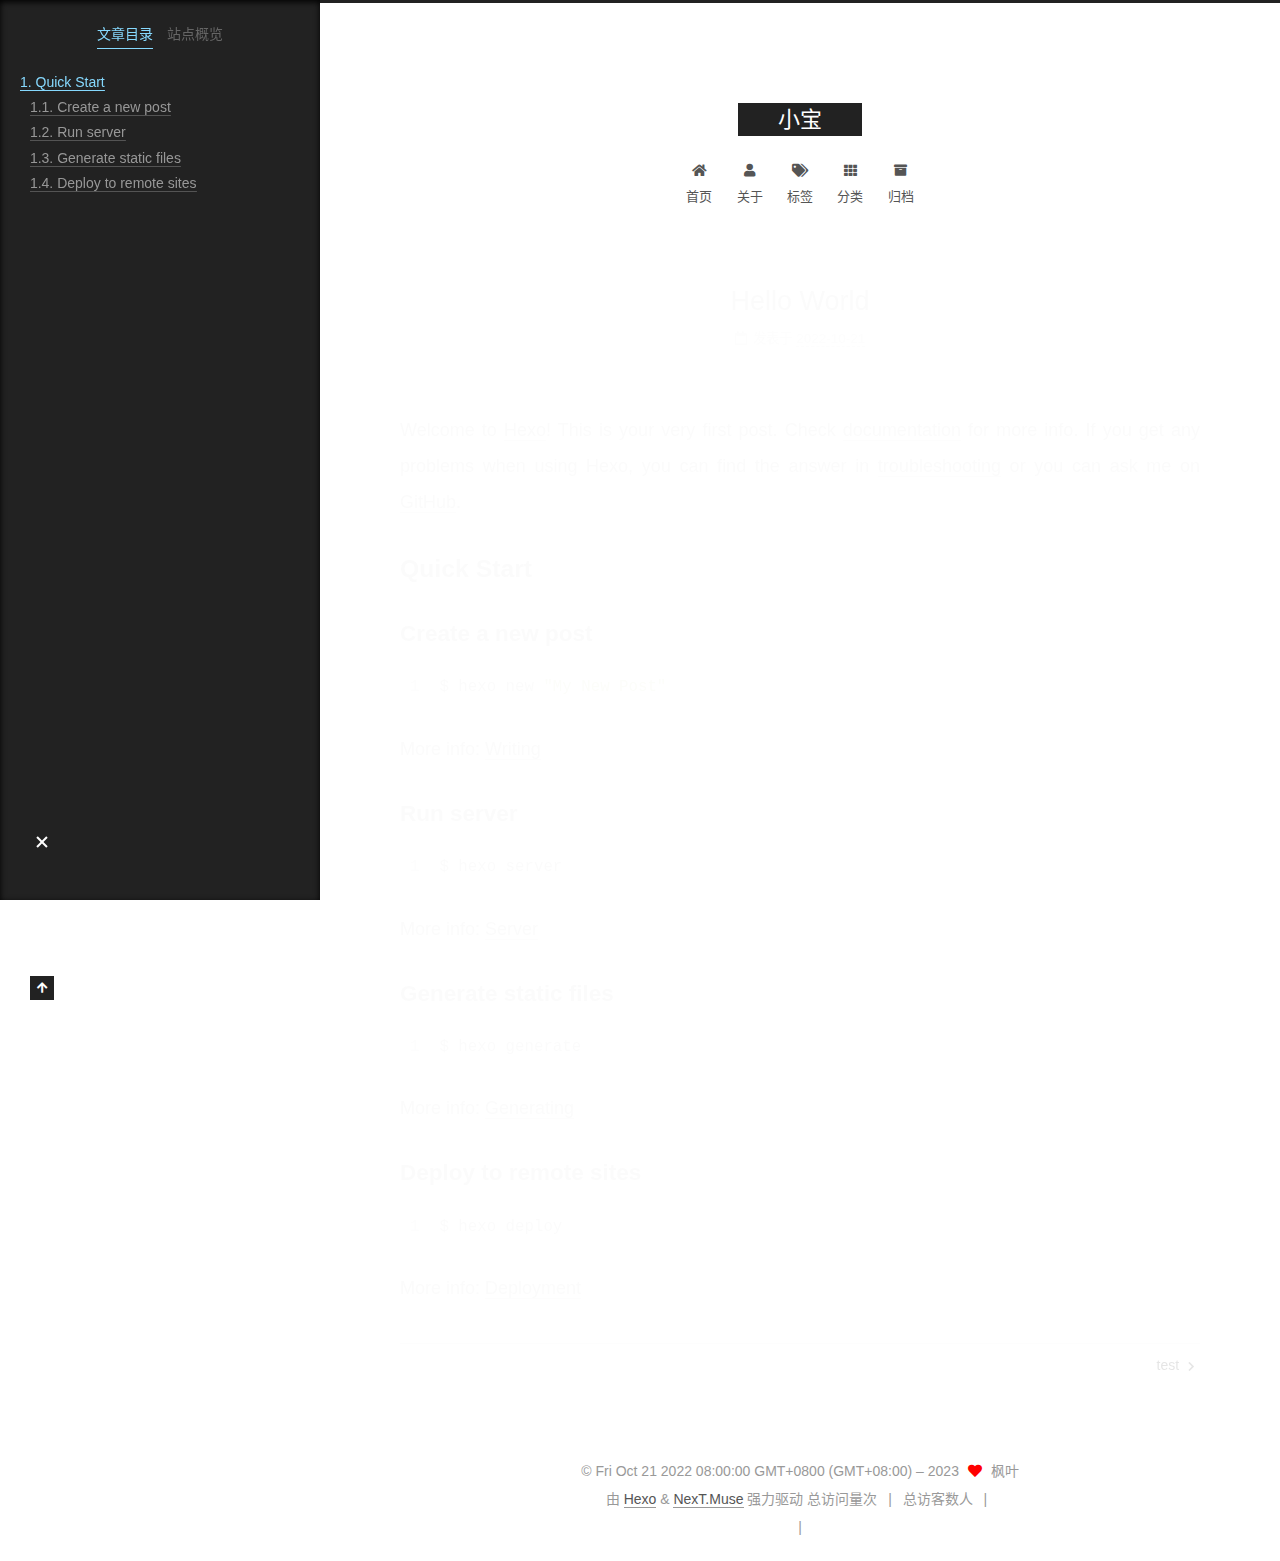
<file: 2022/10/21/hello-world/index.html>
<!DOCTYPE html>
<html lang="zh-CN">
<head>
  <meta charset="UTF-8">
<meta name="viewport" content="width=device-width, initial-scale=1, maximum-scale=2">
<meta name="theme-color" content="#222">
<meta name="generator" content="Hexo 6.3.0">
  <link rel="apple-touch-icon" sizes="180x180" href="/images/apple-touch-icon-next.png">
  <link rel="icon" type="image/png" sizes="32x32" href="/images/favicon-32x32-next.png">
  <link rel="icon" type="image/png" sizes="16x16" href="/images/favicon-16x16-next.png">
  <link rel="mask-icon" href="/images/logo.svg" color="#222">

<link rel="stylesheet" href="/css/main.css">


<link rel="stylesheet" href="/lib/font-awesome/css/all.min.css">

<script id="hexo-configurations">
    var NexT = window.NexT || {};
    var CONFIG = {"hostname":"example.com","root":"/","scheme":"Muse","version":"7.8.0","exturl":false,"sidebar":{"position":"left","display":"post","padding":18,"offset":12,"onmobile":false},"copycode":{"enable":false,"show_result":false,"style":null},"back2top":{"enable":true,"sidebar":false,"scrollpercent":false},"bookmark":{"enable":false,"color":"#222","save":"auto"},"fancybox":false,"mediumzoom":false,"lazyload":false,"pangu":false,"comments":{"style":"tabs","active":null,"storage":true,"lazyload":false,"nav":null},"algolia":{"hits":{"per_page":10},"labels":{"input_placeholder":"Search for Posts","hits_empty":"We didn't find any results for the search: ${query}","hits_stats":"${hits} results found in ${time} ms"}},"localsearch":{"enable":false,"trigger":"auto","top_n_per_article":1,"unescape":false,"preload":false},"motion":{"enable":true,"async":false,"transition":{"post_block":"fadeIn","post_header":"slideDownIn","post_body":"slideDownIn","coll_header":"slideLeftIn","sidebar":"slideUpIn"}}};
  </script>

  <meta name="description" content="Welcome to Hexo! This is your very first post. Check documentation for more info. If you get any problems when using Hexo, you can find the answer in troubleshooting or you can ask me on GitHub. Quick">
<meta property="og:type" content="article">
<meta property="og:title" content="Hello World">
<meta property="og:url" content="http://example.com/2022/10/21/hello-world/index.html">
<meta property="og:site_name" content="小宝">
<meta property="og:description" content="Welcome to Hexo! This is your very first post. Check documentation for more info. If you get any problems when using Hexo, you can find the answer in troubleshooting or you can ask me on GitHub. Quick">
<meta property="og:locale" content="zh_CN">
<meta property="article:published_time" content="2022-10-21T08:10:18.655Z">
<meta property="article:modified_time" content="2022-10-21T08:10:18.655Z">
<meta property="article:author" content="枫叶">
<meta name="twitter:card" content="summary">

<link rel="canonical" href="http://example.com/2022/10/21/hello-world/">


<script id="page-configurations">
  // https://hexo.io/docs/variables.html
  CONFIG.page = {
    sidebar: "",
    isHome : false,
    isPost : true,
    lang   : 'zh-CN'
  };
</script>

  <title>Hello World | 小宝</title>
  






  <noscript>
  <style>
  .use-motion .brand,
  .use-motion .menu-item,
  .sidebar-inner,
  .use-motion .post-block,
  .use-motion .pagination,
  .use-motion .comments,
  .use-motion .post-header,
  .use-motion .post-body,
  .use-motion .collection-header { opacity: initial; }

  .use-motion .site-title,
  .use-motion .site-subtitle {
    opacity: initial;
    top: initial;
  }

  .use-motion .logo-line-before i { left: initial; }
  .use-motion .logo-line-after i { right: initial; }
  </style>
</noscript>

</head>

<body itemscope itemtype="http://schema.org/WebPage">
  <div class="container use-motion">
    <div class="headband"></div>

    <header class="header" itemscope itemtype="http://schema.org/WPHeader">
      <div class="header-inner"><div class="site-brand-container">
  <div class="site-nav-toggle">
    <div class="toggle" aria-label="切换导航栏">
      <span class="toggle-line toggle-line-first"></span>
      <span class="toggle-line toggle-line-middle"></span>
      <span class="toggle-line toggle-line-last"></span>
    </div>
  </div>

  <div class="site-meta">

    <a href="/" class="brand" rel="start">
      <span class="logo-line-before"><i></i></span>
      <h1 class="site-title">小宝</h1>
      <span class="logo-line-after"><i></i></span>
    </a>
  </div>

  <div class="site-nav-right">
    <div class="toggle popup-trigger">
    </div>
  </div>
</div>




<nav class="site-nav">
  <ul id="menu" class="main-menu menu">
        <li class="menu-item menu-item-home">

    <a href="/" rel="section"><i class="fa fa-home fa-fw"></i>首页</a>

  </li>
        <li class="menu-item menu-item-about">

    <a href="/about/" rel="section"><i class="fa fa-user fa-fw"></i>关于</a>

  </li>
        <li class="menu-item menu-item-tags">

    <a href="/tags/" rel="section"><i class="fa fa-tags fa-fw"></i>标签</a>

  </li>
        <li class="menu-item menu-item-categories">

    <a href="/categories/" rel="section"><i class="fa fa-th fa-fw"></i>分类</a>

  </li>
        <li class="menu-item menu-item-archives">

    <a href="/archives/" rel="section"><i class="fa fa-archive fa-fw"></i>归档</a>

  </li>
  </ul>
</nav>




</div>
    </header>

    
  <div class="back-to-top">
    <i class="fa fa-arrow-up"></i>
    <span>0%</span>
  </div>


    <main class="main">
      <div class="main-inner">
        <div class="content-wrap">
          

          <div class="content post posts-expand">
            

    
  
  
  <article itemscope itemtype="http://schema.org/Article" class="post-block" lang="zh-CN">
    <link itemprop="mainEntityOfPage" href="http://example.com/2022/10/21/hello-world/">

    <span hidden itemprop="author" itemscope itemtype="http://schema.org/Person">
      <meta itemprop="image" content="/images/avatar.gif">
      <meta itemprop="name" content="枫叶">
      <meta itemprop="description" content="The most painful things I have ever encountered are regret and betrayal.">
    </span>

    <span hidden itemprop="publisher" itemscope itemtype="http://schema.org/Organization">
      <meta itemprop="name" content="小宝">
    </span>
      <header class="post-header">
        <h1 class="post-title" itemprop="name headline">
          Hello World
        </h1>

        <div class="post-meta">
            <span class="post-meta-item">
              <span class="post-meta-item-icon">
                <i class="far fa-calendar"></i>
              </span>
              <span class="post-meta-item-text">发表于</span>

              <time title="创建时间：2022-10-21 16:10:18" itemprop="dateCreated datePublished" datetime="2022-10-21T16:10:18+08:00">2022-10-21</time>
            </span>

          
            <span class="post-meta-item" title="阅读次数" id="busuanzi_container_page_pv" style="display: none;">
              <span class="post-meta-item-icon">
                <i class="fa fa-eye"></i>
              </span>
              <span class="post-meta-item-text">阅读次数：</span>
              <span id="busuanzi_value_page_pv"></span>
            </span>

        </div>
      </header>

    
    
    
    <div class="post-body" itemprop="articleBody">

      
        <p>Welcome to <a target="_blank" rel="noopener" href="https://hexo.io/">Hexo</a>! This is your very first post. Check <a target="_blank" rel="noopener" href="https://hexo.io/docs/">documentation</a> for more info. If you get any problems when using Hexo, you can find the answer in <a target="_blank" rel="noopener" href="https://hexo.io/docs/troubleshooting.html">troubleshooting</a> or you can ask me on <a target="_blank" rel="noopener" href="https://github.com/hexojs/hexo/issues">GitHub</a>.</p>
<h2 id="Quick-Start"><a href="#Quick-Start" class="headerlink" title="Quick Start"></a>Quick Start</h2><h3 id="Create-a-new-post"><a href="#Create-a-new-post" class="headerlink" title="Create a new post"></a>Create a new post</h3><figure class="highlight bash"><table><tr><td class="gutter"><pre><span class="line">1</span><br></pre></td><td class="code"><pre><span class="line">$ hexo new <span class="string">&quot;My New Post&quot;</span></span><br></pre></td></tr></table></figure>

<p>More info: <a target="_blank" rel="noopener" href="https://hexo.io/docs/writing.html">Writing</a></p>
<h3 id="Run-server"><a href="#Run-server" class="headerlink" title="Run server"></a>Run server</h3><figure class="highlight bash"><table><tr><td class="gutter"><pre><span class="line">1</span><br></pre></td><td class="code"><pre><span class="line">$ hexo server</span><br></pre></td></tr></table></figure>

<p>More info: <a target="_blank" rel="noopener" href="https://hexo.io/docs/server.html">Server</a></p>
<h3 id="Generate-static-files"><a href="#Generate-static-files" class="headerlink" title="Generate static files"></a>Generate static files</h3><figure class="highlight bash"><table><tr><td class="gutter"><pre><span class="line">1</span><br></pre></td><td class="code"><pre><span class="line">$ hexo generate</span><br></pre></td></tr></table></figure>

<p>More info: <a target="_blank" rel="noopener" href="https://hexo.io/docs/generating.html">Generating</a></p>
<h3 id="Deploy-to-remote-sites"><a href="#Deploy-to-remote-sites" class="headerlink" title="Deploy to remote sites"></a>Deploy to remote sites</h3><figure class="highlight bash"><table><tr><td class="gutter"><pre><span class="line">1</span><br></pre></td><td class="code"><pre><span class="line">$ hexo deploy</span><br></pre></td></tr></table></figure>

<p>More info: <a target="_blank" rel="noopener" href="https://hexo.io/docs/one-command-deployment.html">Deployment</a></p>

    </div>

    
    
    

      <footer class="post-footer">

        


        
    <div class="post-nav">
      <div class="post-nav-item"></div>
      <div class="post-nav-item">
    <a href="/2023/07/21/%E5%9B%BE/" rel="next" title="test">
      test <i class="fa fa-chevron-right"></i>
    </a></div>
    </div>
      </footer>
    
  </article>
  
  
  



          </div>
          

<script>
  window.addEventListener('tabs:register', () => {
    let { activeClass } = CONFIG.comments;
    if (CONFIG.comments.storage) {
      activeClass = localStorage.getItem('comments_active') || activeClass;
    }
    if (activeClass) {
      let activeTab = document.querySelector(`a[href="#comment-${activeClass}"]`);
      if (activeTab) {
        activeTab.click();
      }
    }
  });
  if (CONFIG.comments.storage) {
    window.addEventListener('tabs:click', event => {
      if (!event.target.matches('.tabs-comment .tab-content .tab-pane')) return;
      let commentClass = event.target.classList[1];
      localStorage.setItem('comments_active', commentClass);
    });
  }
</script>

        </div>
          
  
  <div class="toggle sidebar-toggle">
    <span class="toggle-line toggle-line-first"></span>
    <span class="toggle-line toggle-line-middle"></span>
    <span class="toggle-line toggle-line-last"></span>
  </div>

  <aside class="sidebar">
    <div class="sidebar-inner">

      <ul class="sidebar-nav motion-element">
        <li class="sidebar-nav-toc">
          文章目录
        </li>
        <li class="sidebar-nav-overview">
          站点概览
        </li>
      </ul>

      <!--noindex-->
      <div class="post-toc-wrap sidebar-panel">
          <div class="post-toc motion-element"><ol class="nav"><li class="nav-item nav-level-2"><a class="nav-link" href="#Quick-Start"><span class="nav-number">1.</span> <span class="nav-text">Quick Start</span></a><ol class="nav-child"><li class="nav-item nav-level-3"><a class="nav-link" href="#Create-a-new-post"><span class="nav-number">1.1.</span> <span class="nav-text">Create a new post</span></a></li><li class="nav-item nav-level-3"><a class="nav-link" href="#Run-server"><span class="nav-number">1.2.</span> <span class="nav-text">Run server</span></a></li><li class="nav-item nav-level-3"><a class="nav-link" href="#Generate-static-files"><span class="nav-number">1.3.</span> <span class="nav-text">Generate static files</span></a></li><li class="nav-item nav-level-3"><a class="nav-link" href="#Deploy-to-remote-sites"><span class="nav-number">1.4.</span> <span class="nav-text">Deploy to remote sites</span></a></li></ol></li></ol></div>
      </div>
      <!--/noindex-->

      <div class="site-overview-wrap sidebar-panel">
        <div class="site-author motion-element" itemprop="author" itemscope itemtype="http://schema.org/Person">
  <p class="site-author-name" itemprop="name">枫叶</p>
  <div class="site-description" itemprop="description">The most painful things I have ever encountered are regret and betrayal.</div>
</div>
<div class="site-state-wrap motion-element">
  <nav class="site-state">
      <div class="site-state-item site-state-posts">
          <a href="/archives/">
        
          <span class="site-state-item-count">2</span>
          <span class="site-state-item-name">日志</span>
        </a>
      </div>
  </nav>
</div>



      </div>

    </div>
  </aside>
  <div id="sidebar-dimmer"></div>


      </div>
    </main>

    <footer class="footer">
      <div class="footer-inner">
        

        

<div class="copyright">
  
  &copy; Fri Oct 21 2022 08:00:00 GMT+0800 (GMT+08:00) – 
  <span itemprop="copyrightYear">2023</span>
  <span class="with-love">
    <i class="fa fa-heart"></i>
  </span>
  <span class="author" itemprop="copyrightHolder">枫叶</span>
</div>
  <div class="powered-by">由 <a href="https://hexo.io/" class="theme-link" rel="noopener" target="_blank">Hexo</a> & <a href="https://muse.theme-next.org/" class="theme-link" rel="noopener" target="_blank">NexT.Muse</a> 强力驱动
  </div>

    <script async src="//dn-lbstatics.qbox.me/busuanzi/2.3/busuanzi.pure.mini.js"></script>

    <span id="busuanzi_container_site_pv">总访问量<span id="busuanzi_value_site_pv"></span>次</span>
    <span class="post-meta-divider">|</span>
    <span id="busuanzi_container_site_uv">总访客数<span id="busuanzi_value_site_uv"></span>人</span>
    <span class="post-meta-divider">|</span>
<!-- 不蒜子计数初始值纠正 -->
<script>
$(document).ready(function() {

    var int = setInterval(fixCount, 50);  // 50ms周期检测函数
    var countOffset = 20000;  // 初始化首次数据

    function fixCount() {            
       if (document.getElementById("busuanzi_container_site_pv").style.display != "none")
        {
            $("#busuanzi_value_site_pv").html(parseInt($("#busuanzi_value_site_pv").html()) + countOffset); 
            clearInterval(int);
        }                  
        if ($("#busuanzi_container_site_pv").css("display") != "none")
        {
            $("#busuanzi_value_site_uv").html(parseInt($("#busuanzi_value_site_uv").html()) + countOffset); // 加上初始数据 
            clearInterval(int); // 停止检测
        }  
    }
       	
});
</script> 

        
<div class="busuanzi-count">
  <script async src="https://busuanzi.ibruce.info/busuanzi/2.3/busuanzi.pure.mini.js"></script>
    <span class="post-meta-item" id="busuanzi_container_site_uv" style="display: none;">
      <span class="post-meta-item-icon">
        <i class="fa fa-user"></i>
      </span>
      <span class="site-uv" title="总访客量">
        <span id="busuanzi_value_site_uv"></span>
      </span>
    </span>
    <span class="post-meta-divider">|</span>
    <span class="post-meta-item" id="busuanzi_container_site_pv" style="display: none;">
      <span class="post-meta-item-icon">
        <i class="fa fa-eye"></i>
      </span>
      <span class="site-pv" title="总访问量">
        <span id="busuanzi_value_site_pv"></span>
      </span>
    </span>
</div>








      </div>
    </footer>
  </div>

  
  <script src="/lib/anime.min.js"></script>
  <script src="/lib/velocity/velocity.min.js"></script>
  <script src="/lib/velocity/velocity.ui.min.js"></script>

<script src="/js/utils.js"></script>

<script src="/js/motion.js"></script>


<script src="/js/schemes/muse.js"></script>


<script src="/js/next-boot.js"></script>




  















  

  

</body>
</html>
</file>
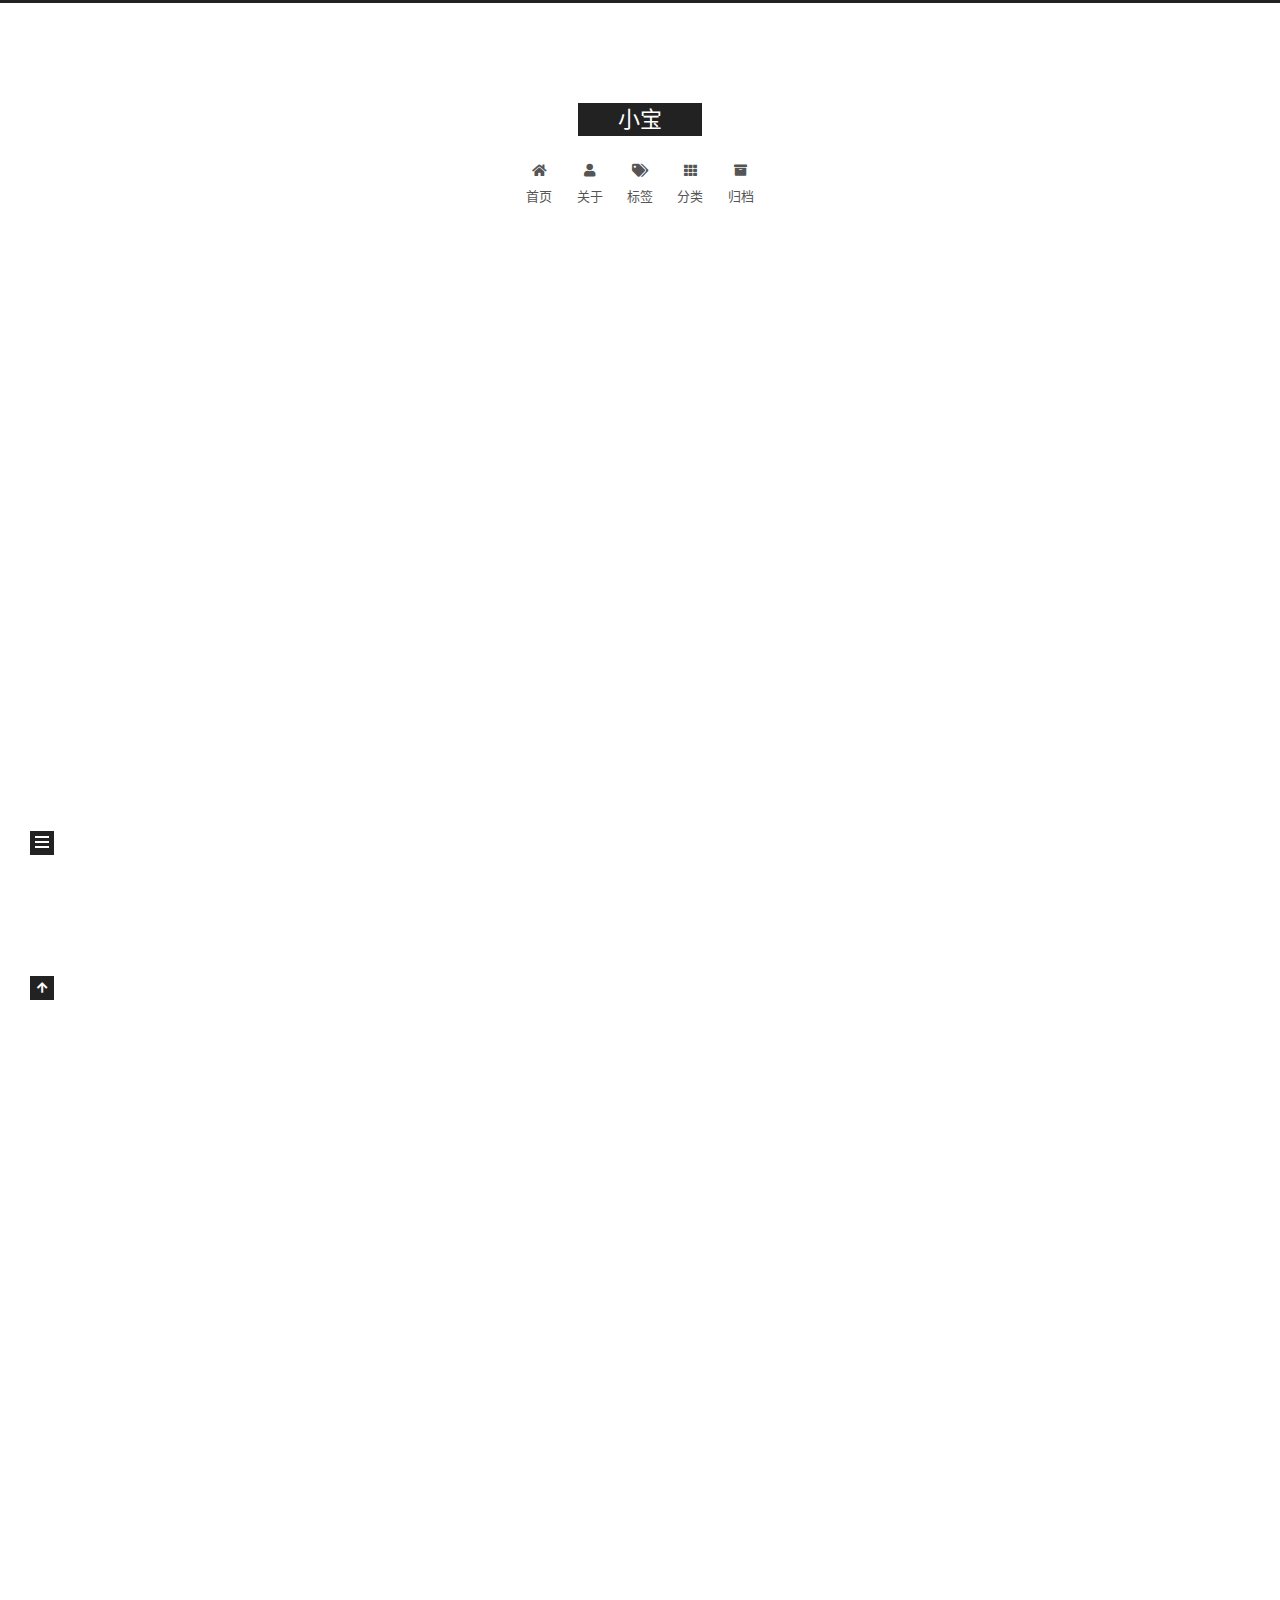
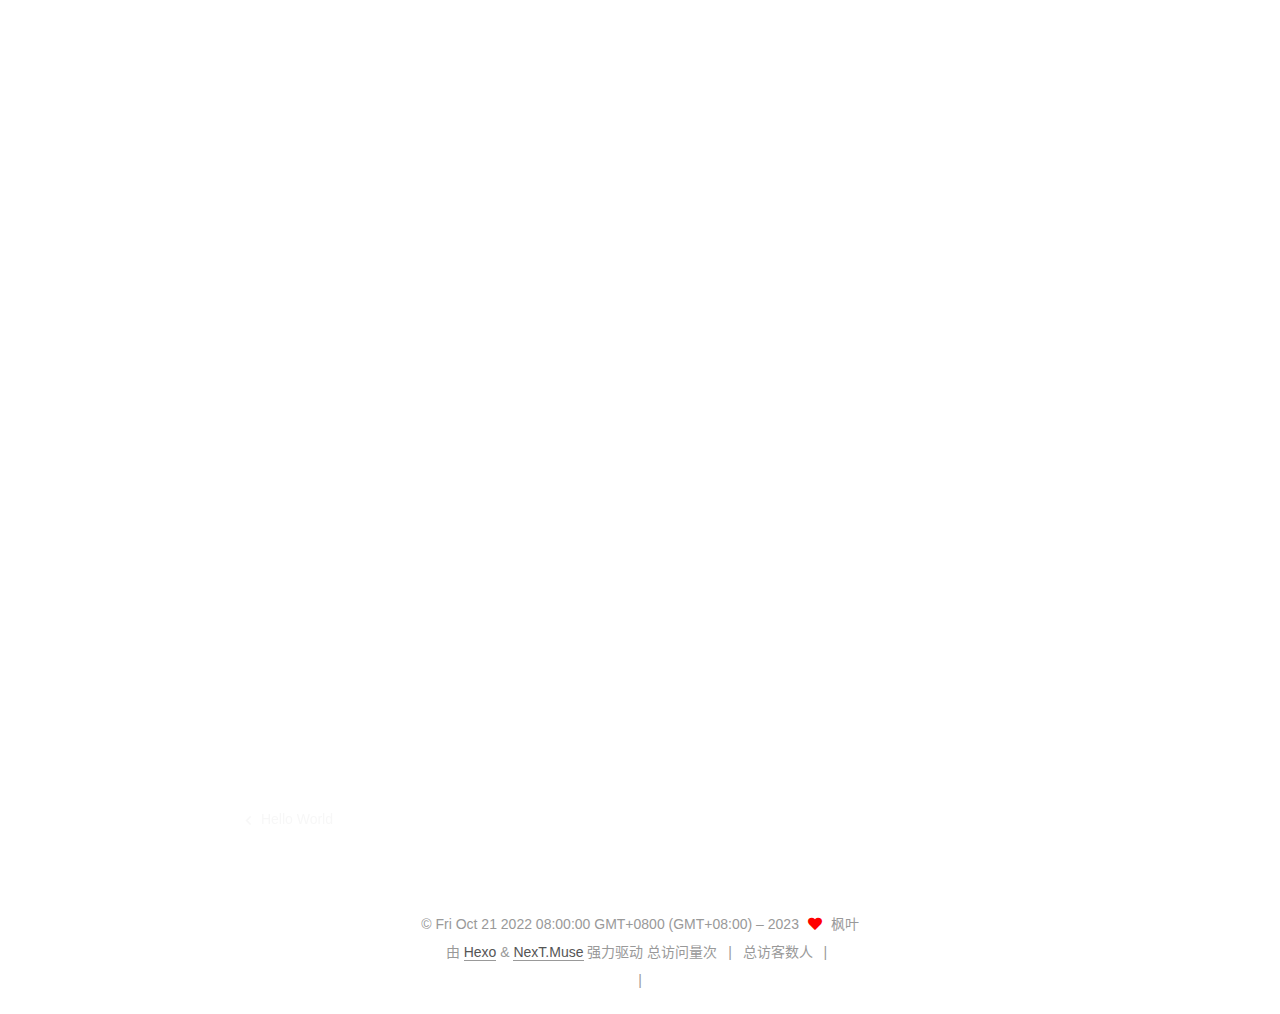
<file: 2023/07/21/图/index.html>
<!DOCTYPE html>
<html lang="zh-CN">
<head>
  <meta charset="UTF-8">
<meta name="viewport" content="width=device-width, initial-scale=1, maximum-scale=2">
<meta name="theme-color" content="#222">
<meta name="generator" content="Hexo 6.3.0">
  <link rel="apple-touch-icon" sizes="180x180" href="/images/apple-touch-icon-next.png">
  <link rel="icon" type="image/png" sizes="32x32" href="/images/favicon-32x32-next.png">
  <link rel="icon" type="image/png" sizes="16x16" href="/images/favicon-16x16-next.png">
  <link rel="mask-icon" href="/images/logo.svg" color="#222">

<link rel="stylesheet" href="/css/main.css">


<link rel="stylesheet" href="/lib/font-awesome/css/all.min.css">

<script id="hexo-configurations">
    var NexT = window.NexT || {};
    var CONFIG = {"hostname":"example.com","root":"/","scheme":"Muse","version":"7.8.0","exturl":false,"sidebar":{"position":"left","display":"post","padding":18,"offset":12,"onmobile":false},"copycode":{"enable":false,"show_result":false,"style":null},"back2top":{"enable":true,"sidebar":false,"scrollpercent":false},"bookmark":{"enable":false,"color":"#222","save":"auto"},"fancybox":false,"mediumzoom":false,"lazyload":false,"pangu":false,"comments":{"style":"tabs","active":null,"storage":true,"lazyload":false,"nav":null},"algolia":{"hits":{"per_page":10},"labels":{"input_placeholder":"Search for Posts","hits_empty":"We didn't find any results for the search: ${query}","hits_stats":"${hits} results found in ${time} ms"}},"localsearch":{"enable":false,"trigger":"auto","top_n_per_article":1,"unescape":false,"preload":false},"motion":{"enable":true,"async":false,"transition":{"post_block":"fadeIn","post_header":"slideDownIn","post_body":"slideDownIn","coll_header":"slideLeftIn","sidebar":"slideUpIn"}}};
  </script>

  <meta name="description" content="BFS求单源最短路径：void BFS_MIN_Distance(Graph G,int u){    for(i&#x3D;0;i&lt;G.vexnum;++i)        d[i]&#x3D;00;    visited[u]&#x3D;TRUE;d[u]&#x3D;0    EnQueue(Q,u);    while(!isEmpty(Q)){        DeQueue(Q,u)">
<meta property="og:type" content="article">
<meta property="og:title" content="test">
<meta property="og:url" content="http://example.com/2023/07/21/%E5%9B%BE/index.html">
<meta property="og:site_name" content="小宝">
<meta property="og:description" content="BFS求单源最短路径：void BFS_MIN_Distance(Graph G,int u){    for(i&#x3D;0;i&lt;G.vexnum;++i)        d[i]&#x3D;00;    visited[u]&#x3D;TRUE;d[u]&#x3D;0    EnQueue(Q,u);    while(!isEmpty(Q)){        DeQueue(Q,u)">
<meta property="og:locale" content="zh_CN">
<meta property="article:published_time" content="2023-07-21T02:44:24.930Z">
<meta property="article:modified_time" content="2023-07-21T02:44:40.971Z">
<meta property="article:author" content="枫叶">
<meta name="twitter:card" content="summary">

<link rel="canonical" href="http://example.com/2023/07/21/%E5%9B%BE/">


<script id="page-configurations">
  // https://hexo.io/docs/variables.html
  CONFIG.page = {
    sidebar: "",
    isHome : false,
    isPost : true,
    lang   : 'zh-CN'
  };
</script>

  <title>test | 小宝</title>
  






  <noscript>
  <style>
  .use-motion .brand,
  .use-motion .menu-item,
  .sidebar-inner,
  .use-motion .post-block,
  .use-motion .pagination,
  .use-motion .comments,
  .use-motion .post-header,
  .use-motion .post-body,
  .use-motion .collection-header { opacity: initial; }

  .use-motion .site-title,
  .use-motion .site-subtitle {
    opacity: initial;
    top: initial;
  }

  .use-motion .logo-line-before i { left: initial; }
  .use-motion .logo-line-after i { right: initial; }
  </style>
</noscript>

</head>

<body itemscope itemtype="http://schema.org/WebPage">
  <div class="container use-motion">
    <div class="headband"></div>

    <header class="header" itemscope itemtype="http://schema.org/WPHeader">
      <div class="header-inner"><div class="site-brand-container">
  <div class="site-nav-toggle">
    <div class="toggle" aria-label="切换导航栏">
      <span class="toggle-line toggle-line-first"></span>
      <span class="toggle-line toggle-line-middle"></span>
      <span class="toggle-line toggle-line-last"></span>
    </div>
  </div>

  <div class="site-meta">

    <a href="/" class="brand" rel="start">
      <span class="logo-line-before"><i></i></span>
      <h1 class="site-title">小宝</h1>
      <span class="logo-line-after"><i></i></span>
    </a>
  </div>

  <div class="site-nav-right">
    <div class="toggle popup-trigger">
    </div>
  </div>
</div>




<nav class="site-nav">
  <ul id="menu" class="main-menu menu">
        <li class="menu-item menu-item-home">

    <a href="/" rel="section"><i class="fa fa-home fa-fw"></i>首页</a>

  </li>
        <li class="menu-item menu-item-about">

    <a href="/about/" rel="section"><i class="fa fa-user fa-fw"></i>关于</a>

  </li>
        <li class="menu-item menu-item-tags">

    <a href="/tags/" rel="section"><i class="fa fa-tags fa-fw"></i>标签</a>

  </li>
        <li class="menu-item menu-item-categories">

    <a href="/categories/" rel="section"><i class="fa fa-th fa-fw"></i>分类</a>

  </li>
        <li class="menu-item menu-item-archives">

    <a href="/archives/" rel="section"><i class="fa fa-archive fa-fw"></i>归档</a>

  </li>
  </ul>
</nav>




</div>
    </header>

    
  <div class="back-to-top">
    <i class="fa fa-arrow-up"></i>
    <span>0%</span>
  </div>


    <main class="main">
      <div class="main-inner">
        <div class="content-wrap">
          

          <div class="content post posts-expand">
            

    
  
  
  <article itemscope itemtype="http://schema.org/Article" class="post-block" lang="zh-CN">
    <link itemprop="mainEntityOfPage" href="http://example.com/2023/07/21/%E5%9B%BE/">

    <span hidden itemprop="author" itemscope itemtype="http://schema.org/Person">
      <meta itemprop="image" content="/images/avatar.gif">
      <meta itemprop="name" content="枫叶">
      <meta itemprop="description" content="The most painful things I have ever encountered are regret and betrayal.">
    </span>

    <span hidden itemprop="publisher" itemscope itemtype="http://schema.org/Organization">
      <meta itemprop="name" content="小宝">
    </span>
      <header class="post-header">
        <h1 class="post-title" itemprop="name headline">
          test
        </h1>

        <div class="post-meta">
            <span class="post-meta-item">
              <span class="post-meta-item-icon">
                <i class="far fa-calendar"></i>
              </span>
              <span class="post-meta-item-text">发表于</span>
              

              <time title="创建时间：2023-07-21 10:44:24 / 修改时间：10:44:40" itemprop="dateCreated datePublished" datetime="2023-07-21T10:44:24+08:00">2023-07-21</time>
            </span>

          
            <span class="post-meta-item" title="阅读次数" id="busuanzi_container_page_pv" style="display: none;">
              <span class="post-meta-item-icon">
                <i class="fa fa-eye"></i>
              </span>
              <span class="post-meta-item-text">阅读次数：</span>
              <span id="busuanzi_value_page_pv"></span>
            </span>

        </div>
      </header>

    
    
    
    <div class="post-body" itemprop="articleBody">

      
        <p>BFS求单源最短路径：<br>void BFS_MIN_Distance(Graph G,int u){<br>    for(i&#x3D;0;i&lt;G.vexnum;++i)<br>        d[i]&#x3D;00;<br>    visited[u]&#x3D;TRUE;d[u]&#x3D;0<br>    EnQueue(Q,u);<br>    while(!isEmpty(Q)){<br>        DeQueue(Q,u);<br>        for(w&#x3D;FirstNeighbor(G,u);w&gt;&#x3D;0;w&#x3D;NextNeighbor(G,u,w))<br>            if(!visited[w]){<br>                visited[w]&#x3D;TRUE;<br>                d[w]&#x3D;d[u]+1;<br>                EnQueue(Q,w);<br>            }<br>    }<br>}</p>
<p>DFS:<br>bool visited[MAX_VERTEX_NUM]<br>void DFSTraverse(Graph G){<br>    for(v&#x3D;0;v&lt;G.vexnum;v++)<br>        visited[v]&#x3D;FALSE;<br>    for(v&#x3D;0;v&lt;G.vexnum;v++)<br>        if(!visited[v])<br>            DFS(G,v);<br>}<br>void DFS(Graph G,int v){<br>    visit(v);<br>    visited[v]&#x3D;TRUE;<br>    for(w&#x3D;FirstNeighbor(G,v);w&gt;&#x3D;0;w&#x3D;NextNeighbor(G,v,w))<br>        if(!visited(w))<br>            DFS(G,w);<br>}</p>
<p>拓扑排序算法：<br>bool TopologicalSort(Graph G){<br>    InitStack(S);<br>    for(int i&#x3D;0;i&lt;G.venum;i++)<br>        if(indegree[i]&#x3D;&#x3D;0)<br>            Push(S,i);<br>    int ocunt&#x3D;0;<br>    while(!IsEmpty(S)){<br>        Pop(S,i);<br>        print[count++]&#x3D;i;<br>        for(p&#x3D;G.vertices[i].firstarc;p;p&#x3D;p-&gt;nextarc){<br>            v&#x3D;p-&gt;adjvex;<br>            if(!(–indegree[v]))<br>                Push(S,v)<br>        }<br>    }<br>    if(count&lt;G.vexnum)<br>        return false;<br>    else<br>        return true;<br>}</p>

    </div>

    
    
    

      <footer class="post-footer">

        


        
    <div class="post-nav">
      <div class="post-nav-item">
    <a href="/2022/10/21/hello-world/" rel="prev" title="Hello World">
      <i class="fa fa-chevron-left"></i> Hello World
    </a></div>
      <div class="post-nav-item"></div>
    </div>
      </footer>
    
  </article>
  
  
  



          </div>
          

<script>
  window.addEventListener('tabs:register', () => {
    let { activeClass } = CONFIG.comments;
    if (CONFIG.comments.storage) {
      activeClass = localStorage.getItem('comments_active') || activeClass;
    }
    if (activeClass) {
      let activeTab = document.querySelector(`a[href="#comment-${activeClass}"]`);
      if (activeTab) {
        activeTab.click();
      }
    }
  });
  if (CONFIG.comments.storage) {
    window.addEventListener('tabs:click', event => {
      if (!event.target.matches('.tabs-comment .tab-content .tab-pane')) return;
      let commentClass = event.target.classList[1];
      localStorage.setItem('comments_active', commentClass);
    });
  }
</script>

        </div>
          
  
  <div class="toggle sidebar-toggle">
    <span class="toggle-line toggle-line-first"></span>
    <span class="toggle-line toggle-line-middle"></span>
    <span class="toggle-line toggle-line-last"></span>
  </div>

  <aside class="sidebar">
    <div class="sidebar-inner">

      <ul class="sidebar-nav motion-element">
        <li class="sidebar-nav-toc">
          文章目录
        </li>
        <li class="sidebar-nav-overview">
          站点概览
        </li>
      </ul>

      <!--noindex-->
      <div class="post-toc-wrap sidebar-panel">
      </div>
      <!--/noindex-->

      <div class="site-overview-wrap sidebar-panel">
        <div class="site-author motion-element" itemprop="author" itemscope itemtype="http://schema.org/Person">
  <p class="site-author-name" itemprop="name">枫叶</p>
  <div class="site-description" itemprop="description">The most painful things I have ever encountered are regret and betrayal.</div>
</div>
<div class="site-state-wrap motion-element">
  <nav class="site-state">
      <div class="site-state-item site-state-posts">
          <a href="/archives/">
        
          <span class="site-state-item-count">2</span>
          <span class="site-state-item-name">日志</span>
        </a>
      </div>
  </nav>
</div>



      </div>

    </div>
  </aside>
  <div id="sidebar-dimmer"></div>


      </div>
    </main>

    <footer class="footer">
      <div class="footer-inner">
        

        

<div class="copyright">
  
  &copy; Fri Oct 21 2022 08:00:00 GMT+0800 (GMT+08:00) – 
  <span itemprop="copyrightYear">2023</span>
  <span class="with-love">
    <i class="fa fa-heart"></i>
  </span>
  <span class="author" itemprop="copyrightHolder">枫叶</span>
</div>
  <div class="powered-by">由 <a href="https://hexo.io/" class="theme-link" rel="noopener" target="_blank">Hexo</a> & <a href="https://muse.theme-next.org/" class="theme-link" rel="noopener" target="_blank">NexT.Muse</a> 强力驱动
  </div>

    <script async src="//dn-lbstatics.qbox.me/busuanzi/2.3/busuanzi.pure.mini.js"></script>

    <span id="busuanzi_container_site_pv">总访问量<span id="busuanzi_value_site_pv"></span>次</span>
    <span class="post-meta-divider">|</span>
    <span id="busuanzi_container_site_uv">总访客数<span id="busuanzi_value_site_uv"></span>人</span>
    <span class="post-meta-divider">|</span>
<!-- 不蒜子计数初始值纠正 -->
<script>
$(document).ready(function() {

    var int = setInterval(fixCount, 50);  // 50ms周期检测函数
    var countOffset = 20000;  // 初始化首次数据

    function fixCount() {            
       if (document.getElementById("busuanzi_container_site_pv").style.display != "none")
        {
            $("#busuanzi_value_site_pv").html(parseInt($("#busuanzi_value_site_pv").html()) + countOffset); 
            clearInterval(int);
        }                  
        if ($("#busuanzi_container_site_pv").css("display") != "none")
        {
            $("#busuanzi_value_site_uv").html(parseInt($("#busuanzi_value_site_uv").html()) + countOffset); // 加上初始数据 
            clearInterval(int); // 停止检测
        }  
    }
       	
});
</script> 

        
<div class="busuanzi-count">
  <script async src="https://busuanzi.ibruce.info/busuanzi/2.3/busuanzi.pure.mini.js"></script>
    <span class="post-meta-item" id="busuanzi_container_site_uv" style="display: none;">
      <span class="post-meta-item-icon">
        <i class="fa fa-user"></i>
      </span>
      <span class="site-uv" title="总访客量">
        <span id="busuanzi_value_site_uv"></span>
      </span>
    </span>
    <span class="post-meta-divider">|</span>
    <span class="post-meta-item" id="busuanzi_container_site_pv" style="display: none;">
      <span class="post-meta-item-icon">
        <i class="fa fa-eye"></i>
      </span>
      <span class="site-pv" title="总访问量">
        <span id="busuanzi_value_site_pv"></span>
      </span>
    </span>
</div>








      </div>
    </footer>
  </div>

  
  <script src="/lib/anime.min.js"></script>
  <script src="/lib/velocity/velocity.min.js"></script>
  <script src="/lib/velocity/velocity.ui.min.js"></script>

<script src="/js/utils.js"></script>

<script src="/js/motion.js"></script>


<script src="/js/schemes/muse.js"></script>


<script src="/js/next-boot.js"></script>




  















  

  

</body>
</html>
</file>
<file: css/main.css>
:root {
  --body-bg-color: #fff;
  --content-bg-color: #fff;
  --card-bg-color: #f5f5f5;
  --text-color: #555;
  --blockquote-color: #666;
  --link-color: #555;
  --link-hover-color: #222;
  --brand-color: #fff;
  --brand-hover-color: #fff;
  --table-row-odd-bg-color: #f9f9f9;
  --table-row-hover-bg-color: #f5f5f5;
  --menu-item-bg-color: #f5f5f5;
  --btn-default-bg: #222;
  --btn-default-color: #fff;
  --btn-default-border-color: #222;
  --btn-default-hover-bg: #fff;
  --btn-default-hover-color: #222;
  --btn-default-hover-border-color: #222;
}
html {
  line-height: 1.15; /* 1 */
  -webkit-text-size-adjust: 100%; /* 2 */
}
body {
  margin: 0;
}
main {
  display: block;
}
h1 {
  font-size: 2em;
  margin: 0.67em 0;
}
hr {
  box-sizing: content-box; /* 1 */
  height: 0; /* 1 */
  overflow: visible; /* 2 */
}
pre {
  font-family: monospace, monospace; /* 1 */
  font-size: 1em; /* 2 */
}
a {
  background: transparent;
}
abbr[title] {
  border-bottom: none; /* 1 */
  text-decoration: underline; /* 2 */
  text-decoration: underline dotted; /* 2 */
}
b,
strong {
  font-weight: bolder;
}
code,
kbd,
samp {
  font-family: monospace, monospace; /* 1 */
  font-size: 1em; /* 2 */
}
small {
  font-size: 80%;
}
sub,
sup {
  font-size: 75%;
  line-height: 0;
  position: relative;
  vertical-align: baseline;
}
sub {
  bottom: -0.25em;
}
sup {
  top: -0.5em;
}
img {
  border-style: none;
}
button,
input,
optgroup,
select,
textarea {
  font-family: inherit; /* 1 */
  font-size: 100%; /* 1 */
  line-height: 1.15; /* 1 */
  margin: 0; /* 2 */
}
button,
input {
/* 1 */
  overflow: visible;
}
button,
select {
/* 1 */
  text-transform: none;
}
button,
[type='button'],
[type='reset'],
[type='submit'] {
  -webkit-appearance: button;
}
button::-moz-focus-inner,
[type='button']::-moz-focus-inner,
[type='reset']::-moz-focus-inner,
[type='submit']::-moz-focus-inner {
  border-style: none;
  padding: 0;
}
button:-moz-focusring,
[type='button']:-moz-focusring,
[type='reset']:-moz-focusring,
[type='submit']:-moz-focusring {
  outline: 1px dotted ButtonText;
}
fieldset {
  padding: 0.35em 0.75em 0.625em;
}
legend {
  box-sizing: border-box; /* 1 */
  color: inherit; /* 2 */
  display: table; /* 1 */
  max-width: 100%; /* 1 */
  padding: 0; /* 3 */
  white-space: normal; /* 1 */
}
progress {
  vertical-align: baseline;
}
textarea {
  overflow: auto;
}
[type='checkbox'],
[type='radio'] {
  box-sizing: border-box; /* 1 */
  padding: 0; /* 2 */
}
[type='number']::-webkit-inner-spin-button,
[type='number']::-webkit-outer-spin-button {
  height: auto;
}
[type='search'] {
  outline-offset: -2px; /* 2 */
  -webkit-appearance: textfield; /* 1 */
}
[type='search']::-webkit-search-decoration {
  -webkit-appearance: none;
}
::-webkit-file-upload-button {
  font: inherit; /* 2 */
  -webkit-appearance: button; /* 1 */
}
details {
  display: block;
}
summary {
  display: list-item;
}
template {
  display: none;
}
[hidden] {
  display: none;
}
::selection {
  background: #262a30;
  color: #eee;
}
html,
body {
  height: 100%;
}
body {
  background: var(--body-bg-color);
  color: var(--text-color);
  font-family: 'Lato', "PingFang SC", "Microsoft YaHei", sans-serif;
  font-size: 1em;
  line-height: 2;
}
@media (max-width: 991px) {
  body {
    padding-left: 0 !important;
    padding-right: 0 !important;
  }
}
h1,
h2,
h3,
h4,
h5,
h6 {
  font-family: 'Lato', "PingFang SC", "Microsoft YaHei", sans-serif;
  font-weight: bold;
  line-height: 1.5;
  margin: 20px 0 15px;
}
h1 {
  font-size: 1.5em;
}
h2 {
  font-size: 1.375em;
}
h3 {
  font-size: 1.25em;
}
h4 {
  font-size: 1.125em;
}
h5 {
  font-size: 1em;
}
h6 {
  font-size: 0.875em;
}
p {
  margin: 0 0 20px 0;
}
a,
span.exturl {
  border-bottom: 1px solid #999;
  color: var(--link-color);
  outline: 0;
  text-decoration: none;
  overflow-wrap: break-word;
  word-wrap: break-word;
  cursor: pointer;
}
a:hover,
span.exturl:hover {
  border-bottom-color: var(--link-hover-color);
  color: var(--link-hover-color);
}
iframe,
img,
video {
  display: block;
  margin-left: auto;
  margin-right: auto;
  max-width: 100%;
}
hr {
  background-image: repeating-linear-gradient(-45deg, #ddd, #ddd 4px, transparent 4px, transparent 8px);
  border: 0;
  height: 3px;
  margin: 40px 0;
}
blockquote {
  border-left: 4px solid #ddd;
  color: var(--blockquote-color);
  margin: 0;
  padding: 0 15px;
}
blockquote cite::before {
  content: '-';
  padding: 0 5px;
}
dt {
  font-weight: bold;
}
dd {
  margin: 0;
  padding: 0;
}
kbd {
  background-color: #f5f5f5;
  background-image: linear-gradient(#eee, #fff, #eee);
  border: 1px solid #ccc;
  border-radius: 0.2em;
  box-shadow: 0.1em 0.1em 0.2em rgba(0,0,0,0.1);
  color: #555;
  font-family: inherit;
  padding: 0.1em 0.3em;
  white-space: nowrap;
}
.table-container {
  overflow: auto;
}
table {
  border-collapse: collapse;
  border-spacing: 0;
  font-size: 0.875em;
  margin: 0 0 20px 0;
  width: 100%;
}
tbody tr:nth-of-type(odd) {
  background: var(--table-row-odd-bg-color);
}
tbody tr:hover {
  background: var(--table-row-hover-bg-color);
}
caption,
th,
td {
  font-weight: normal;
  padding: 8px;
  vertical-align: middle;
}
th,
td {
  border: 1px solid #ddd;
  border-bottom: 3px solid #ddd;
}
th {
  font-weight: 700;
  padding-bottom: 10px;
}
td {
  border-bottom-width: 1px;
}
.btn {
  background: var(--btn-default-bg);
  border: 2px solid var(--btn-default-border-color);
  border-radius: 0;
  color: var(--btn-default-color);
  display: inline-block;
  font-size: 0.875em;
  line-height: 2;
  padding: 0 20px;
  text-decoration: none;
  transition-property: background-color;
  transition-delay: 0s;
  transition-duration: 0.2s;
  transition-timing-function: ease-in-out;
}
.btn:hover {
  background: var(--btn-default-hover-bg);
  border-color: var(--btn-default-hover-border-color);
  color: var(--btn-default-hover-color);
}
.btn + .btn {
  margin: 0 0 8px 8px;
}
.btn .fa-fw {
  text-align: left;
  width: 1.285714285714286em;
}
.toggle {
  line-height: 0;
}
.toggle .toggle-line {
  background: #fff;
  display: inline-block;
  height: 2px;
  left: 0;
  position: relative;
  top: 0;
  transition: all 0.4s;
  vertical-align: top;
  width: 100%;
}
.toggle .toggle-line:not(:first-child) {
  margin-top: 3px;
}
.toggle.toggle-arrow .toggle-line-first {
  left: 50%;
  top: 2px;
  transform: rotate(45deg);
  width: 50%;
}
.toggle.toggle-arrow .toggle-line-middle {
  left: 2px;
  width: 90%;
}
.toggle.toggle-arrow .toggle-line-last {
  left: 50%;
  top: -2px;
  transform: rotate(-45deg);
  width: 50%;
}
.toggle.toggle-close .toggle-line-first {
  transform: rotate(-45deg);
  top: 5px;
}
.toggle.toggle-close .toggle-line-middle {
  opacity: 0;
}
.toggle.toggle-close .toggle-line-last {
  transform: rotate(45deg);
  top: -5px;
}
.highlight,
pre {
  background: #f7f7f7;
  color: #4d4d4c;
  line-height: 1.6;
  margin: 0 auto 20px;
}
pre,
code {
  font-family: consolas, Menlo, monospace, "PingFang SC", "Microsoft YaHei";
}
code {
  background: #eee;
  border-radius: 3px;
  color: #555;
  padding: 2px 4px;
  overflow-wrap: break-word;
  word-wrap: break-word;
}
.highlight *::selection {
  background: #d6d6d6;
}
.highlight pre {
  border: 0;
  margin: 0;
  padding: 10px 0;
}
.highlight table {
  border: 0;
  margin: 0;
  width: auto;
}
.highlight td {
  border: 0;
  padding: 0;
}
.highlight figcaption {
  background: #eff2f3;
  color: #4d4d4c;
  display: flex;
  font-size: 0.875em;
  justify-content: space-between;
  line-height: 1.2;
  padding: 0.5em;
}
.highlight figcaption a {
  color: #4d4d4c;
}
.highlight figcaption a:hover {
  border-bottom-color: #4d4d4c;
}
.highlight .gutter {
  -moz-user-select: none;
  -ms-user-select: none;
  -webkit-user-select: none;
  user-select: none;
}
.highlight .gutter pre {
  background: #eff2f3;
  color: #869194;
  padding-left: 10px;
  padding-right: 10px;
  text-align: right;
}
.highlight .code pre {
  background: #f7f7f7;
  padding-left: 10px;
  width: 100%;
}
.gist table {
  width: auto;
}
.gist table td {
  border: 0;
}
pre {
  overflow: auto;
  padding: 10px;
}
pre code {
  background: none;
  color: #4d4d4c;
  font-size: 0.875em;
  padding: 0;
  text-shadow: none;
}
pre .deletion {
  background: #fdd;
}
pre .addition {
  background: #dfd;
}
pre .meta {
  color: #eab700;
  -moz-user-select: none;
  -ms-user-select: none;
  -webkit-user-select: none;
  user-select: none;
}
pre .comment {
  color: #8e908c;
}
pre .variable,
pre .attribute,
pre .tag,
pre .name,
pre .regexp,
pre .ruby .constant,
pre .xml .tag .title,
pre .xml .pi,
pre .xml .doctype,
pre .html .doctype,
pre .css .id,
pre .css .class,
pre .css .pseudo {
  color: #c82829;
}
pre .number,
pre .preprocessor,
pre .built_in,
pre .builtin-name,
pre .literal,
pre .params,
pre .constant,
pre .command {
  color: #f5871f;
}
pre .ruby .class .title,
pre .css .rules .attribute,
pre .string,
pre .symbol,
pre .value,
pre .inheritance,
pre .header,
pre .ruby .symbol,
pre .xml .cdata,
pre .special,
pre .formula {
  color: #718c00;
}
pre .title,
pre .css .hexcolor {
  color: #3e999f;
}
pre .function,
pre .python .decorator,
pre .python .title,
pre .ruby .function .title,
pre .ruby .title .keyword,
pre .perl .sub,
pre .javascript .title,
pre .coffeescript .title {
  color: #4271ae;
}
pre .keyword,
pre .javascript .function {
  color: #8959a8;
}
.blockquote-center {
  border-left: none;
  margin: 40px 0;
  padding: 0;
  position: relative;
  text-align: center;
}
.blockquote-center .fa {
  display: block;
  opacity: 0.6;
  position: absolute;
  width: 100%;
}
.blockquote-center .fa-quote-left {
  border-top: 1px solid #ccc;
  text-align: left;
  top: -20px;
}
.blockquote-center .fa-quote-right {
  border-bottom: 1px solid #ccc;
  text-align: right;
  bottom: -20px;
}
.blockquote-center p,
.blockquote-center div {
  text-align: center;
}
.post-body .group-picture img {
  margin: 0 auto;
  padding: 0 3px;
}
.group-picture-row {
  margin-bottom: 6px;
  overflow: hidden;
}
.group-picture-column {
  float: left;
  margin-bottom: 10px;
}
.post-body .label {
  color: #555;
  display: inline;
  padding: 0 2px;
}
.post-body .label.default {
  background: #f0f0f0;
}
.post-body .label.primary {
  background: #efe6f7;
}
.post-body .label.info {
  background: #e5f2f8;
}
.post-body .label.success {
  background: #e7f4e9;
}
.post-body .label.warning {
  background: #fcf6e1;
}
.post-body .label.danger {
  background: #fae8eb;
}
.post-body .tabs {
  margin-bottom: 20px;
}
.post-body .tabs,
.tabs-comment {
  display: block;
  padding-top: 10px;
  position: relative;
}
.post-body .tabs ul.nav-tabs,
.tabs-comment ul.nav-tabs {
  display: flex;
  flex-wrap: wrap;
  margin: 0;
  margin-bottom: -1px;
  padding: 0;
}
@media (max-width: 413px) {
  .post-body .tabs ul.nav-tabs,
  .tabs-comment ul.nav-tabs {
    display: block;
    margin-bottom: 5px;
  }
}
.post-body .tabs ul.nav-tabs li.tab,
.tabs-comment ul.nav-tabs li.tab {
  border-bottom: 1px solid #ddd;
  border-left: 1px solid transparent;
  border-right: 1px solid transparent;
  border-top: 3px solid transparent;
  flex-grow: 1;
  list-style-type: none;
  border-radius: 0 0 0 0;
}
@media (max-width: 413px) {
  .post-body .tabs ul.nav-tabs li.tab,
  .tabs-comment ul.nav-tabs li.tab {
    border-bottom: 1px solid transparent;
    border-left: 3px solid transparent;
    border-right: 1px solid transparent;
    border-top: 1px solid transparent;
  }
}
@media (max-width: 413px) {
  .post-body .tabs ul.nav-tabs li.tab,
  .tabs-comment ul.nav-tabs li.tab {
    border-radius: 0;
  }
}
.post-body .tabs ul.nav-tabs li.tab a,
.tabs-comment ul.nav-tabs li.tab a {
  border-bottom: initial;
  display: block;
  line-height: 1.8;
  outline: 0;
  padding: 0.25em 0.75em;
  text-align: center;
  transition-delay: 0s;
  transition-duration: 0.2s;
  transition-timing-function: ease-out;
}
.post-body .tabs ul.nav-tabs li.tab a i,
.tabs-comment ul.nav-tabs li.tab a i {
  width: 1.285714285714286em;
}
.post-body .tabs ul.nav-tabs li.tab.active,
.tabs-comment ul.nav-tabs li.tab.active {
  border-bottom: 1px solid transparent;
  border-left: 1px solid #ddd;
  border-right: 1px solid #ddd;
  border-top: 3px solid #fc6423;
}
@media (max-width: 413px) {
  .post-body .tabs ul.nav-tabs li.tab.active,
  .tabs-comment ul.nav-tabs li.tab.active {
    border-bottom: 1px solid #ddd;
    border-left: 3px solid #fc6423;
    border-right: 1px solid #ddd;
    border-top: 1px solid #ddd;
  }
}
.post-body .tabs ul.nav-tabs li.tab.active a,
.tabs-comment ul.nav-tabs li.tab.active a {
  color: var(--link-color);
  cursor: default;
}
.post-body .tabs .tab-content .tab-pane,
.tabs-comment .tab-content .tab-pane {
  border: 1px solid #ddd;
  border-top: 0;
  padding: 20px 20px 0 20px;
  border-radius: 0;
}
.post-body .tabs .tab-content .tab-pane:not(.active),
.tabs-comment .tab-content .tab-pane:not(.active) {
  display: none;
}
.post-body .tabs .tab-content .tab-pane.active,
.tabs-comment .tab-content .tab-pane.active {
  display: block;
}
.post-body .tabs .tab-content .tab-pane.active:nth-of-type(1),
.tabs-comment .tab-content .tab-pane.active:nth-of-type(1) {
  border-radius: 0 0 0 0;
}
@media (max-width: 413px) {
  .post-body .tabs .tab-content .tab-pane.active:nth-of-type(1),
  .tabs-comment .tab-content .tab-pane.active:nth-of-type(1) {
    border-radius: 0;
  }
}
.post-body .note {
  border-radius: 3px;
  margin-bottom: 20px;
  padding: 1em;
  position: relative;
  border: 1px solid #eee;
  border-left-width: 5px;
}
.post-body .note h2,
.post-body .note h3,
.post-body .note h4,
.post-body .note h5,
.post-body .note h6 {
  margin-top: 0;
  border-bottom: initial;
  margin-bottom: 0;
  padding-top: 0;
}
.post-body .note p:first-child,
.post-body .note ul:first-child,
.post-body .note ol:first-child,
.post-body .note table:first-child,
.post-body .note pre:first-child,
.post-body .note blockquote:first-child,
.post-body .note img:first-child {
  margin-top: 0;
}
.post-body .note p:last-child,
.post-body .note ul:last-child,
.post-body .note ol:last-child,
.post-body .note table:last-child,
.post-body .note pre:last-child,
.post-body .note blockquote:last-child,
.post-body .note img:last-child {
  margin-bottom: 0;
}
.post-body .note.default {
  border-left-color: #777;
}
.post-body .note.default h2,
.post-body .note.default h3,
.post-body .note.default h4,
.post-body .note.default h5,
.post-body .note.default h6 {
  color: #777;
}
.post-body .note.primary {
  border-left-color: #6f42c1;
}
.post-body .note.primary h2,
.post-body .note.primary h3,
.post-body .note.primary h4,
.post-body .note.primary h5,
.post-body .note.primary h6 {
  color: #6f42c1;
}
.post-body .note.info {
  border-left-color: #428bca;
}
.post-body .note.info h2,
.post-body .note.info h3,
.post-body .note.info h4,
.post-body .note.info h5,
.post-body .note.info h6 {
  color: #428bca;
}
.post-body .note.success {
  border-left-color: #5cb85c;
}
.post-body .note.success h2,
.post-body .note.success h3,
.post-body .note.success h4,
.post-body .note.success h5,
.post-body .note.success h6 {
  color: #5cb85c;
}
.post-body .note.warning {
  border-left-color: #f0ad4e;
}
.post-body .note.warning h2,
.post-body .note.warning h3,
.post-body .note.warning h4,
.post-body .note.warning h5,
.post-body .note.warning h6 {
  color: #f0ad4e;
}
.post-body .note.danger {
  border-left-color: #d9534f;
}
.post-body .note.danger h2,
.post-body .note.danger h3,
.post-body .note.danger h4,
.post-body .note.danger h5,
.post-body .note.danger h6 {
  color: #d9534f;
}
.pagination .prev,
.pagination .next,
.pagination .page-number,
.pagination .space {
  display: inline-block;
  margin: 0 10px;
  padding: 0 11px;
  position: relative;
  top: -1px;
}
@media (max-width: 767px) {
  .pagination .prev,
  .pagination .next,
  .pagination .page-number,
  .pagination .space {
    margin: 0 5px;
  }
}
.pagination {
  border-top: 1px solid #eee;
  margin: 120px 0 0;
  text-align: center;
}
.pagination .prev,
.pagination .next,
.pagination .page-number {
  border-bottom: 0;
  border-top: 1px solid #eee;
  transition-property: border-color;
  transition-delay: 0s;
  transition-duration: 0.2s;
  transition-timing-function: ease-in-out;
}
.pagination .prev:hover,
.pagination .next:hover,
.pagination .page-number:hover {
  border-top-color: #222;
}
.pagination .space {
  margin: 0;
  padding: 0;
}
.pagination .prev {
  margin-left: 0;
}
.pagination .next {
  margin-right: 0;
}
.pagination .page-number.current {
  background: #ccc;
  border-top-color: #ccc;
  color: #fff;
}
@media (max-width: 767px) {
  .pagination {
    border-top: none;
  }
  .pagination .prev,
  .pagination .next,
  .pagination .page-number {
    border-bottom: 1px solid #eee;
    border-top: 0;
    margin-bottom: 10px;
    padding: 0 10px;
  }
  .pagination .prev:hover,
  .pagination .next:hover,
  .pagination .page-number:hover {
    border-bottom-color: #222;
  }
}
.comments {
  margin-top: 60px;
  overflow: hidden;
}
.comment-button-group {
  display: flex;
  flex-wrap: wrap-reverse;
  justify-content: center;
  margin: 1em 0;
}
.comment-button-group .comment-button {
  margin: 0.1em 0.2em;
}
.comment-button-group .comment-button.active {
  background: var(--btn-default-hover-bg);
  border-color: var(--btn-default-hover-border-color);
  color: var(--btn-default-hover-color);
}
.comment-position {
  display: none;
}
.comment-position.active {
  display: block;
}
.tabs-comment {
  background: var(--content-bg-color);
  margin-top: 4em;
  padding-top: 0;
}
.tabs-comment .comments {
  border: 0;
  box-shadow: none;
  margin-top: 0;
  padding-top: 0;
}
.container {
  min-height: 100%;
  position: relative;
}
.main-inner {
  margin: 0 auto;
  width: 700px;
}
@media (min-width: 1200px) {
  .main-inner {
    width: 800px;
  }
}
@media (min-width: 1600px) {
  .main-inner {
    width: 900px;
  }
}
@media (max-width: 767px) {
  .content-wrap {
    padding: 0 20px;
  }
}
.header {
  background: transparent;
}
.header-inner {
  margin: 0 auto;
  width: 700px;
}
@media (min-width: 1200px) {
  .header-inner {
    width: 800px;
  }
}
@media (min-width: 1600px) {
  .header-inner {
    width: 900px;
  }
}
.site-brand-container {
  display: flex;
  flex-shrink: 0;
  padding: 0 10px;
}
.headband {
  background: #222;
  height: 3px;
}
.site-meta {
  flex-grow: 1;
  text-align: center;
}
@media (max-width: 767px) {
  .site-meta {
    text-align: center;
  }
}
.brand {
  border-bottom: none;
  color: var(--brand-color);
  display: inline-block;
  line-height: 1.375em;
  padding: 0 40px;
  position: relative;
}
.brand:hover {
  color: var(--brand-hover-color);
}
.site-title {
  font-family: 'Lato', "PingFang SC", "Microsoft YaHei", sans-serif;
  font-size: 1.375em;
  font-weight: normal;
  margin: 0;
}
.site-subtitle {
  color: #999;
  font-size: 0.8125em;
  margin: 10px 0;
}
.use-motion .brand {
  opacity: 0;
}
.use-motion .site-title,
.use-motion .site-subtitle,
.use-motion .custom-logo-image {
  opacity: 0;
  position: relative;
  top: -10px;
}
.site-nav-toggle,
.site-nav-right {
  display: none;
}
@media (max-width: 767px) {
  .site-nav-toggle,
  .site-nav-right {
    display: flex;
    flex-direction: column;
    justify-content: center;
  }
}
.site-nav-toggle .toggle,
.site-nav-right .toggle {
  color: var(--text-color);
  padding: 10px;
  width: 22px;
}
.site-nav-toggle .toggle .toggle-line,
.site-nav-right .toggle .toggle-line {
  background: var(--text-color);
  border-radius: 1px;
}
.site-nav {
  display: block;
}
@media (max-width: 767px) {
  .site-nav {
    clear: both;
    display: none;
  }
}
.site-nav.site-nav-on {
  display: block;
}
.menu {
  margin-top: 20px;
  padding-left: 0;
  text-align: center;
}
.menu-item {
  display: inline-block;
  list-style: none;
  margin: 0 10px;
}
@media (max-width: 767px) {
  .menu-item {
    display: block;
    margin-top: 10px;
  }
  .menu-item.menu-item-search {
    display: none;
  }
}
.menu-item a,
.menu-item span.exturl {
  border-bottom: 0;
  display: block;
  font-size: 0.8125em;
  transition-property: border-color;
  transition-delay: 0s;
  transition-duration: 0.2s;
  transition-timing-function: ease-in-out;
}
@media (hover: none) {
  .menu-item a:hover,
  .menu-item span.exturl:hover {
    border-bottom-color: transparent !important;
  }
}
.menu-item .fa,
.menu-item .fab,
.menu-item .far,
.menu-item .fas {
  margin-right: 8px;
}
.menu-item .badge {
  display: inline-block;
  font-weight: bold;
  line-height: 1;
  margin-left: 0.35em;
  margin-top: 0.35em;
  text-align: center;
  white-space: nowrap;
}
@media (max-width: 767px) {
  .menu-item .badge {
    float: right;
    margin-left: 0;
  }
}
.menu-item-active a,
.menu .menu-item a:hover,
.menu .menu-item span.exturl:hover {
  background: var(--menu-item-bg-color);
}
.use-motion .menu-item {
  opacity: 0;
}
.sidebar {
  background: #222;
  bottom: 0;
  box-shadow: inset 0 2px 6px #000;
  position: fixed;
  top: 0;
}
@media (max-width: 991px) {
  .sidebar {
    display: none;
  }
}
.sidebar-inner {
  color: #999;
  padding: 18px 10px;
  text-align: center;
}
.cc-license {
  margin-top: 10px;
  text-align: center;
}
.cc-license .cc-opacity {
  border-bottom: none;
  opacity: 0.7;
}
.cc-license .cc-opacity:hover {
  opacity: 0.9;
}
.cc-license img {
  display: inline-block;
}
.site-author-image {
  border: 2px solid #333;
  display: block;
  margin: 0 auto;
  max-width: 96px;
  padding: 2px;
}
.site-author-name {
  color: #f5f5f5;
  font-weight: normal;
  margin: 5px 0 0;
  text-align: center;
}
.site-description {
  color: #999;
  font-size: 1em;
  margin-top: 5px;
  text-align: center;
}
.links-of-author {
  margin-top: 15px;
}
.links-of-author a,
.links-of-author span.exturl {
  border-bottom-color: #555;
  display: inline-block;
  font-size: 0.8125em;
  margin-bottom: 10px;
  margin-right: 10px;
  vertical-align: middle;
}
.links-of-author a::before,
.links-of-author span.exturl::before {
  background: #e3901c;
  border-radius: 50%;
  content: ' ';
  display: inline-block;
  height: 4px;
  margin-right: 3px;
  vertical-align: middle;
  width: 4px;
}
.sidebar-button {
  margin-top: 15px;
}
.sidebar-button a {
  border: 1px solid #fc6423;
  border-radius: 4px;
  color: #fc6423;
  display: inline-block;
  padding: 0 15px;
}
.sidebar-button a .fa,
.sidebar-button a .fab,
.sidebar-button a .far,
.sidebar-button a .fas {
  margin-right: 5px;
}
.sidebar-button a:hover {
  background: #fc6423;
  border: 1px solid #fc6423;
  color: #fff;
}
.sidebar-button a:hover .fa,
.sidebar-button a:hover .fab,
.sidebar-button a:hover .far,
.sidebar-button a:hover .fas {
  color: #fff;
}
.links-of-blogroll {
  font-size: 0.8125em;
  margin-top: 10px;
}
.links-of-blogroll-title {
  font-size: 0.875em;
  font-weight: 600;
  margin-top: 0;
}
.links-of-blogroll-list {
  list-style: none;
  margin: 0;
  padding: 0;
}
#sidebar-dimmer {
  display: none;
}
@media (max-width: 767px) {
  #sidebar-dimmer {
    background: #000;
    display: block;
    height: 100%;
    left: 100%;
    opacity: 0;
    position: fixed;
    top: 0;
    width: 100%;
    z-index: 1100;
  }
  .sidebar-active + #sidebar-dimmer {
    opacity: 0.7;
    transform: translateX(-100%);
    transition: opacity 0.5s;
  }
}
.sidebar-nav {
  margin: 0;
  padding-bottom: 20px;
  padding-left: 0;
}
.sidebar-nav li {
  border-bottom: 1px solid transparent;
  color: #666;
  cursor: pointer;
  display: inline-block;
  font-size: 0.875em;
}
.sidebar-nav li.sidebar-nav-overview {
  margin-left: 10px;
}
.sidebar-nav li:hover {
  color: #f5f5f5;
}
.sidebar-nav .sidebar-nav-active {
  border-bottom-color: #87daff;
  color: #87daff;
}
.sidebar-nav .sidebar-nav-active:hover {
  color: #87daff;
}
.sidebar-panel {
  display: none;
  overflow-x: hidden;
  overflow-y: auto;
}
.sidebar-panel-active {
  display: block;
}
.sidebar-toggle {
  background: #222;
  bottom: 45px;
  cursor: pointer;
  height: 14px;
  left: 30px;
  padding: 5px;
  position: fixed;
  width: 14px;
  z-index: 1300;
}
@media (max-width: 991px) {
  .sidebar-toggle {
    left: 20px;
    opacity: 0.8;
    display: none;
  }
}
.sidebar-toggle:hover .toggle-line {
  background: #87daff;
}
.post-toc {
  font-size: 0.875em;
}
.post-toc ol {
  list-style: none;
  margin: 0;
  padding: 0 2px 5px 10px;
  text-align: left;
}
.post-toc ol > ol {
  padding-left: 0;
}
.post-toc ol a {
  transition-property: all;
  transition-delay: 0s;
  transition-duration: 0.2s;
  transition-timing-function: ease-in-out;
}
.post-toc .nav-item {
  line-height: 1.8;
  overflow: hidden;
  text-overflow: ellipsis;
  white-space: nowrap;
}
.post-toc .nav .nav-child {
  display: none;
}
.post-toc .nav .active > .nav-child {
  display: block;
}
.post-toc .nav .active-current > .nav-child {
  display: block;
}
.post-toc .nav .active-current > .nav-child > .nav-item {
  display: block;
}
.post-toc .nav .active > a {
  border-bottom-color: #87daff;
  color: #87daff;
}
.post-toc .nav .active-current > a {
  color: #87daff;
}
.post-toc .nav .active-current > a:hover {
  color: #87daff;
}
.site-state {
  display: flex;
  justify-content: center;
  line-height: 1.4;
  margin-top: 10px;
  overflow: hidden;
  text-align: center;
  white-space: nowrap;
}
.site-state-item {
  padding: 0 15px;
}
.site-state-item:not(:first-child) {
  border-left: 1px solid #333;
}
.site-state-item a {
  border-bottom: none;
}
.site-state-item-count {
  display: block;
  font-size: 1.25em;
  font-weight: 600;
  text-align: center;
}
.site-state-item-name {
  color: inherit;
  font-size: 0.875em;
}
.footer {
  color: #999;
  font-size: 0.875em;
  padding: 20px 0;
}
.footer.footer-fixed {
  bottom: 0;
  left: 0;
  position: absolute;
  right: 0;
}
.footer-inner {
  box-sizing: border-box;
  margin: 0 auto;
  text-align: center;
  width: 700px;
}
@media (min-width: 1200px) {
  .footer-inner {
    width: 800px;
  }
}
@media (min-width: 1600px) {
  .footer-inner {
    width: 900px;
  }
}
.languages {
  display: inline-block;
  font-size: 1.125em;
  position: relative;
}
.languages .lang-select-label span {
  margin: 0 0.5em;
}
.languages .lang-select {
  height: 100%;
  left: 0;
  opacity: 0;
  position: absolute;
  top: 0;
  width: 100%;
}
.with-love {
  color: #ff0000;
  display: inline-block;
  margin: 0 5px;
}
.powered-by,
.theme-info {
  display: inline-block;
}
@-moz-keyframes iconAnimate {
  0%, 100% {
    transform: scale(1);
  }
  10%, 30% {
    transform: scale(0.9);
  }
  20%, 40%, 60%, 80% {
    transform: scale(1.1);
  }
  50%, 70% {
    transform: scale(1.1);
  }
}
@-webkit-keyframes iconAnimate {
  0%, 100% {
    transform: scale(1);
  }
  10%, 30% {
    transform: scale(0.9);
  }
  20%, 40%, 60%, 80% {
    transform: scale(1.1);
  }
  50%, 70% {
    transform: scale(1.1);
  }
}
@-o-keyframes iconAnimate {
  0%, 100% {
    transform: scale(1);
  }
  10%, 30% {
    transform: scale(0.9);
  }
  20%, 40%, 60%, 80% {
    transform: scale(1.1);
  }
  50%, 70% {
    transform: scale(1.1);
  }
}
@keyframes iconAnimate {
  0%, 100% {
    transform: scale(1);
  }
  10%, 30% {
    transform: scale(0.9);
  }
  20%, 40%, 60%, 80% {
    transform: scale(1.1);
  }
  50%, 70% {
    transform: scale(1.1);
  }
}
.back-to-top {
  font-size: 12px;
  text-align: center;
  transition-delay: 0s;
  transition-duration: 0.2s;
  transition-timing-function: ease-in-out;
}
.back-to-top {
  background: #222;
  bottom: -100px;
  box-sizing: border-box;
  color: #fff;
  cursor: pointer;
  left: 30px;
  opacity: 1;
  padding: 0 6px;
  position: fixed;
  transition-property: bottom;
  z-index: 1300;
  width: 24px;
}
.back-to-top span {
  display: none;
}
.back-to-top:hover {
  color: #87daff;
}
.back-to-top.back-to-top-on {
  bottom: 19px;
}
@media (max-width: 991px) {
  .back-to-top {
    left: 20px;
    opacity: 0.8;
  }
}
.post-body {
  font-family: 'Lato', "PingFang SC", "Microsoft YaHei", sans-serif;
  overflow-wrap: break-word;
  word-wrap: break-word;
}
@media (min-width: 1200px) {
  .post-body {
    font-size: 1.125em;
  }
}
.post-body .exturl .fa {
  font-size: 0.875em;
  margin-left: 4px;
}
.post-body .image-caption,
.post-body .figure .caption {
  color: #999;
  font-size: 0.875em;
  font-weight: bold;
  line-height: 1;
  margin: -20px auto 15px;
  text-align: center;
}
.post-sticky-flag {
  display: inline-block;
  transform: rotate(30deg);
}
.post-button {
  margin-top: 40px;
  text-align: center;
}
.use-motion .post-block,
.use-motion .pagination,
.use-motion .comments {
  opacity: 0;
}
.use-motion .post-header {
  opacity: 0;
}
.use-motion .post-body {
  opacity: 0;
}
.use-motion .collection-header {
  opacity: 0;
}
.posts-collapse {
  margin-left: 35px;
  position: relative;
}
@media (max-width: 767px) {
  .posts-collapse {
    margin-left: 0px;
    margin-right: 0px;
  }
}
.posts-collapse .collection-title {
  font-size: 1.125em;
  position: relative;
}
.posts-collapse .collection-title::before {
  background: #999;
  border: 1px solid #fff;
  border-radius: 50%;
  content: ' ';
  height: 10px;
  left: 0;
  margin-left: -6px;
  margin-top: -4px;
  position: absolute;
  top: 50%;
  width: 10px;
}
.posts-collapse .collection-year {
  font-size: 1.5em;
  font-weight: bold;
  margin: 60px 0;
  position: relative;
}
.posts-collapse .collection-year::before {
  background: #bbb;
  border-radius: 50%;
  content: ' ';
  height: 8px;
  left: 0;
  margin-left: -4px;
  margin-top: -4px;
  position: absolute;
  top: 50%;
  width: 8px;
}
.posts-collapse .collection-header {
  display: block;
  margin: 0 0 0 20px;
}
.posts-collapse .collection-header small {
  color: #bbb;
  margin-left: 5px;
}
.posts-collapse .post-header {
  border-bottom: 1px dashed #ccc;
  margin: 30px 0;
  padding-left: 15px;
  position: relative;
  transition-property: border;
  transition-delay: 0s;
  transition-duration: 0.2s;
  transition-timing-function: ease-in-out;
}
.posts-collapse .post-header::before {
  background: #bbb;
  border: 1px solid #fff;
  border-radius: 50%;
  content: ' ';
  height: 6px;
  left: 0;
  margin-left: -4px;
  position: absolute;
  top: 0.75em;
  transition-property: background;
  width: 6px;
  transition-delay: 0s;
  transition-duration: 0.2s;
  transition-timing-function: ease-in-out;
}
.posts-collapse .post-header:hover {
  border-bottom-color: #666;
}
.posts-collapse .post-header:hover::before {
  background: #222;
}
.posts-collapse .post-meta {
  display: inline;
  font-size: 0.75em;
  margin-right: 10px;
}
.posts-collapse .post-title {
  display: inline;
}
.posts-collapse .post-title a,
.posts-collapse .post-title span.exturl {
  border-bottom: none;
  color: var(--link-color);
}
.posts-collapse .post-title .fa-external-link-alt {
  font-size: 0.875em;
  margin-left: 5px;
}
.posts-collapse::before {
  background: #f5f5f5;
  content: ' ';
  height: 100%;
  left: 0;
  margin-left: -2px;
  position: absolute;
  top: 1.25em;
  width: 4px;
}
.post-eof {
  background: #ccc;
  height: 1px;
  margin: 80px auto 60px;
  text-align: center;
  width: 8%;
}
.post-block:last-of-type .post-eof {
  display: none;
}
.content {
  padding-top: 40px;
}
@media (min-width: 992px) {
  .post-body {
    text-align: justify;
  }
}
@media (max-width: 991px) {
  .post-body {
    text-align: justify;
  }
}
.post-body h1,
.post-body h2,
.post-body h3,
.post-body h4,
.post-body h5,
.post-body h6 {
  padding-top: 10px;
}
.post-body h1 .header-anchor,
.post-body h2 .header-anchor,
.post-body h3 .header-anchor,
.post-body h4 .header-anchor,
.post-body h5 .header-anchor,
.post-body h6 .header-anchor {
  border-bottom-style: none;
  color: #ccc;
  float: right;
  margin-left: 10px;
  visibility: hidden;
}
.post-body h1 .header-anchor:hover,
.post-body h2 .header-anchor:hover,
.post-body h3 .header-anchor:hover,
.post-body h4 .header-anchor:hover,
.post-body h5 .header-anchor:hover,
.post-body h6 .header-anchor:hover {
  color: inherit;
}
.post-body h1:hover .header-anchor,
.post-body h2:hover .header-anchor,
.post-body h3:hover .header-anchor,
.post-body h4:hover .header-anchor,
.post-body h5:hover .header-anchor,
.post-body h6:hover .header-anchor {
  visibility: visible;
}
.post-body iframe,
.post-body img,
.post-body video {
  margin-bottom: 20px;
}
.post-body .video-container {
  height: 0;
  margin-bottom: 20px;
  overflow: hidden;
  padding-top: 75%;
  position: relative;
  width: 100%;
}
.post-body .video-container iframe,
.post-body .video-container object,
.post-body .video-container embed {
  height: 100%;
  left: 0;
  margin: 0;
  position: absolute;
  top: 0;
  width: 100%;
}
.post-gallery {
  align-items: center;
  display: grid;
  grid-gap: 10px;
  grid-template-columns: 1fr 1fr 1fr;
  margin-bottom: 20px;
}
@media (max-width: 767px) {
  .post-gallery {
    grid-template-columns: 1fr 1fr;
  }
}
.post-gallery a {
  border: 0;
}
.post-gallery img {
  margin: 0;
}
.posts-expand .post-header {
  font-size: 1.125em;
}
.posts-expand .post-title {
  font-size: 1.5em;
  font-weight: normal;
  margin: initial;
  text-align: center;
  overflow-wrap: break-word;
  word-wrap: break-word;
}
.posts-expand .post-title-link {
  border-bottom: none;
  color: var(--link-color);
  display: inline-block;
  position: relative;
  vertical-align: top;
}
.posts-expand .post-title-link::before {
  background: var(--link-color);
  bottom: 0;
  content: '';
  height: 2px;
  left: 0;
  position: absolute;
  transform: scaleX(0);
  visibility: hidden;
  width: 100%;
  transition-delay: 0s;
  transition-duration: 0.2s;
  transition-timing-function: ease-in-out;
}
.posts-expand .post-title-link:hover::before {
  transform: scaleX(1);
  visibility: visible;
}
.posts-expand .post-title-link .fa-external-link-alt {
  font-size: 0.875em;
  margin-left: 5px;
}
.posts-expand .post-meta {
  color: #999;
  font-family: 'Lato', "PingFang SC", "Microsoft YaHei", sans-serif;
  font-size: 0.75em;
  margin: 3px 0 60px 0;
  text-align: center;
}
.posts-expand .post-meta .post-description {
  font-size: 0.875em;
  margin-top: 2px;
}
.posts-expand .post-meta time {
  border-bottom: 1px dashed #999;
  cursor: pointer;
}
.post-meta .post-meta-item + .post-meta-item::before {
  content: '|';
  margin: 0 0.5em;
}
.post-meta-divider {
  margin: 0 0.5em;
}
.post-meta-item-icon {
  margin-right: 3px;
}
@media (max-width: 991px) {
  .post-meta-item-icon {
    display: inline-block;
  }
}
@media (max-width: 991px) {
  .post-meta-item-text {
    display: none;
  }
}
.post-nav {
  border-top: 1px solid #eee;
  display: flex;
  justify-content: space-between;
  margin-top: 15px;
  padding: 10px 5px 0;
}
.post-nav-item {
  flex: 1;
}
.post-nav-item a {
  border-bottom: none;
  display: block;
  font-size: 0.875em;
  line-height: 1.6;
  position: relative;
}
.post-nav-item a:active {
  top: 2px;
}
.post-nav-item .fa {
  font-size: 0.75em;
}
.post-nav-item:first-child {
  margin-right: 15px;
}
.post-nav-item:first-child .fa {
  margin-right: 5px;
}
.post-nav-item:last-child {
  margin-left: 15px;
  text-align: right;
}
.post-nav-item:last-child .fa {
  margin-left: 5px;
}
.rtl.post-body p,
.rtl.post-body a,
.rtl.post-body h1,
.rtl.post-body h2,
.rtl.post-body h3,
.rtl.post-body h4,
.rtl.post-body h5,
.rtl.post-body h6,
.rtl.post-body li,
.rtl.post-body ul,
.rtl.post-body ol {
  direction: rtl;
  font-family: UKIJ Ekran;
}
.rtl.post-title {
  font-family: UKIJ Ekran;
}
.post-tags {
  margin-top: 40px;
  text-align: center;
}
.post-tags a {
  display: inline-block;
  font-size: 0.8125em;
}
.post-tags a:not(:last-child) {
  margin-right: 10px;
}
.post-widgets {
  border-top: 1px solid #eee;
  margin-top: 15px;
  text-align: center;
}
.wp_rating {
  height: 20px;
  line-height: 20px;
  margin-top: 10px;
  padding-top: 6px;
  text-align: center;
}
.social-like {
  display: flex;
  font-size: 0.875em;
  justify-content: center;
  text-align: center;
}
.reward-container {
  margin: 20px auto;
  padding: 10px 0;
  text-align: center;
  width: 90%;
}
.reward-container button {
  background: transparent;
  border: 1px solid #fc6423;
  border-radius: 0;
  color: #fc6423;
  cursor: pointer;
  line-height: 2;
  outline: 0;
  padding: 0 15px;
  vertical-align: text-top;
}
.reward-container button:hover {
  background: #fc6423;
  border: 1px solid transparent;
  color: #fa9366;
}
#qr {
  padding-top: 20px;
}
#qr a {
  border: 0;
}
#qr img {
  display: inline-block;
  margin: 0.8em 2em 0 2em;
  max-width: 100%;
  width: 180px;
}
#qr p {
  text-align: center;
}
.category-all-page .category-all-title {
  text-align: center;
}
.category-all-page .category-all {
  margin-top: 20px;
}
.category-all-page .category-list {
  list-style: none;
  margin: 0;
  padding: 0;
}
.category-all-page .category-list-item {
  margin: 5px 10px;
}
.category-all-page .category-list-count {
  color: #bbb;
}
.category-all-page .category-list-count::before {
  content: ' (';
  display: inline;
}
.category-all-page .category-list-count::after {
  content: ') ';
  display: inline;
}
.category-all-page .category-list-child {
  padding-left: 10px;
}
.event-list {
  padding: 0;
}
.event-list hr {
  background: #222;
  margin: 20px 0 45px 0;
}
.event-list hr::after {
  background: #222;
  color: #fff;
  content: 'NOW';
  display: inline-block;
  font-weight: bold;
  padding: 0 5px;
  text-align: right;
}
.event-list .event {
  background: #222;
  margin: 20px 0;
  min-height: 40px;
  padding: 15px 0 15px 10px;
}
.event-list .event .event-summary {
  color: #fff;
  margin: 0;
  padding-bottom: 3px;
}
.event-list .event .event-summary::before {
  animation: dot-flash 1s alternate infinite ease-in-out;
  color: #fff;
  content: '\f111';
  display: inline-block;
  font-size: 10px;
  margin-right: 25px;
  vertical-align: middle;
  font-family: 'Font Awesome 5 Free';
  font-weight: 900;
}
.event-list .event .event-relative-time {
  color: #bbb;
  display: inline-block;
  font-size: 12px;
  font-weight: normal;
  padding-left: 12px;
}
.event-list .event .event-details {
  color: #fff;
  display: block;
  line-height: 18px;
  margin-left: 56px;
  padding-bottom: 6px;
  padding-top: 3px;
  text-indent: -24px;
}
.event-list .event .event-details::before {
  color: #fff;
  display: inline-block;
  margin-right: 9px;
  text-align: center;
  text-indent: 0;
  width: 14px;
  font-family: 'Font Awesome 5 Free';
  font-weight: 900;
}
.event-list .event .event-details.event-location::before {
  content: '\f041';
}
.event-list .event .event-details.event-duration::before {
  content: '\f017';
}
.event-list .event-past {
  background: #f5f5f5;
}
.event-list .event-past .event-summary,
.event-list .event-past .event-details {
  color: #bbb;
  opacity: 0.9;
}
.event-list .event-past .event-summary::before,
.event-list .event-past .event-details::before {
  animation: none;
  color: #bbb;
}
@-moz-keyframes dot-flash {
  from {
    opacity: 1;
    transform: scale(1);
  }
  to {
    opacity: 0;
    transform: scale(0.8);
  }
}
@-webkit-keyframes dot-flash {
  from {
    opacity: 1;
    transform: scale(1);
  }
  to {
    opacity: 0;
    transform: scale(0.8);
  }
}
@-o-keyframes dot-flash {
  from {
    opacity: 1;
    transform: scale(1);
  }
  to {
    opacity: 0;
    transform: scale(0.8);
  }
}
@keyframes dot-flash {
  from {
    opacity: 1;
    transform: scale(1);
  }
  to {
    opacity: 0;
    transform: scale(0.8);
  }
}
ul.breadcrumb {
  font-size: 0.75em;
  list-style: none;
  margin: 1em 0;
  padding: 0 2em;
  text-align: center;
}
ul.breadcrumb li {
  display: inline;
}
ul.breadcrumb li + li::before {
  content: '/\00a0';
  font-weight: normal;
  padding: 0.5em;
}
ul.breadcrumb li + li:last-child {
  font-weight: bold;
}
.tag-cloud {
  text-align: center;
}
.tag-cloud a {
  display: inline-block;
  margin: 10px;
}
.tag-cloud a:hover {
  color: var(--link-hover-color) !important;
}
@media (max-width: 767px) {
  .header-inner,
  .main-inner,
  .footer-inner {
    width: auto;
  }
}
.header-inner {
  padding-top: 100px;
}
@media (max-width: 767px) {
  .header-inner {
    padding-top: 50px;
  }
}
.main-inner {
  padding-bottom: 60px;
}
.content {
  padding-top: 70px;
}
@media (max-width: 767px) {
  .content {
    padding-top: 35px;
  }
}
embed {
  display: block;
  margin: 0 auto 25px auto;
}
.custom-logo .site-meta-headline {
  text-align: center;
}
.custom-logo .site-title {
  color: #222;
  margin: 10px auto 0;
}
.custom-logo .site-title a {
  border: 0;
}
.custom-logo-image {
  background: #fff;
  margin: 0 auto;
  max-width: 150px;
  padding: 5px;
}
.brand {
  background: var(--btn-default-bg);
}
@media (max-width: 767px) {
  .site-nav {
    border-bottom: 1px solid #ddd;
    border-top: 1px solid #ddd;
    left: 0;
    margin: 0;
    padding: 0;
    width: 100%;
  }
}
@media (max-width: 767px) {
  .menu {
    text-align: left;
  }
}
.menu-item-active a,
.menu .menu-item a:hover,
.menu .menu-item span.exturl:hover {
  background: transparent;
  border-bottom: 1px solid var(--link-hover-color) !important;
}
@media (max-width: 767px) {
  .menu-item-active a,
  .menu .menu-item a:hover,
  .menu .menu-item span.exturl:hover {
    border-bottom: 1px dotted #ddd !important;
  }
}
@media (max-width: 767px) {
  .menu .menu-item {
    margin: 0 10px;
  }
}
.menu .menu-item a,
.menu .menu-item span.exturl {
  border-bottom: 1px solid transparent;
}
@media (max-width: 767px) {
  .menu .menu-item a,
  .menu .menu-item span.exturl {
    padding: 5px 10px;
  }
}
@media (min-width: 768px) {
  .menu .menu-item .fa,
  .menu .menu-item .fab,
  .menu .menu-item .far,
  .menu .menu-item .fas {
    display: block;
    line-height: 2;
    margin-right: 0;
    width: 100%;
  }
}
.menu .menu-item .badge {
  background: #eee;
  padding: 1px 4px;
}
.sub-menu {
  margin: 10px 0;
}
.sub-menu .menu-item {
  display: inline-block;
}
.sidebar {
  left: -320px;
}
.sidebar.sidebar-active {
  left: 0;
}
.sidebar {
  width: 320px;
  z-index: 1200;
  transition-delay: 0s;
  transition-duration: 0.2s;
  transition-timing-function: ease-out;
}
.sidebar a,
.sidebar span.exturl {
  border-bottom-color: #555;
  color: #999;
}
.sidebar a:hover,
.sidebar span.exturl:hover {
  border-bottom-color: #eee;
  color: #eee;
}
.links-of-blogroll-item {
  padding: 2px 10px;
}
.links-of-blogroll-item a,
.links-of-blogroll-item span.exturl {
  box-sizing: border-box;
  display: inline-block;
  max-width: 280px;
  overflow: hidden;
  text-overflow: ellipsis;
  white-space: nowrap;
}
</file>
